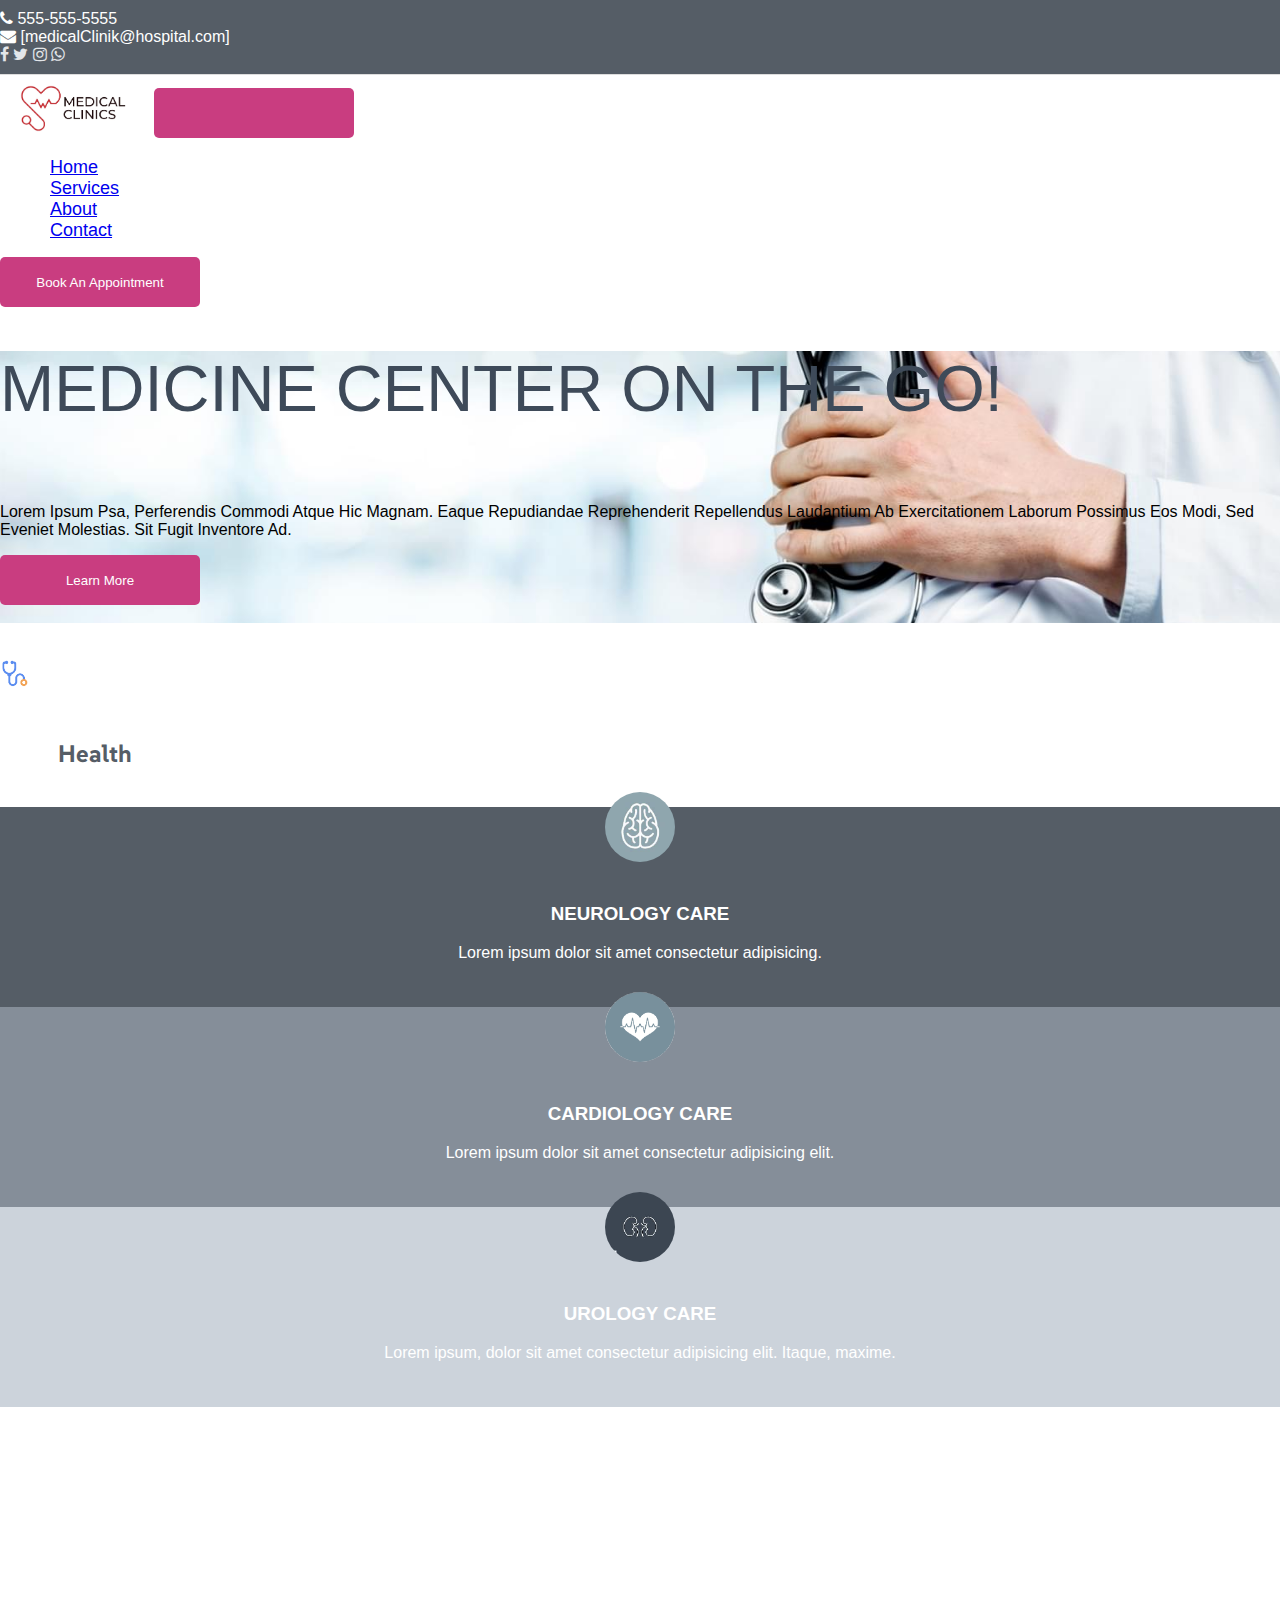
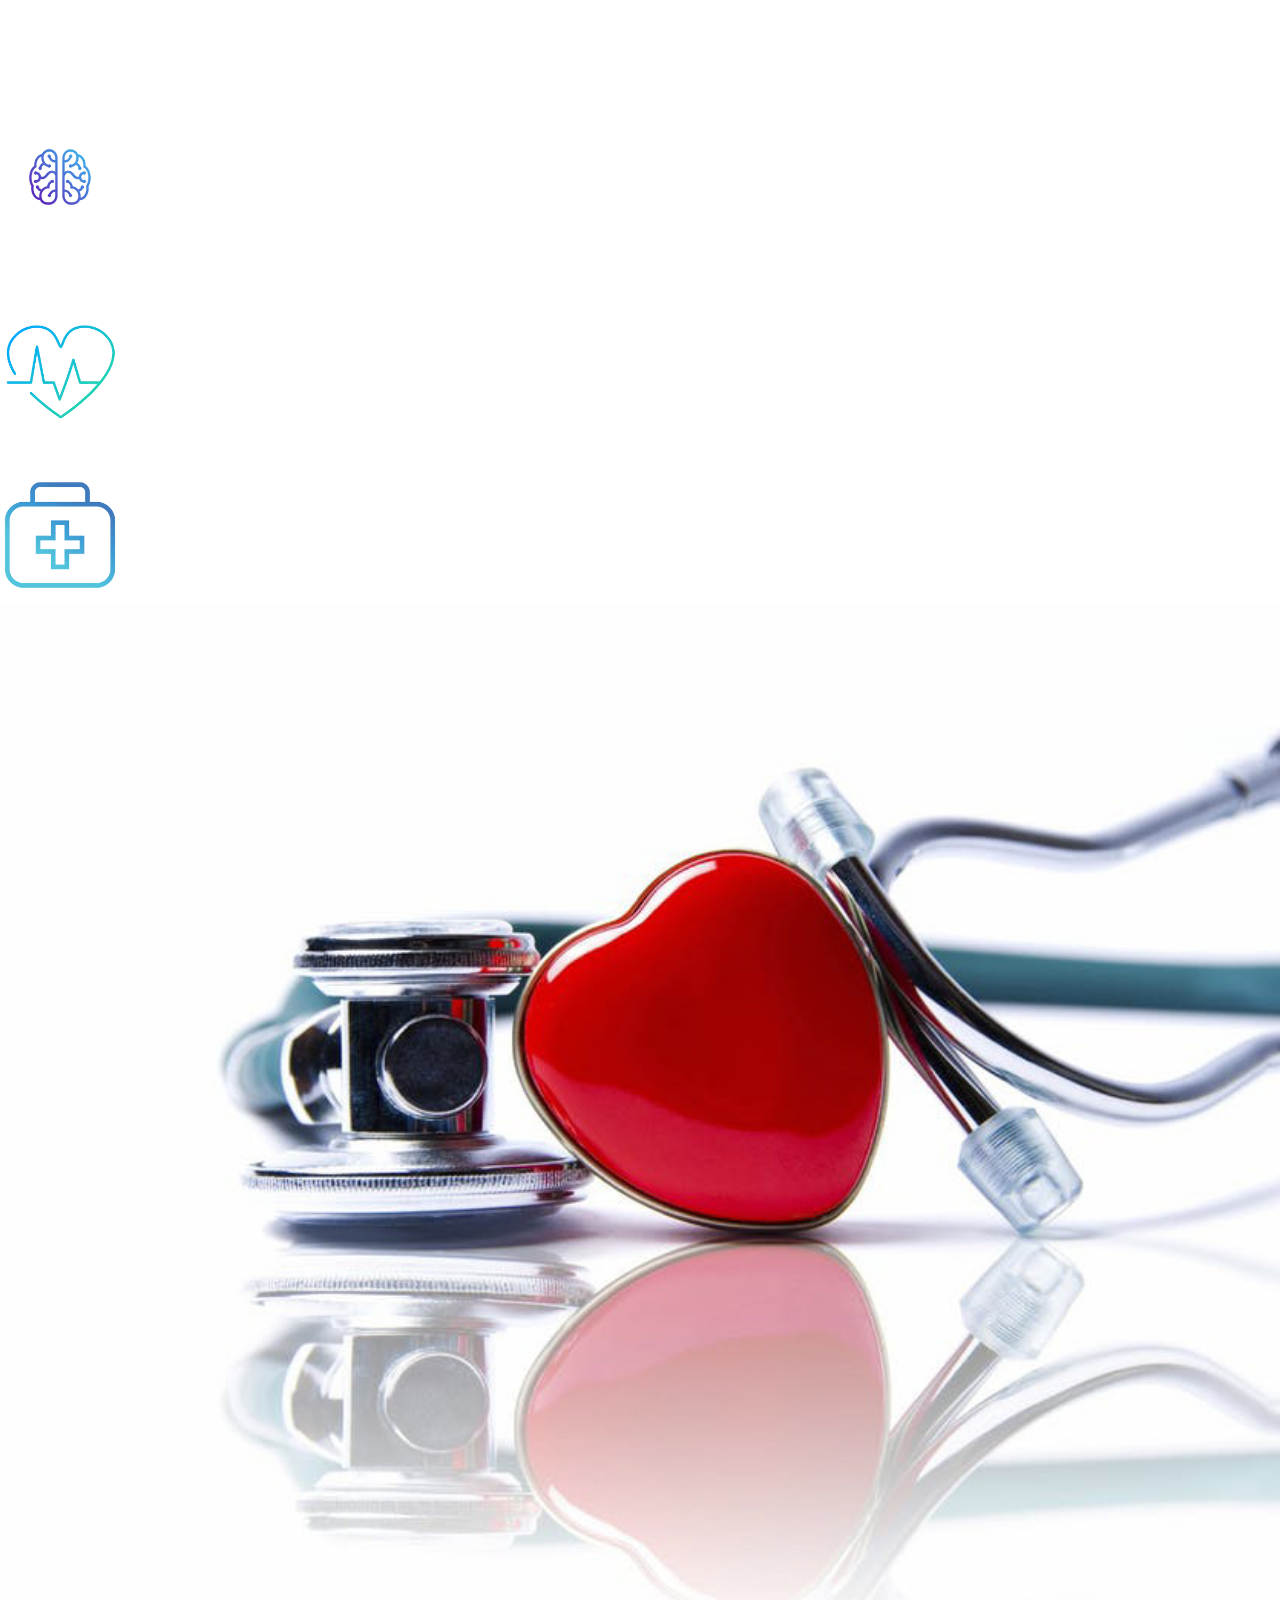
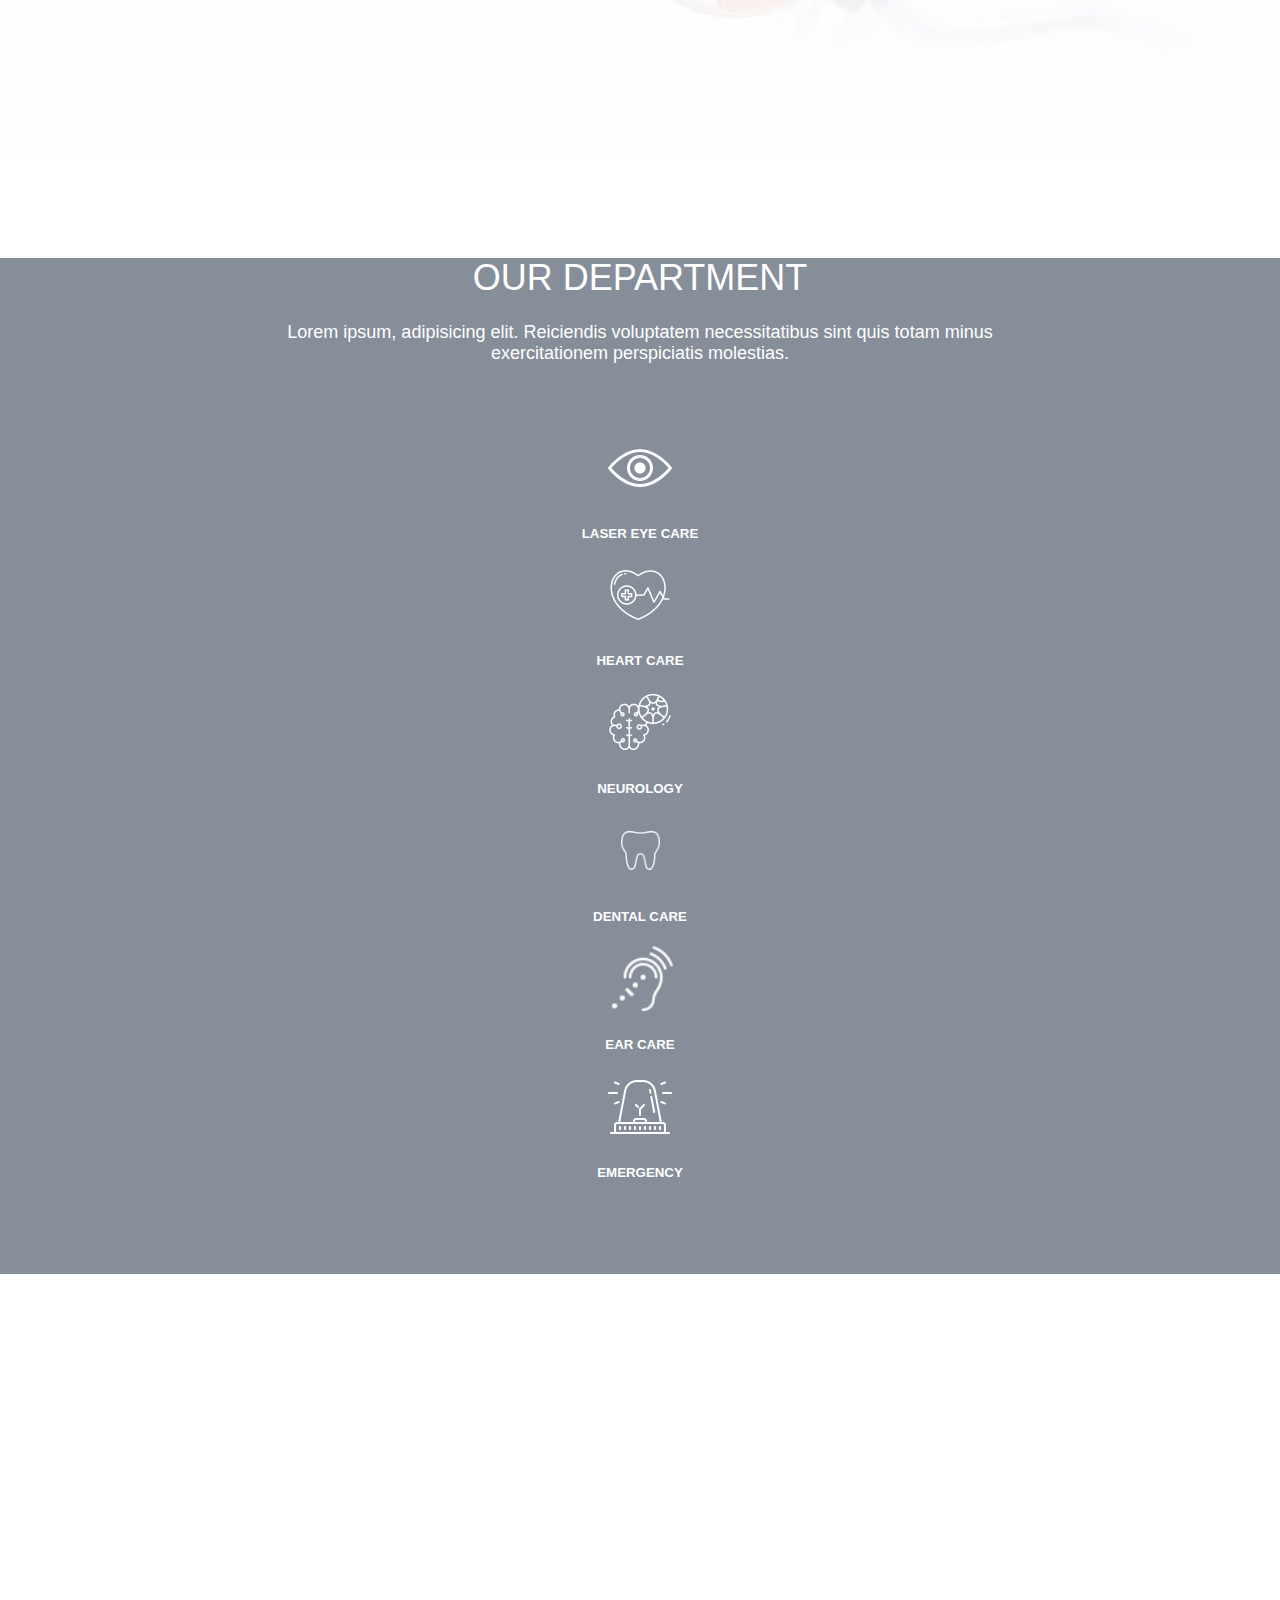
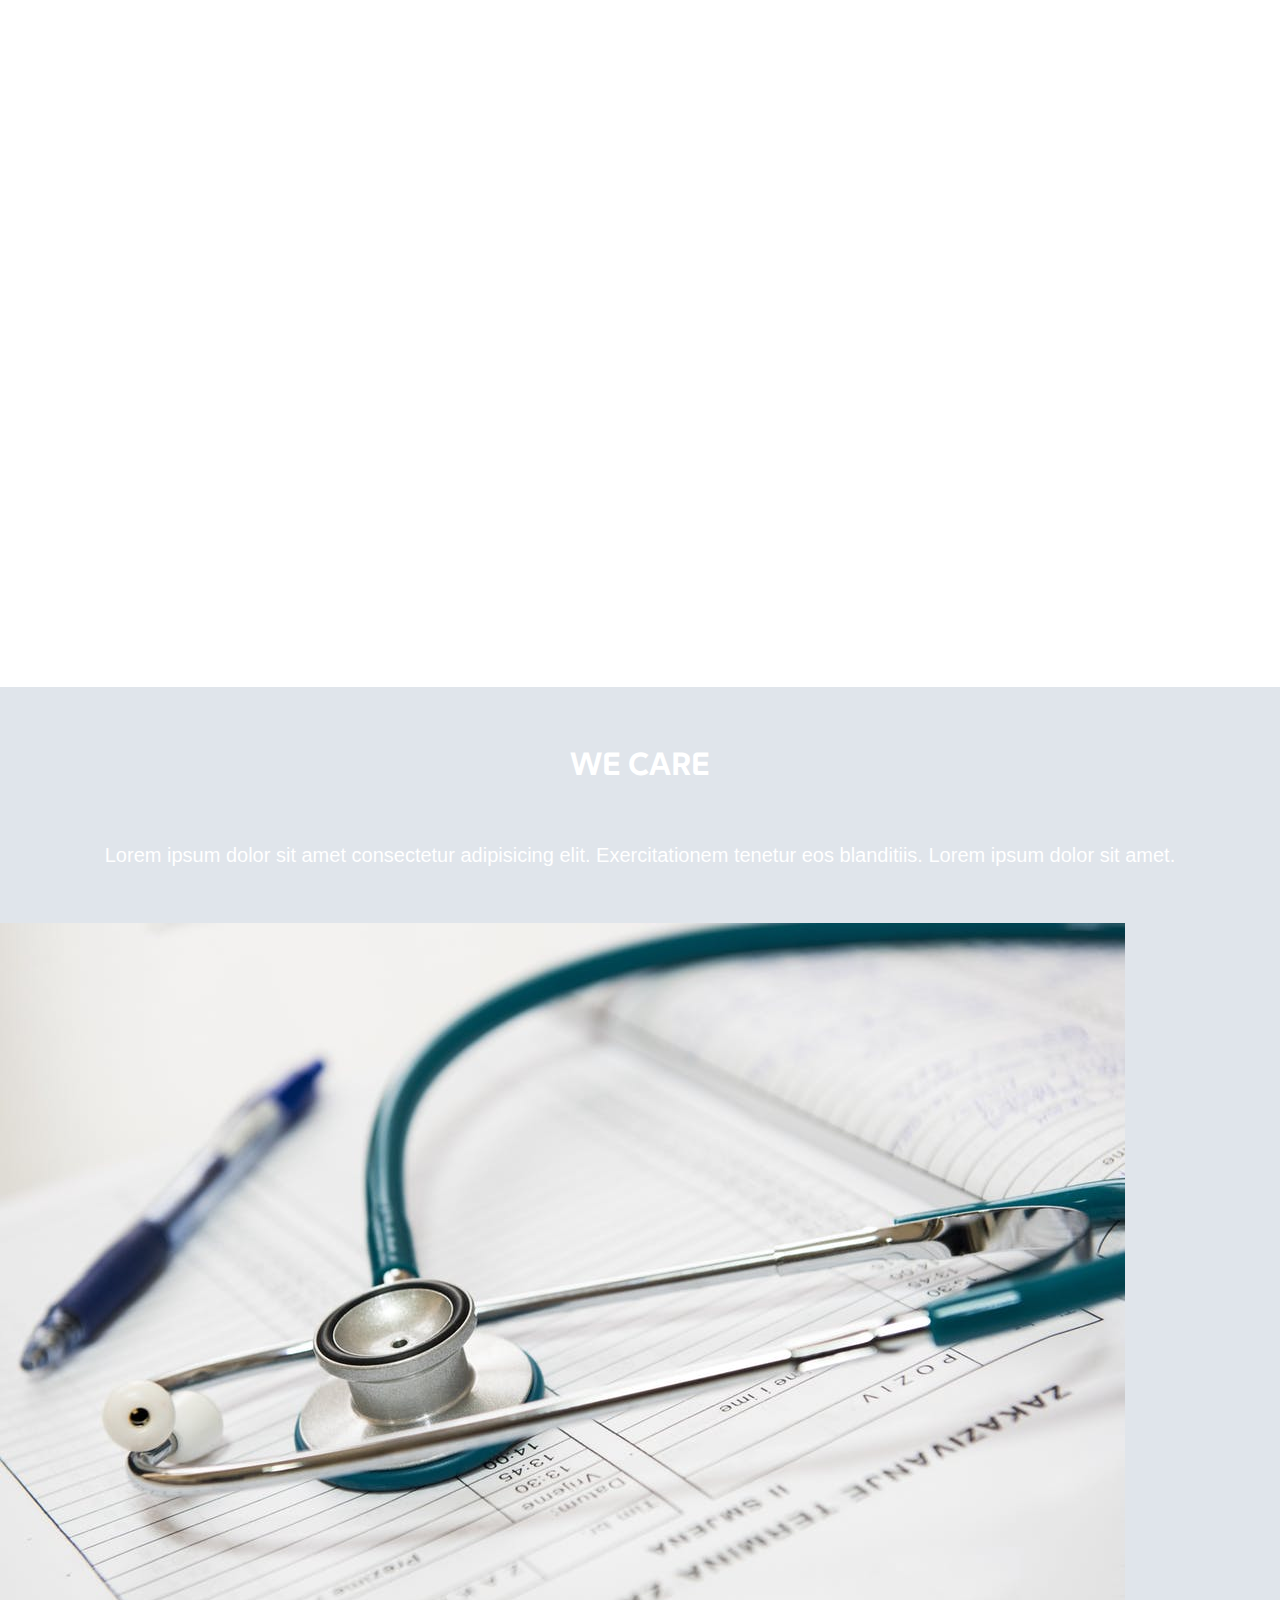
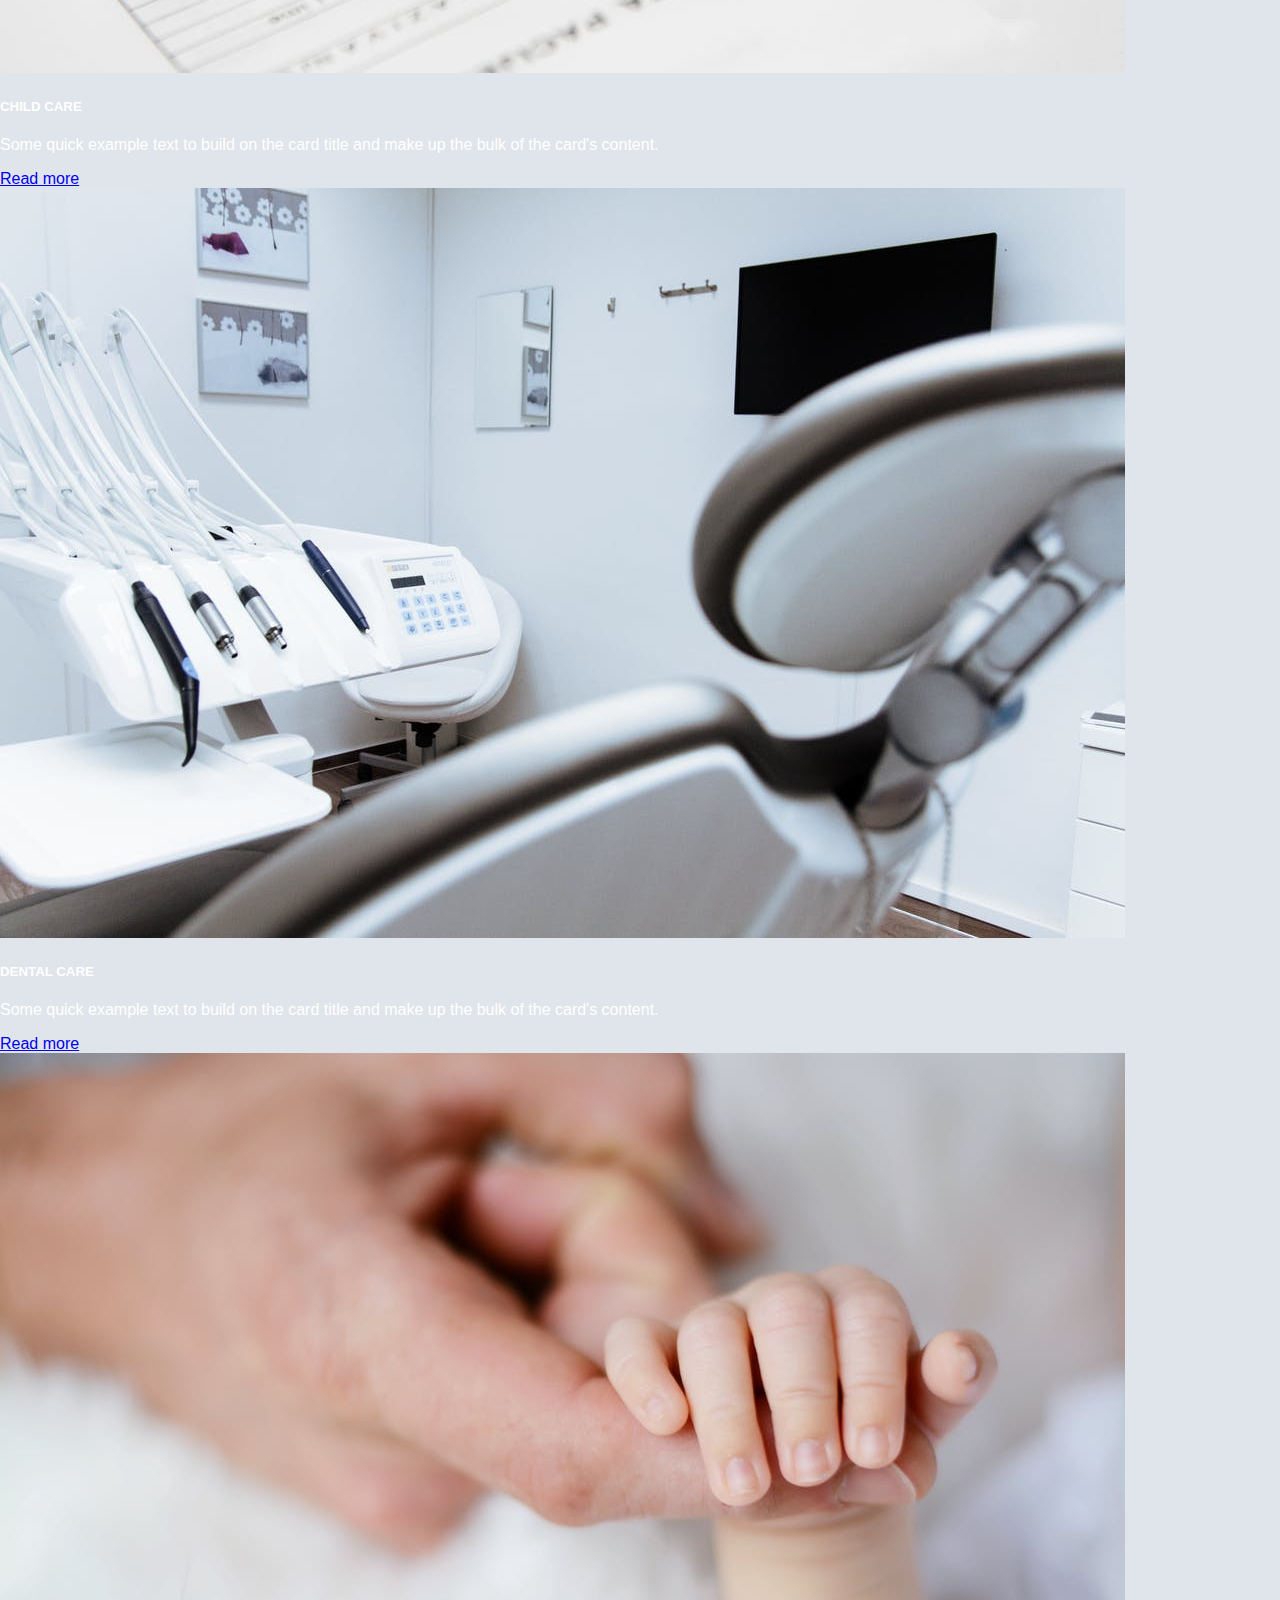
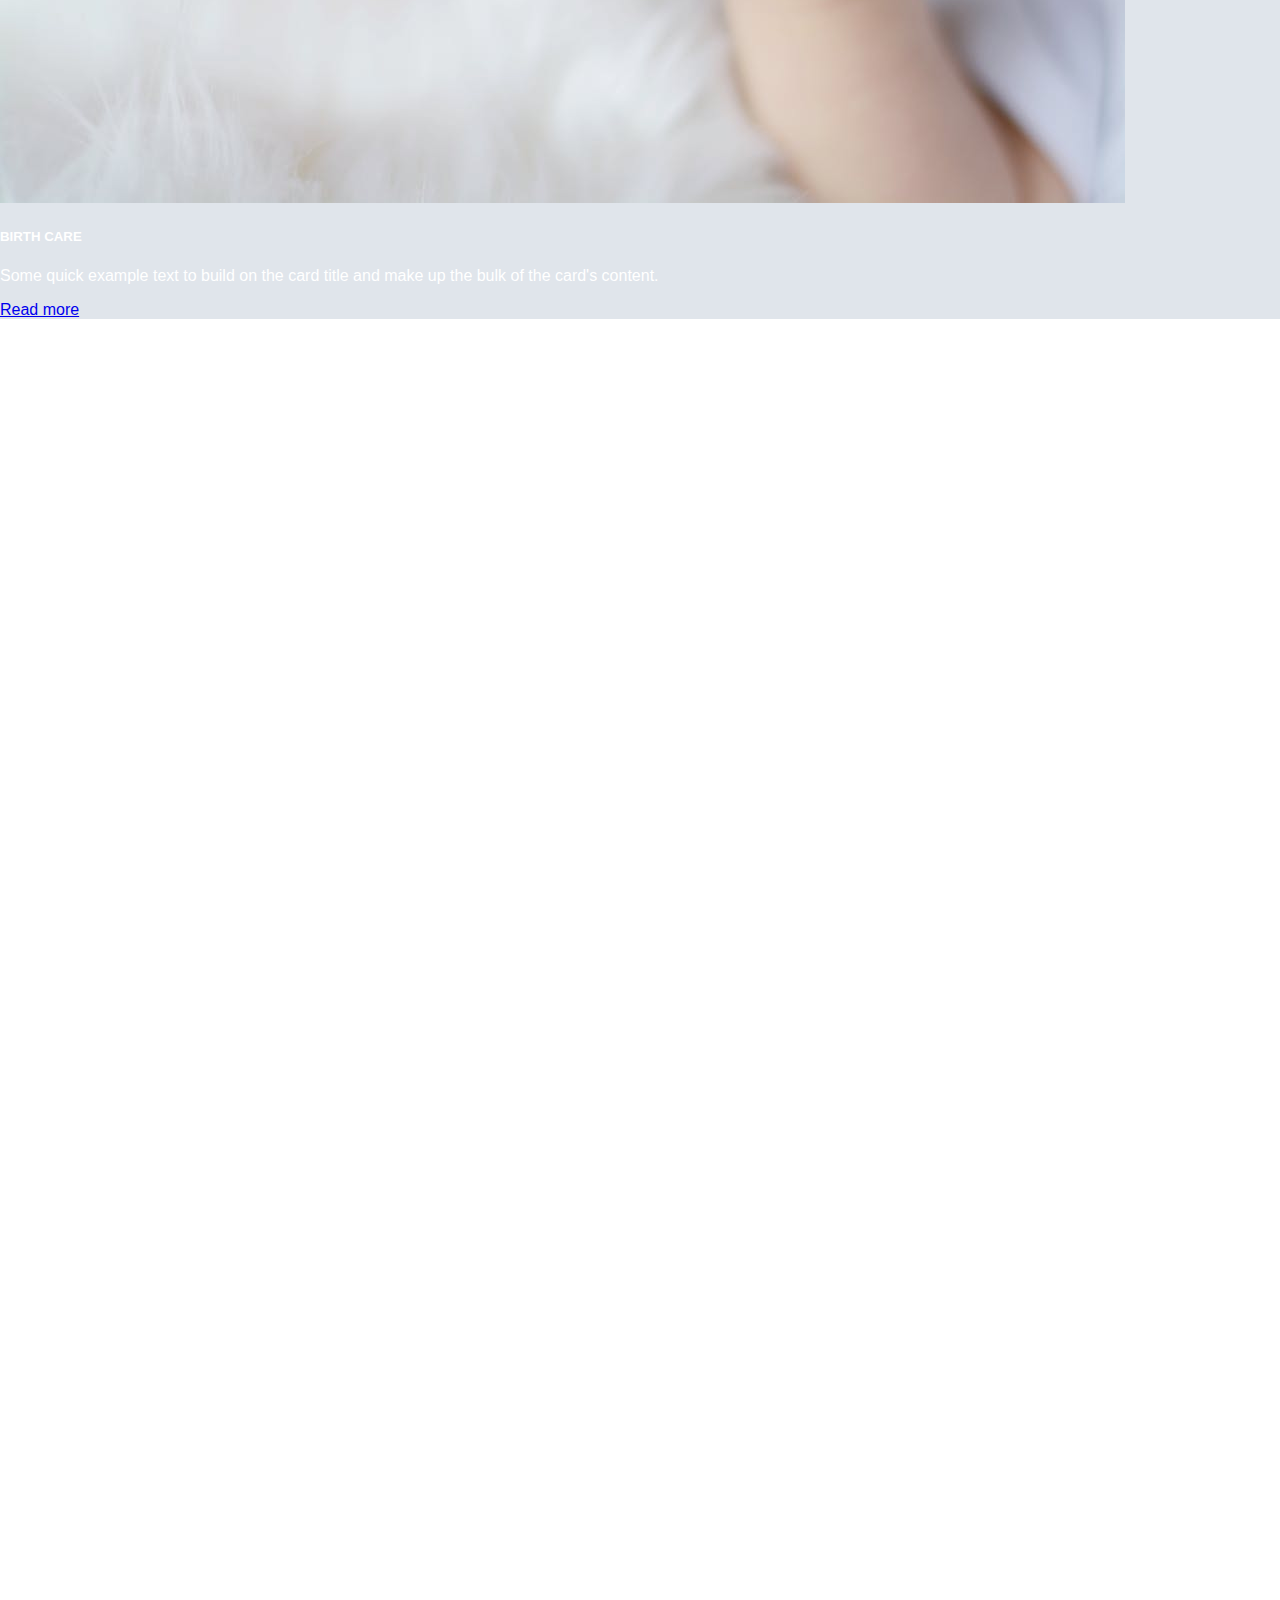
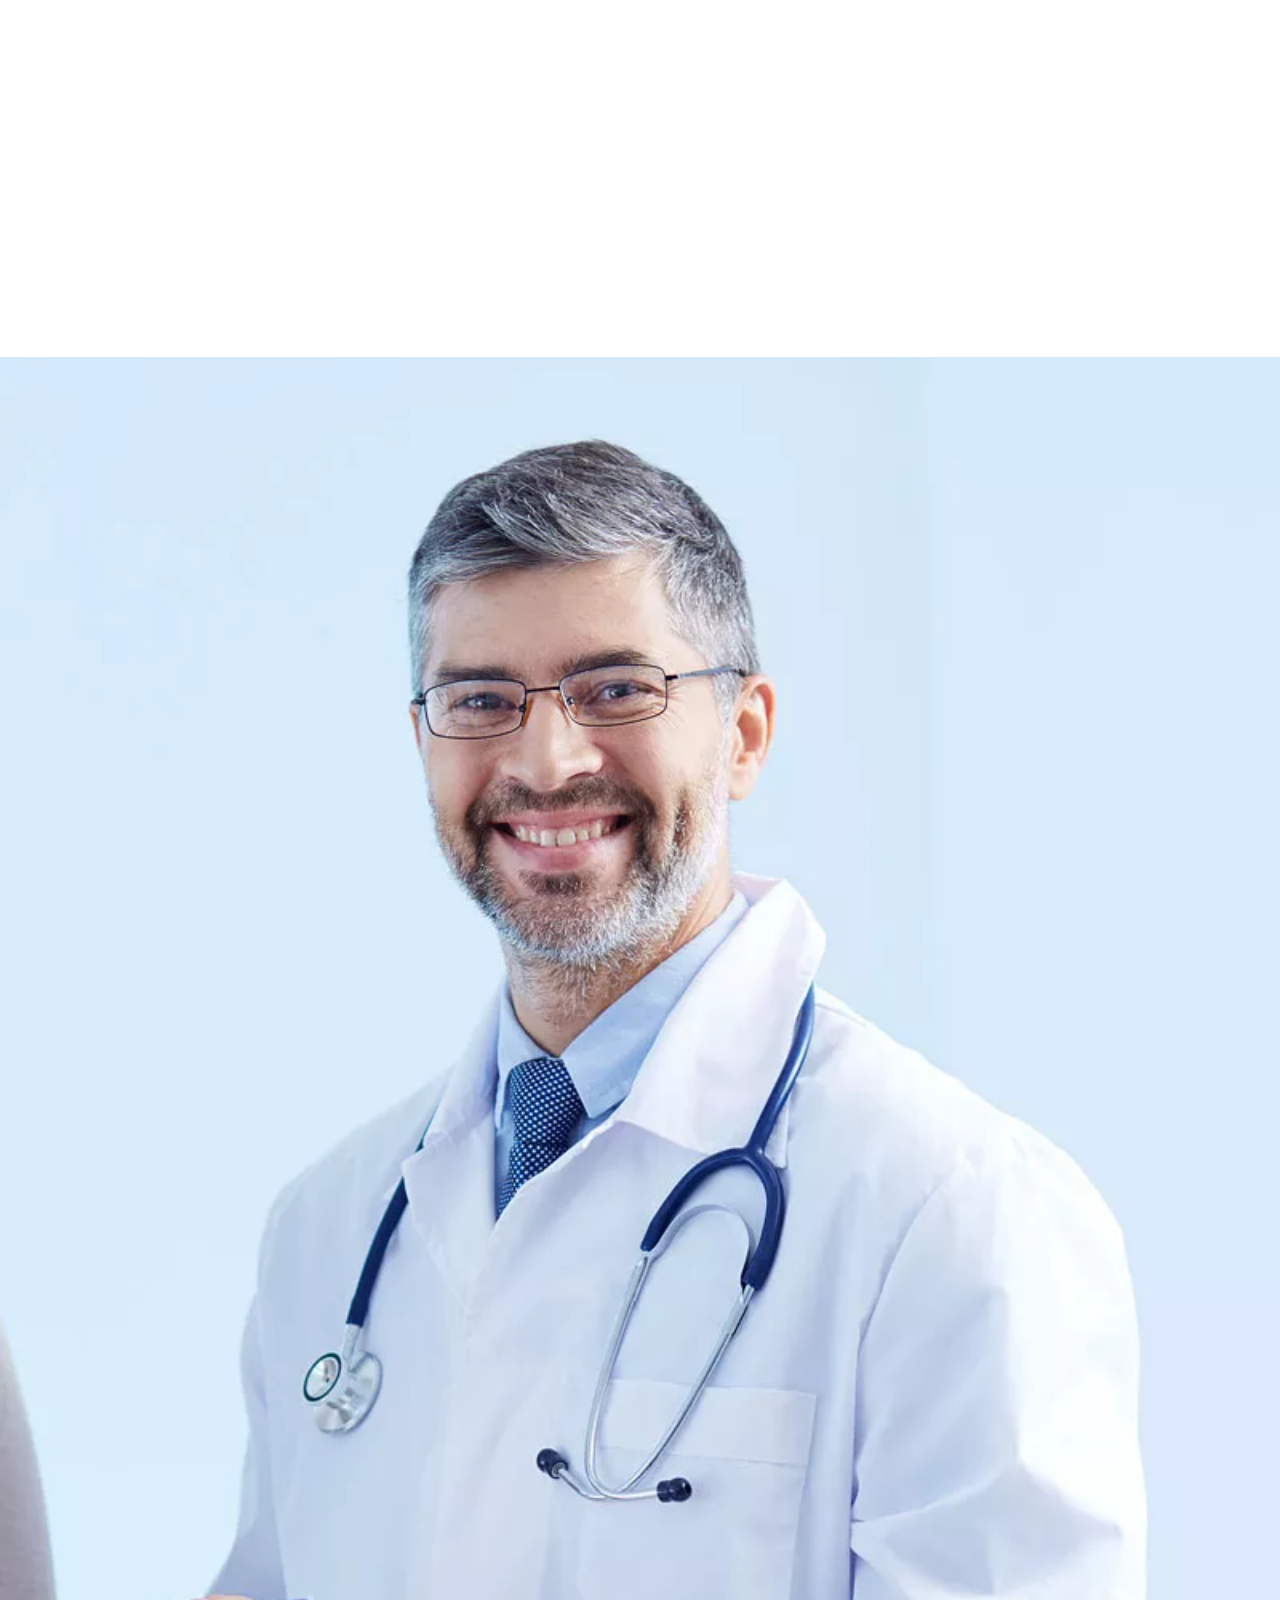
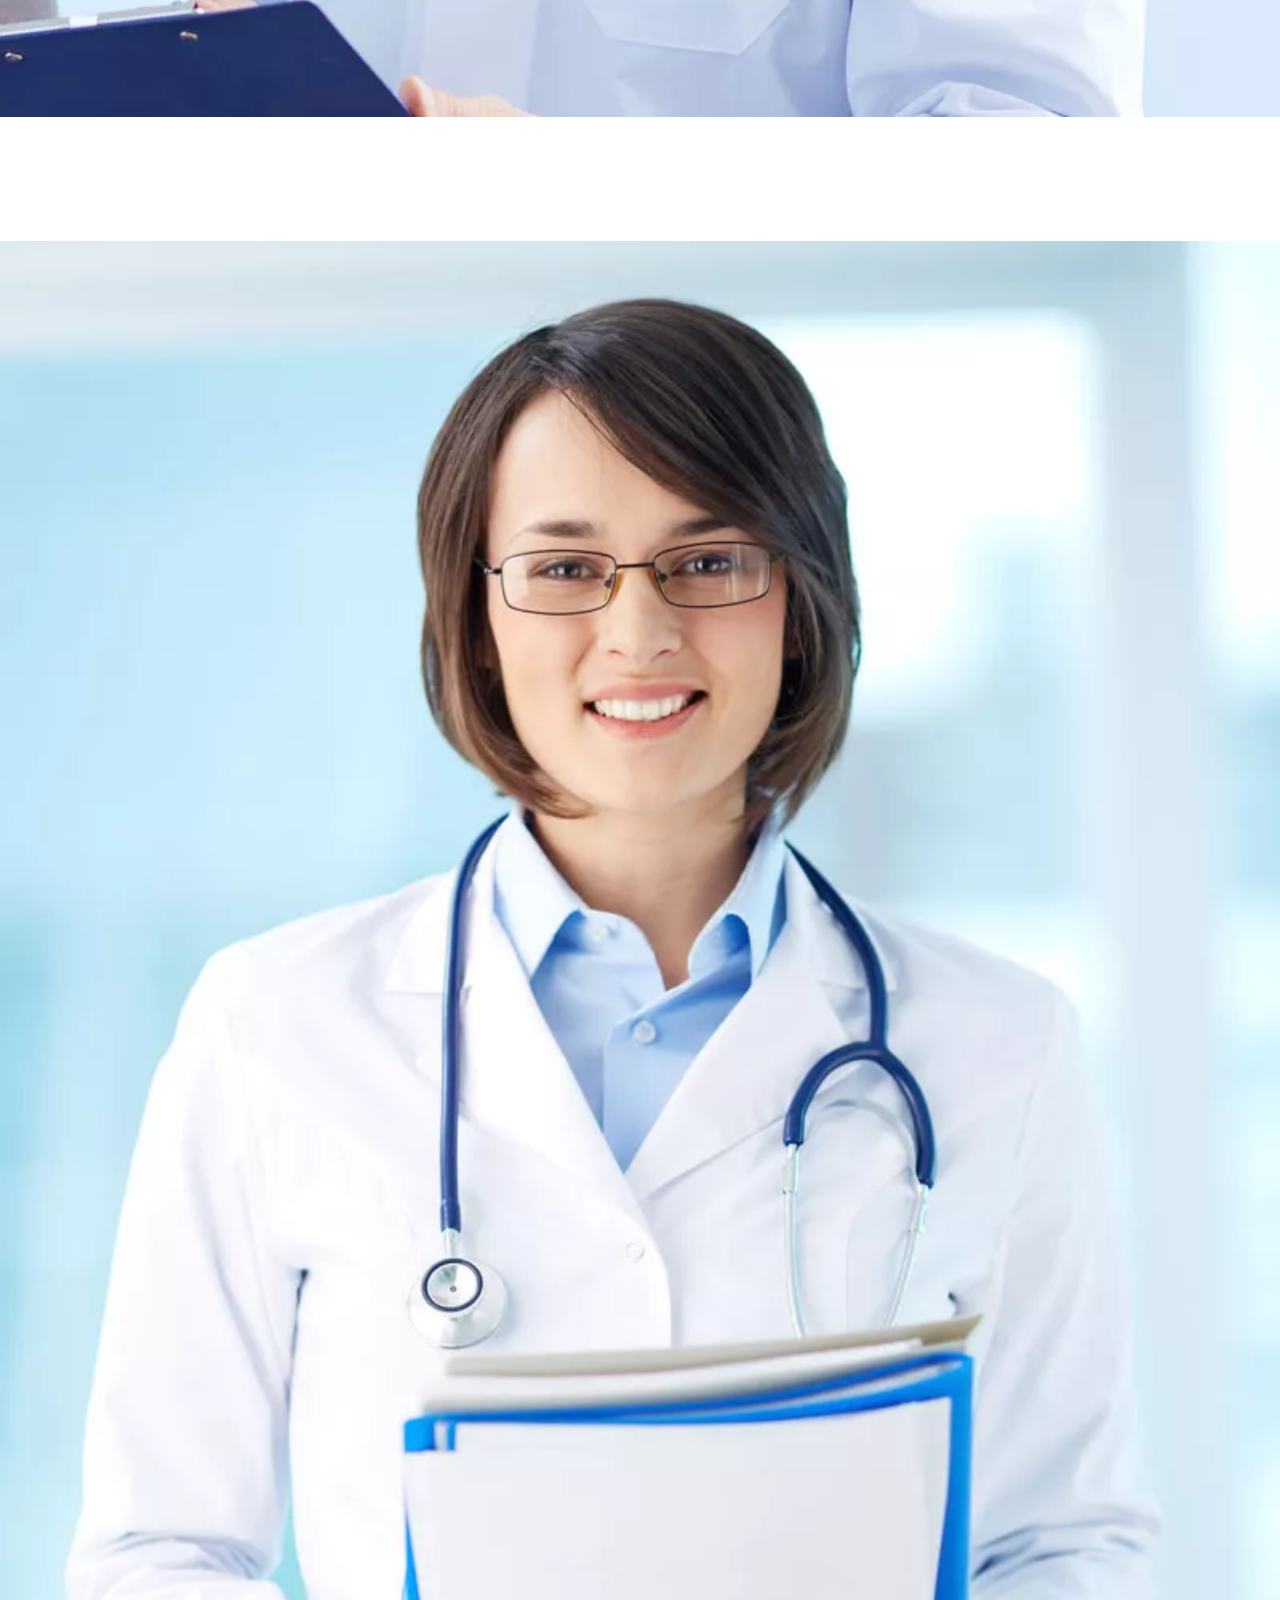
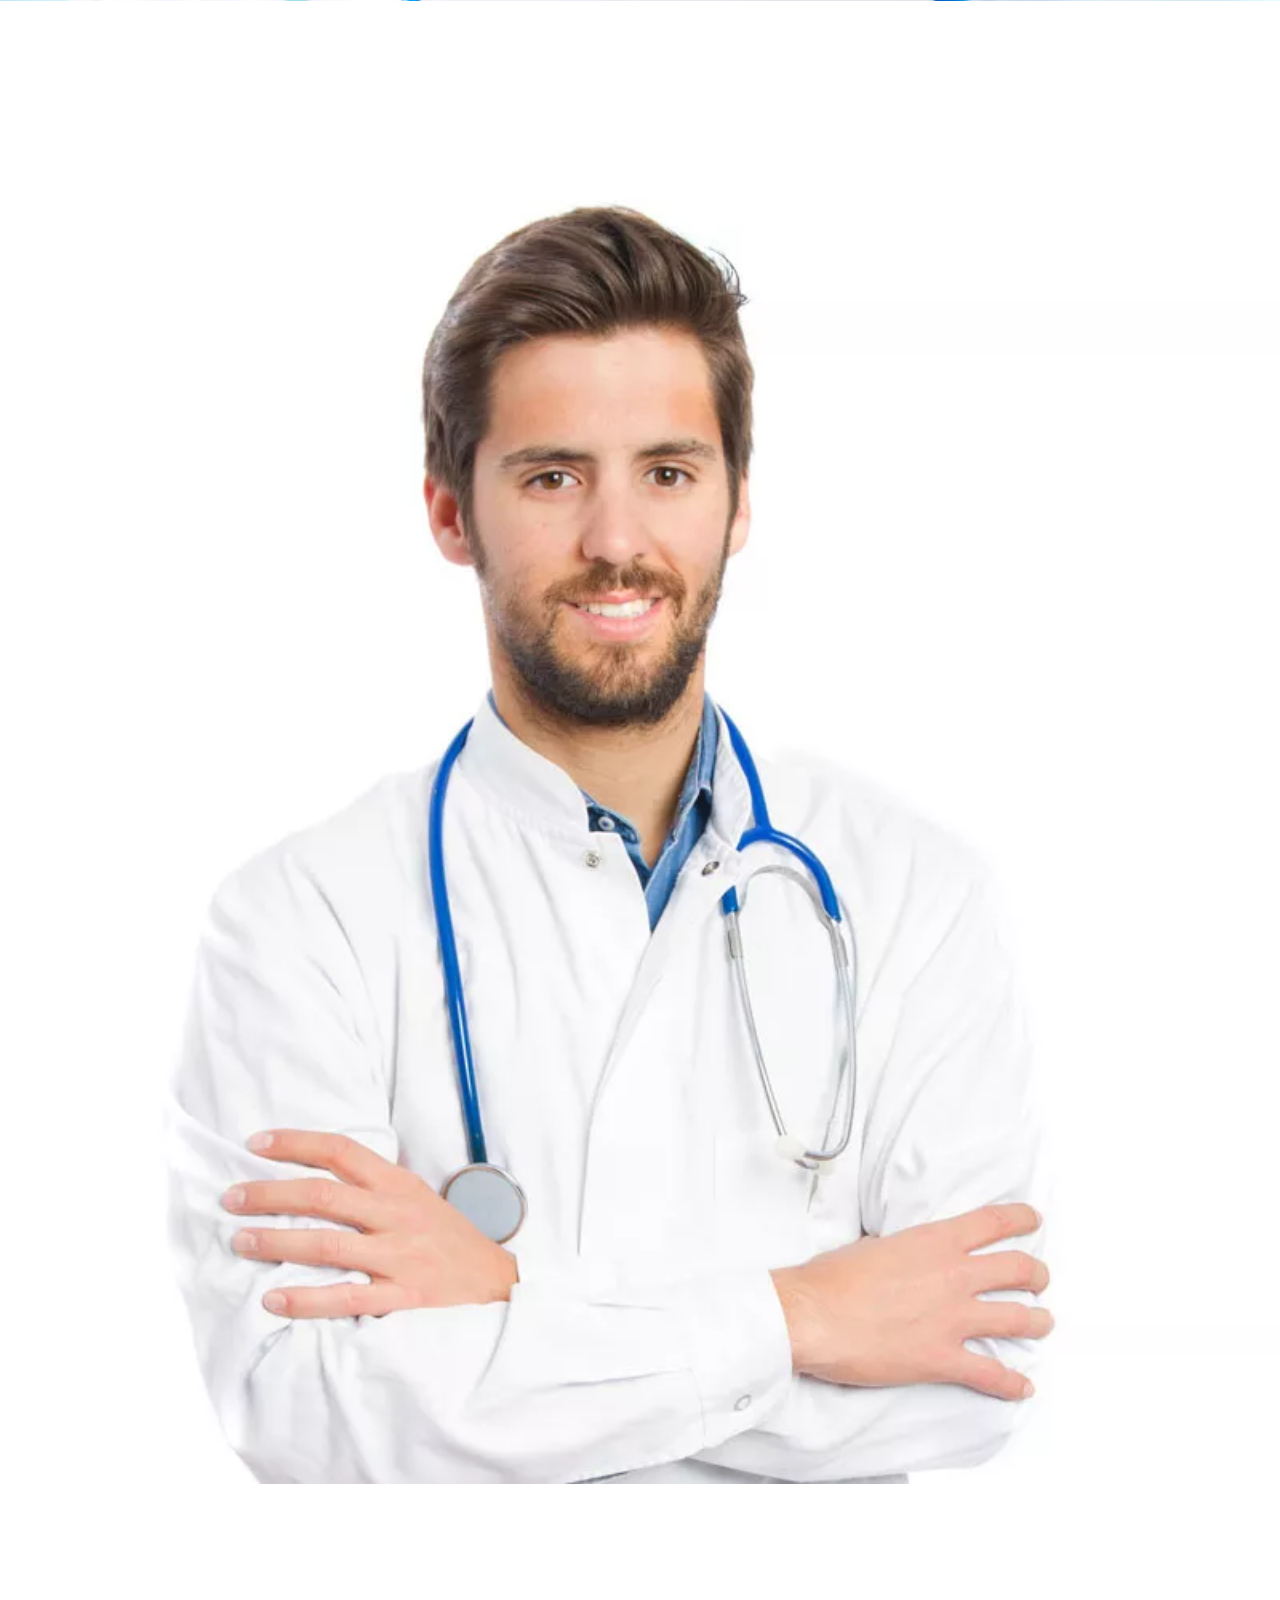
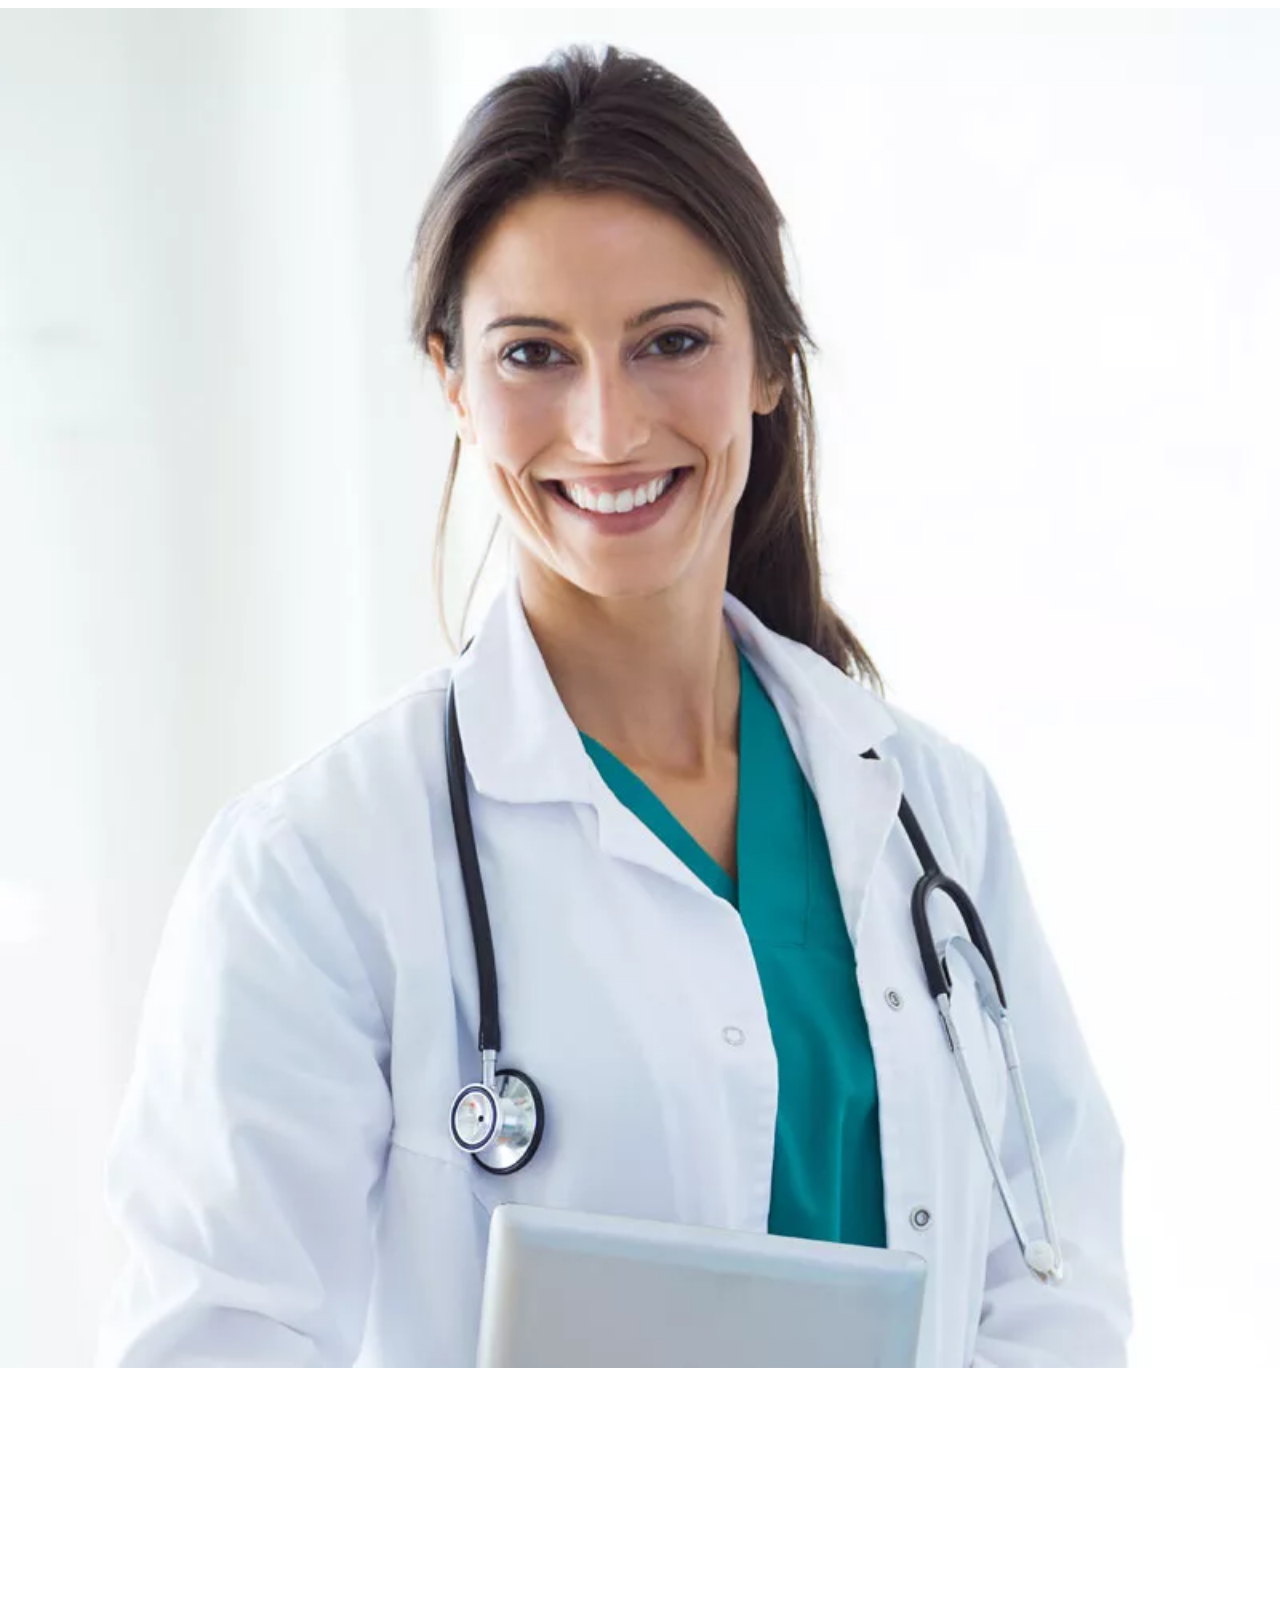
<file: index.html>
<!DOCTYPE html>
<html lang="en">
<head>
    <meta charset="UTF-8">
    <meta name="viewport" content="width=device-width, initial-scale=1.0">
    <title>Document</title>
    <link rel="stylesheet" href="hospital.css">
    <link rel="stylesheet" href="https://cdn.jsdelivr.net/npm/bootstrap@4.6.2/dist/css/bootstrap.min.css" integrity="sha384-xOolHFLEh07PJGoPkLv1IbcEPTNtaed2xpHsD9ESMhqIYd0nLMwNLD69Npy4HI+N" crossorigin="anonymous">
    <script src="https://cdn.jsdelivr.net/npm/jquery@3.5.1/dist/jquery.slim.min.js" integrity="sha384-DfXdz2htPH0lsSSs5nCTpuj/zy4C+OGpamoFVy38MVBnE+IbbVYUew+OrCXaRkfj" crossorigin="anonymous"></script>
    <script src="https://cdn.jsdelivr.net/npm/popper.js@1.16.1/dist/umd/popper.min.js" integrity="sha384-9/reFTGAW83EW2RDu2S0VKaIzap3H66lZH81PoYlFhbGU+6BZp6G7niu735Sk7lN" crossorigin="anonymous"></script>
    <script src="https://cdn.jsdelivr.net/npm/bootstrap@4.6.2/dist/js/bootstrap.min.js" integrity="sha384-+sLIOodYLS7CIrQpBjl+C7nPvqq+FbNUBDunl/OZv93DB7Ln/533i8e/mZXLi/P+" crossorigin="anonymous"></script>
    <link rel="stylesheet" href="https://cdnjs.cloudflare.com/ajax/libs/font-awesome/4.7.0/css/font-awesome.min.css">
    <link rel="preconnect" href="https://fonts.googleapis.com">
<link rel="preconnect" href="https://fonts.gstatic.com" crossorigin>
<link href="https://fonts.googleapis.com/css2?family=Dosis:wght@200..800&family=SUSE:wght@100..800&display=swap" rel="stylesheet">
<link href="https://unpkg.com/aos@2.3.1/dist/aos.css" rel="stylesheet">
</head>
<body>
  <div class="pre-header  py-2">
    <div class="container-fluid">
      <div class="row">
        <div class="col-md-2">
            <i class="fa fa-phone"></i> 555-555-5555
        </div>
        <div class="col-md-6">
            <i class="fa fa-envelope"></i> [medicalClinik@hospital.com]
        </div>
        <div class="col-md-4 text-md-right text-center">
            <a href="#" class="text-white"><i class="fa fa-facebook-f"></i></a>
            <a href="#" class="text-white mx-3"><i class="fa fa-twitter"></i></a>
            <a href="#" class="text-white"><i class="fa fa-instagram"></i></a>
            <a href="#" class="text-white mx-3"><i class="fa fa-whatsapp"></i></a>
        </div>
      </div>
    </div>
  </div>
   
  <nav class="navbar navbar-expand-lg navbar-light bg-light sticky-top">
    <a class="navbar-brand" href="index.html"><img src="images/Screenshot 2024-08-15 144324.png" alt="" height="100%" width="150px"></a>
    <button class="navbar-toggler" type="button" data-toggle="collapse" data-target="#navbarSupportedContent" aria-controls="navbarSupportedContent" aria-expanded="false" aria-label="Toggle navigation">
      <span class="navbar-toggler-icon"></span>
    </button>
    <div class="collapse navbar-collapse" id="navbarSupportedContent">
      <ul class="navbar-nav mx-auto">
        <li class="nav-item active">
          <a class="nav-link" href="index.html">Home</a>
        </li>
        <li class="nav-item">
          <a class="nav-link" href="services.html">Services</a>
        </li>
        <li class="nav-item">
          <a class="nav-link" href="about.html">About</a>
        </li>
       
        
        <li class="nav-item">
          <a class="nav-link" href="contact.html">Contact</a>
        </li> 
      </ul>
      <form class="form-inline my-2 my-lg-0">
         <button class="btn btn-outline-primary">Book An Appointment</button>
      </form>
    </div>
  </nav>

  <div class="banner">
    <div class="container-fluid text-white d-flex align-items-center">
      <div class="row">
        <div class="col-md-6">
          <h1 style="font-size:65px; font-family:Oswald, sans-serif;  font-weight: 400; color: #3e4a59;word-wrap: break-word;">
            MEDICINE CENTER ON THE GO!
          </h1><br>
          <p style="text-transform: capitalize;color: black; word-wrap: break-word;">
            Lorem ipsum psa, perferendis commodi atque hic magnam. Eaque repudiandae reprehenderit repellendus laudantium ab exercitationem laborum possimus eos modi, sed eveniet molestias. sit fugit inventore ad.
          </p>
          <button class="btn btn-outline-dark text-uppercase">Learn More</button><br><br>
        </div>
      </div>
    </div>
    </div>
  </div><br><br>

  <div class="container " >

    <div style="display: flex;"><img src="images/servicesicon.png" alt="" height="30px" width="30px"><h5>Our Services</h5></div>
   <div style="display: flex; gap:0.8%;"><h2>Best</h2> <h2 style="color:#555d66;"> Health</h2> <h2> Services</h2></div><br>
    <div class="row ">
      <div class="col-md-4" style="background-color:#555d66 ; min-height: 200px; text-align: center; color: white; font-family: 'Open Sans', sans-serif;"><img src="images/brain.jpg" height="70px" width="70px" style="border-radius: 50%;margin-top: -15px; box-shadow:white 1px"><br><br><h3 class="u-text u-text-body-alt-color u-text-1">NEUROLOGY CARE</h3>Lorem ipsum dolor sit amet consectetur adipisicing.</div>
      <div class="col-md-4" style="background-color: #858e99; min-height: 200px; text-align: center;color: white;font-family: 'Open Sans', sans-serif;"><img src="images/heart1.png" alt="" height="70px" width="70px" style="border-radius: 50%;margin-top: -15px;"><br><br><h3 class="u-text u-text-body-alt-color u-text-3">CARDIOLOGY CARE</h3>Lorem ipsum dolor sit amet consectetur adipisicing elit.</div>
      <div class="col-md-4" style="background-color: #ccd3db ; min-height: 200px; text-align: center; color: white;font-family: 'Open Sans', sans-serif;"><img src="images/kidney2.jpg" alt="" height="70px" width="70px" style="border-radius: 50%;margin-top: -15px;"><br><br><h3 class="u-text u-text-body-alt-color u-text-5">UROLOGY CARE</h3>Lorem ipsum, dolor sit amet consectetur adipisicing elit. Itaque, maxime.</div> 
    </div><br>
    <div class="row" >
      <div class="col-md-12" style="text-align: center;">
        <h2 class="u-custom-font u-font-oswald u-text u-text-7" style="font-family: Oswald, sans-serif ; line-height: 1.1; margin-top: 50px; font-size:2.25rem; word-wrap: break-word;">A MODERN, FULL-SERVICE PHARMACY</h2></div>
      <div class="col-md-12"><p class="u-text u-text-8" style="font-size:20px; line-height: 1.6; word-wrap: break-word; margin-left:70px ; margin-right: 70px; margin-top: 30px;">At Medicine Center Compounding Pharmacy, we believe health is not just the absence of disease, but a state of immense vitality. It is our mission to help you feel better, live longer, and become the best possible you!</p></div>
    </div><br>
    <div class="row" style="margin-top:70px ;">
      <div class="col-md-6">
        <div class="row"><div class="col-md-12"><div style="display: flex; gap: 10px;"><div><img src="images/brain3.png" alt="" height="120px" width="120px" style="border-radius: 50%;"></div><div class="services"><h2>NEUROLOGY </h2><p class="fg">Lorem, ipsum dolor sit amet consectetur adipisicing elit. Maxime accusantium optio delectus iure  aliquam rerum sequi veniam. Lorem ipsum dolor sit amet consectetur adipisicing elit.</p></div></div> </div></div><br><br>
        <div class="row"><div class="col-md-12"><div style="display: flex;gap: 10px;"><div><img src="images/heart3.png" alt="" height="120px" width="120px" style="border-radius: 50%;"></div><div class="services"><h2>CARDIOLOGY </h2><p class="fg">Lorem, ipsum dolor sit amet consectetur adipisicing elit. Maxime accusantium optio delectus iure eligendi moleae mom rerum sequi veniam. </p> </div></div> </div></div><br><br>
        <div class="row"><div class="col-md-12"><div style="display: flex;gap: 10px;"><div><img src="images/KIT.png" alt="" height="120px" width="120px" ></div><div class="services"><h2>24 HRS EMERGENCY</h2><p class="fg">Lorem, ipsum dolor sit amet consectetur adipisg veniam. Lorem ipsum dolor sit amet consectetur adipisicing elit.</p></div></div></div></div>
      </div>
      <div class="col-md-6"><img src="images/img2.jpeg" alt="" height="100%" width="100%"></div>
    </div>
    </div>
    <div class="container-fluid" style="background-color: #858e99;">
    <div class="row sec3" >
      <div class="col-md-12 " style="text-align: center; color: white;"><h1 style="margin-top: 100px;">OUR DEPARTMENT</h1></div>
      <div class="col-md-12"><p class="gf">Lorem ipsum, adipisicing elit. Reiciendis voluptatem necessitatibus sint quis totam minus exercitationem perspiciatis molestias.</p></div><br>
      <div class="container"><br><br>
      <div class="row" style="justify-content: center;">
      <!-- <div class="col-md-1"></div> -->
      <div class="col-md-2"><div class="qw"><img src="images/icons8-eyes-64.png" alt=""><h5>LASER EYE CARE</h5></div></div>
      <div class="col-md-2"><div class="qw"><img src="images/icons8-heart-beat-64.png" alt=""><h5>HEART CARE</h5></div></div>
      <div class="col-md-2"><div class="qw"><img src="images/icons8-neurobiology-64.png" alt=""><h5>NEUROLOGY</h5></div></div>
      <div class="col-md-2"><div class="qw"><img src="images/icons8-teeth-75.png" alt="" height="65px"><h5>DENTAL CARE</h5></div></div>
      <div class="col-md-2"><div class="qw"><img src="images/icons8-ear-50.png" alt="" height="65px"><h5>EAR CARE</h5></div></div>
      <div class="col-md-2"><div class="qw"><img src="images/icons8-emergency-64.png" alt=""><h5>EMERGENCY</h5></div></div>
      </div><br><br><br><br>
      </div>
      
    </div>
  </div><br><br>
    <div class="container" ><br>
      <div class="row" data-aos="fade-up" data-aos-offset="250">
        <div class="col-md-6" ><img src="images/heart-removebg-preview.png" alt="" height="100%" width="100%"></div>
        <div class="col-md-6" ><h1>CARE OF HEART</h1><p>Lorem ipsum dolor, sit amet consectetur adipisicing elit. Quidem natus eum modi ut odit unde exercitationem ex incidunt, rerum fugit magnam molestias facere ab sed esse. Optio non odit hic velit quaerat eligendi, est consequatur cupiditate repudiandae voluptatem accusantium illo incidunt provident harum? Veniam natus accusamus enim fuga quidem corporis!</p>
           <button style="width:20% ; background-color: #858e99;"> More</button></div>
      </div><br><br>
    </div>
    <div class="container-fluid" style="background-color:#e0e5eb ;"><br><br>
      <div class="row" style="text-align: center;">
        <div class="col-md-12"><h1>WE CARE</h1></div><br>
        <div class="col-md-2"></div>
        <div class="col-md-8"><p style="font-size: 20px; margin-top: 20px;">Lorem ipsum dolor sit amet consectetur adipisicing elit. Exercitationem tenetur eos blanditiis. Lorem ipsum dolor sit amet.</p></div>
        <div class="col-md-2"></div>
      </div><br><br>
      <div class="row">
      <div class="col-md-4">
        <div class="card">
          <img src="images/child care.jpeg" class="card-img-top" alt="...">
          <div class="card-body">
            <h5 class="card-title">CHILD CARE</h5>
            <p class="card-text">Some quick example text to build on the card title and make up the bulk of the card's content.</p>
            <a href="#" class="btn btn-danger">Read more</a>
          </div>
        </div>
        </div>
        <div class="col-md-4">
          <div class="card">
            <img src="images/card2.jpeg" class="card-img-top" alt="...">
            <div class="card-body">
              <h5 class="card-title">DENTAL CARE</h5>
              <p class="card-text">Some quick example text to build on the card title and make up the bulk of the card's content.</p>
              <a href="#" class="btn btn-danger">Read more</a>
            </div>
          </div>
          </div>
          <div class="col-md-4">
            <div class="card" >
              <img src="images/card3.jpeg" class="card-img-top" alt="...">
              <div class="card-body">
                <h5 class="card-title">BIRTH CARE</h5>
                <p class="card-text">Some quick example text to build on the card title and make up the bulk of the card's content.</p>
                <a href="#" class="btn btn-danger">Read more</a>
              </div>
            </div>
            </div>
      </div>

    </div><br><br><br><br><br>
    <div class="container" data-aos="fade-up">
      <div class="row">
        <div class="col-md-4"><h4>ABOUT US</h4><br>Lorem ipsum dolor sit amet consectetur adipisicing elit. Vitae, dolorum rem excepturi eius repellat dicta aspernatur ipsam fuga quis amet porro quasi similique, adipisci ullam asperiores deleniti libero quos laboriosam!</div>
        <div class="col-md-4" style="margin-top: 60px;">Lorem ipsum, dolor sit amet consectetur adipisicing elit. Quisquam incidunt sed atque, quod omnis eaque adipisci. Soluta porro maxime, quibusdam, molestias nisi odit cupiditate perferendis ipsa animi sequi eligendi aliquid, repudiandae libero modi facere temporibus repellendus ipsam quae esse illum.</div>

        <div class="col-md-4"><img src="images/aboutus.jpg" alt="" height="100%" width="80%"></div>

      </div>
    </div>
    <div class="container-fluid ty" style="margin-top: 100px;">
      <p style="text-align: center;">DOCTOR</p>
      <h1 style="text-align: center; font-family: 'Times New Roman', Times, serif;">MEET OUR CERTIFITED DOCTOR</h1><br>
      <div class="row">
        <div class="col-md-3"><img src="images/doc1.webp" alt="" height="70%" width="100%"><br><br><div class="re"><h4>Dr.Lloud Wilson</h4><p>Lorem ipsum dolor sit amet consectetur.</p></div></div>
        <div class="col-md-3"><img src="images/doc-2.jpg.webp" alt="" height="70%" width="100%"><br><br><div class="re"><h4>Dr.Racher Parker</h4><p>Lorem ipsum dolor sit amet consectetur.</p></div></div>
        <div class="col-md-3"><img src="images/doc-3.jpg.webp" alt="" height="70%" width="100%"><br><br><div class="re"><h4>Dr.Lan Smith</h4><p>Lorem ipsum dolor sit amet consectetur.</p></div></div>
        <div class="col-md-3"><img src="images/doc-4.jpg.webp" alt="" height="70%" width="100%"><br><br><div class="re"><h4>Dr.Alicia Headerson</h4><p>Lorem ipsum dolor sit amet consectetur.</p></div></div>

      </div>
    </div><br><br><br><br>
   
    <!-- Contact 1 - Bootstrap Brain Component -->
<section class="bg-light py-3 py-md-5">
  <div class="container">
    <div class="row justify-content-md-center">
      <div class="col-12 col-md-10 col-lg-8 col-xl-7 col-xxl-6">
        <h2 class="mb-4 display-5 text-center">Contact</h2>
        <p class="text-secondary mb-5 text-center">The best way to contact us is to use our contact form below. Please fill out all of the required fields and we will get back to you as soon as possible.</p>
        <hr class="w-50 mx-auto mb-5 mb-xl-9 border-dark-subtle">
      </div>
    </div>
  </div>

  <div class="container">
    <div class="row justify-content-lg-center">
      <div class="col-12 col-lg-9">
        <div class="bg-white border rounded shadow-sm overflow-hidden">

          <form action="#!">
            <div class="row gy-4 gy-xl-5 p-4 p-xl-5">
              <div class="col-12">
                <label for="fullname" class="form-label">Full Name <span class="text-danger">*</span></label>
                <input type="text" class="form-control" id="fullname" name="fullname" value="" required>
              </div>
              <div class="col-12 col-md-6">
                <label for="email" class="form-label">Email <span class="text-danger">*</span></label>
                <div class="input-group">
                  <span class="input-group-text">
                    <svg xmlns="http://www.w3.org/2000/svg" width="16" height="16" fill="currentColor" class="bi bi-envelope" viewBox="0 0 16 16">
                      <path d="M0 4a2 2 0 0 1 2-2h12a2 2 0 0 1 2 2v8a2 2 0 0 1-2 2H2a2 2 0 0 1-2-2V4Zm2-1a1 1 0 0 0-1 1v.217l7 4.2 7-4.2V4a1 1 0 0 0-1-1H2Zm13 2.383-4.708 2.825L15 11.105V5.383Zm-.034 6.876-5.64-3.471L8 9.583l-1.326-.795-5.64 3.47A1 1 0 0 0 2 13h12a1 1 0 0 0 .966-.741ZM1 11.105l4.708-2.897L1 5.383v5.722Z" />
                    </svg>
                  </span>
                  <input type="email" class="form-control" id="email" name="email" value="" required>
                </div>
              </div>
              <div class="col-12 col-md-6">
                <label for="phone" class="form-label">Phone Number</label>
                <div class="input-group">
                  <span class="input-group-text">
                    <svg xmlns="http://www.w3.org/2000/svg" width="16" height="16" fill="currentColor" class="bi bi-telephone" viewBox="0 0 16 16">
                      <path d="M3.654 1.328a.678.678 0 0 0-1.015-.063L1.605 2.3c-.483.484-.661 1.169-.45 1.77a17.568 17.568 0 0 0 4.168 6.608 17.569 17.569 0 0 0 6.608 4.168c.601.211 1.286.033 1.77-.45l1.034-1.034a.678.678 0 0 0-.063-1.015l-2.307-1.794a.678.678 0 0 0-.58-.122l-2.19.547a1.745 1.745 0 0 1-1.657-.459L5.482 8.062a1.745 1.745 0 0 1-.46-1.657l.548-2.19a.678.678 0 0 0-.122-.58L3.654 1.328zM1.884.511a1.745 1.745 0 0 1 2.612.163L6.29 2.98c.329.423.445.974.315 1.494l-.547 2.19a.678.678 0 0 0 .178.643l2.457 2.457a.678.678 0 0 0 .644.178l2.189-.547a1.745 1.745 0 0 1 1.494.315l2.306 1.794c.829.645.905 1.87.163 2.611l-1.034 1.034c-.74.74-1.846 1.065-2.877.702a18.634 18.634 0 0 1-7.01-4.42 18.634 18.634 0 0 1-4.42-7.009c-.362-1.03-.037-2.137.703-2.877L1.885.511z" />
                    </svg>
                  </span>
                  <input type="tel" class="form-control" id="phone" name="phone" value="">
                </div>
              </div>
              <div class="col-12">
                <label for="message" class="form-label">Message <span class="text-danger">*</span></label>
                <textarea class="form-control" id="message" name="message" rows="3" required></textarea>
              </div>
              
              <div class="col-12">
                <div class="d-grid" style="margin-top: 10px;">
                  <button class="btn btn-danger btn-lg" type="submit">Appointment</button>
                </div>
              </div>
            </div>
          </form>

        </div>
      </div>
    </div>
  </div>
</section>
    <div class="container-fluid">
      <iframe src="https://www.google.com/maps/embed?pb=!1m18!1m12!1m3!1d3558.3495900921325!2d75.80207067281644!3d26.892398160968064!2m3!1f0!2f0!3f0!3m2!1i1024!2i768!4f13.1!3m3!1m2!1s0x396db420e65e5acb%3A0x2b5b8e5dec74b037!2sJaipur%20Hospital!5e0!3m2!1sen!2sin!4v1724827211919!5m2!1sen!2sin" width="100%" height="300" style="border:0;" allowfullscreen="" loading="lazy" referrerpolicy="no-referrer-when-downgrade"></iframe>
    </div>
   <div class="container-fluid">
  

      <footer class="text-white text-center text-dark-start " style="background-color: #3e4a59;">
        <!-- Grid container -->
        <div class="container p-4">
          <!--Grid row-->
          <div class="row mt-4">
            <!--Grid column-->
            <div class="col-lg-4 col-md-12 mb-4 mb-md-0">
             <a href="index.html"> <img src="images/Screenshot 2024-08-15 144324.png" alt="" height="80px" width="200px"></a>
    
              <p>
                At vero eos et accusamus et iusto odio dignissimos ducimus qui blanditiis praesentium
                voluptatum deleniti atque corrupti.
              </p>
    
              <p>
                Blanditiis praesentium voluptatum deleniti atque corrupti quos dolores et quas
                molestias.
              </p>
    
              <div class="mt-4">
                <!-- Facebook -->
                <a type="button" class="btn btn-floating btn-light btn-lg"><i class="fa fa-facebook"></i></a>
                <!-- Dribbble -->
                <a type="button" class="btn btn-floating btn-light btn-lg"><i class="fa fa-dribbble"></i></a>
                <!-- Twitter -->
                <a type="button" class="btn btn-floating btn-light btn-lg"><i class="fa fa-twitter"></i></a>
                <!-- Google + -->
                <a type="button" class="btn btn-floating btn-light btn-lg"><i class="fa fa-google"></i></a>
                <!-- Linkedin -->
              </div>
            </div>
            <!--Grid column-->
    
            <!--Grid column-->
            <div class="col-lg-4 col-md-6 mb-4 mb-md-0">
            
              
    
              <ul class="fa-ul" style="margin-left: 1.65em; margin-top:100px ;">
                <li class="mb-3">
                  <span class="fa-li"><i class="fa fa-home"></i></span><span class="ms-2">Jaipur, B-Ganga sagar</span>
                </li>
                <li class="mb-3">
                  <span class="fa-li"><i class="fa fa-envelope"></i></span><span class="ms-2">medicalClinik@gmail.com</span>
                </li>
                <li class="mb-3">
                  <span class="fa-li"><i class="fa fa-phone"></i></span><span class="ms-2">+ 48 234 567 88</span>
                </li>
              </ul>
            </div>
            <!--Grid column-->
    
            <!--Grid column-->
            <div class="col-lg-4 col-md-6 mb-4 mb-md-0">
              <h5 class="text-uppercase mb-4 ">Opening hours</h5>
    
              <table class="table text-center text-white">
                <tbody class="fw-normal">
                  <tr>
                    <td>Mon - Thu:</td>
                    <td>8am - 9pm</td>
                  </tr>
                  <tr>
                    <td>Fri - Sat:</td>
                    <td>8am - 1am</td>
                  </tr>
                  <tr>
                    <td>Sunday:</td>
                    <td>9am - 10pm</td>
                  </tr>
                </tbody>
              </table>
            </div>
            <!--Grid column-->
          </div>
          <!--Grid row-->
        </div>
        <!-- Grid container -->
    
        <!-- Copyright -->
        <div class="text-center p-3" style="background-color: rgba(0, 0, 0, 0.2);">
          © 2020 Copyright:
          <a class="text-white" href="https://mdbootstrap.com/">ujalaghotia.com</a>
        </div>
        <!-- Copyright -->
      </footer>
    
    </div>
    <!-- End of .container -->
   

<script src="https://unpkg.com/aos@2.3.1/dist/aos.js"></script>
<script>
  AOS.init();
</script>
</body>
</html>
</file>
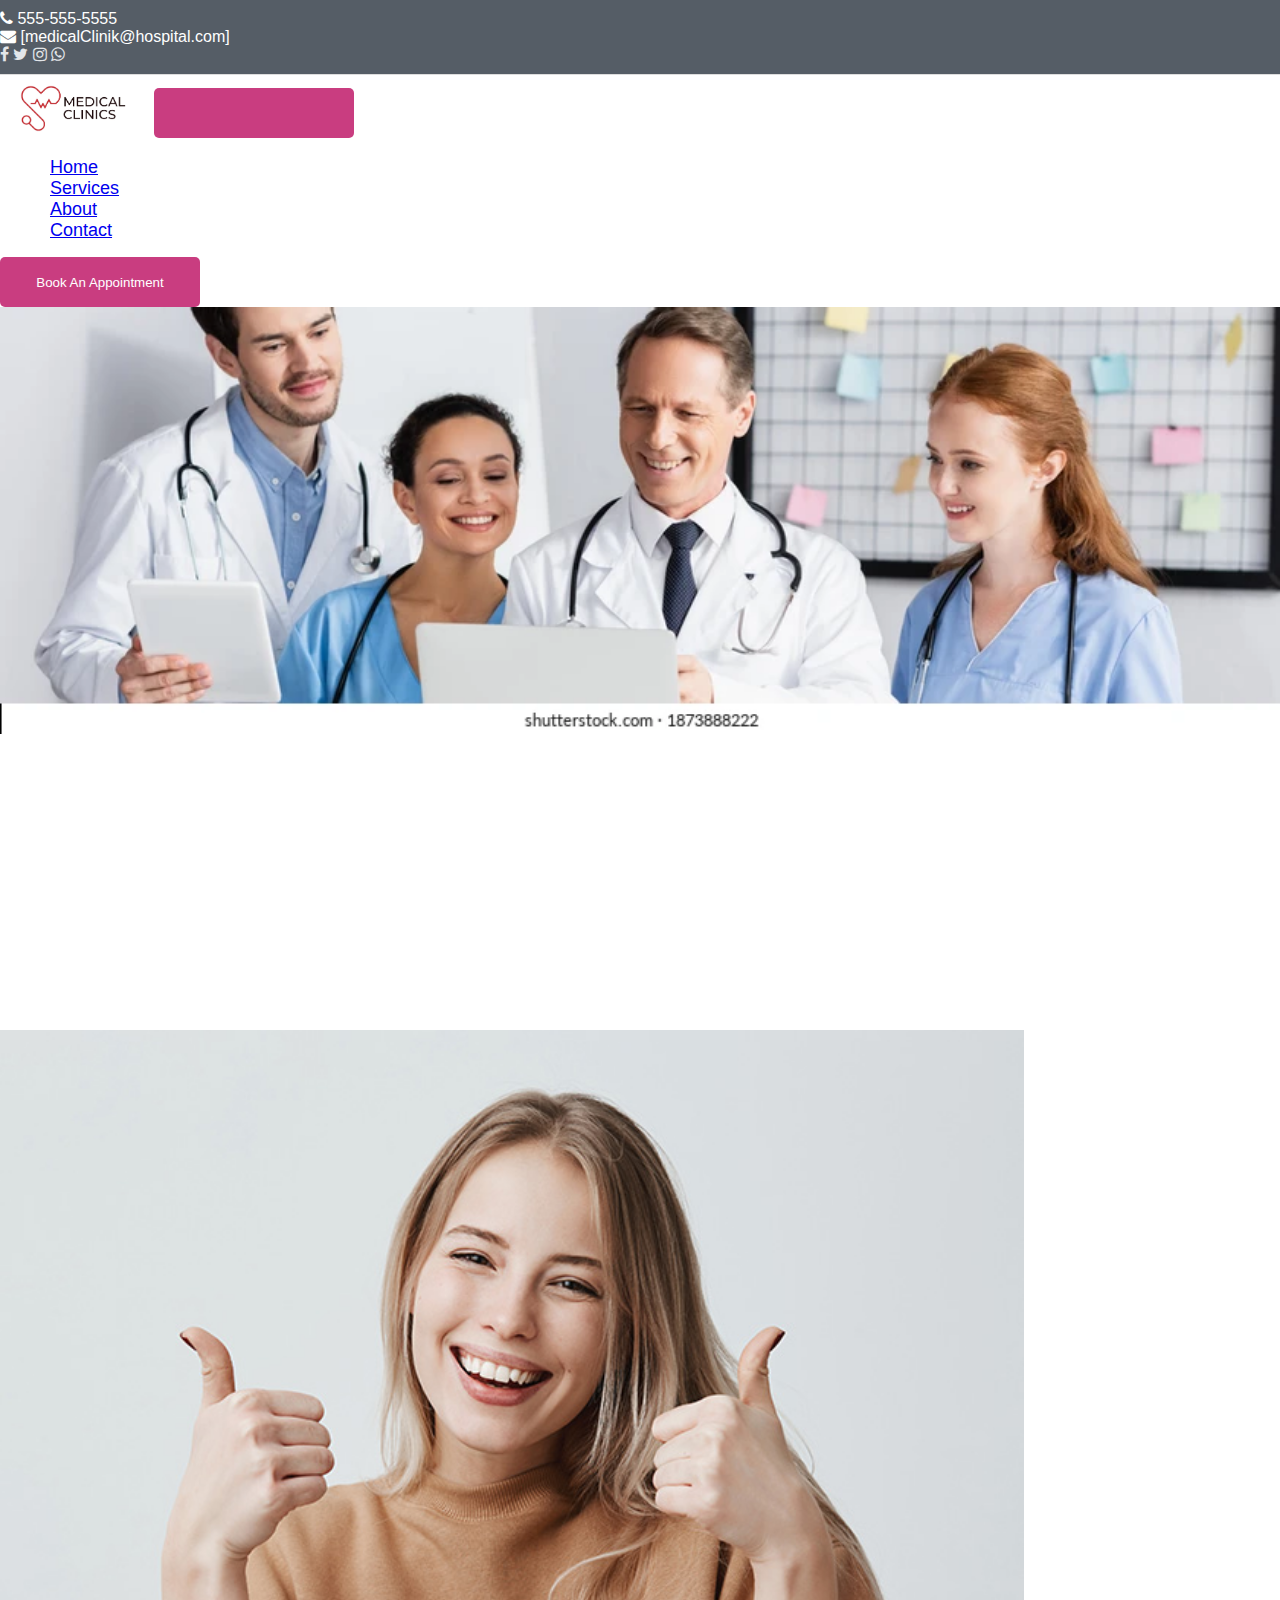
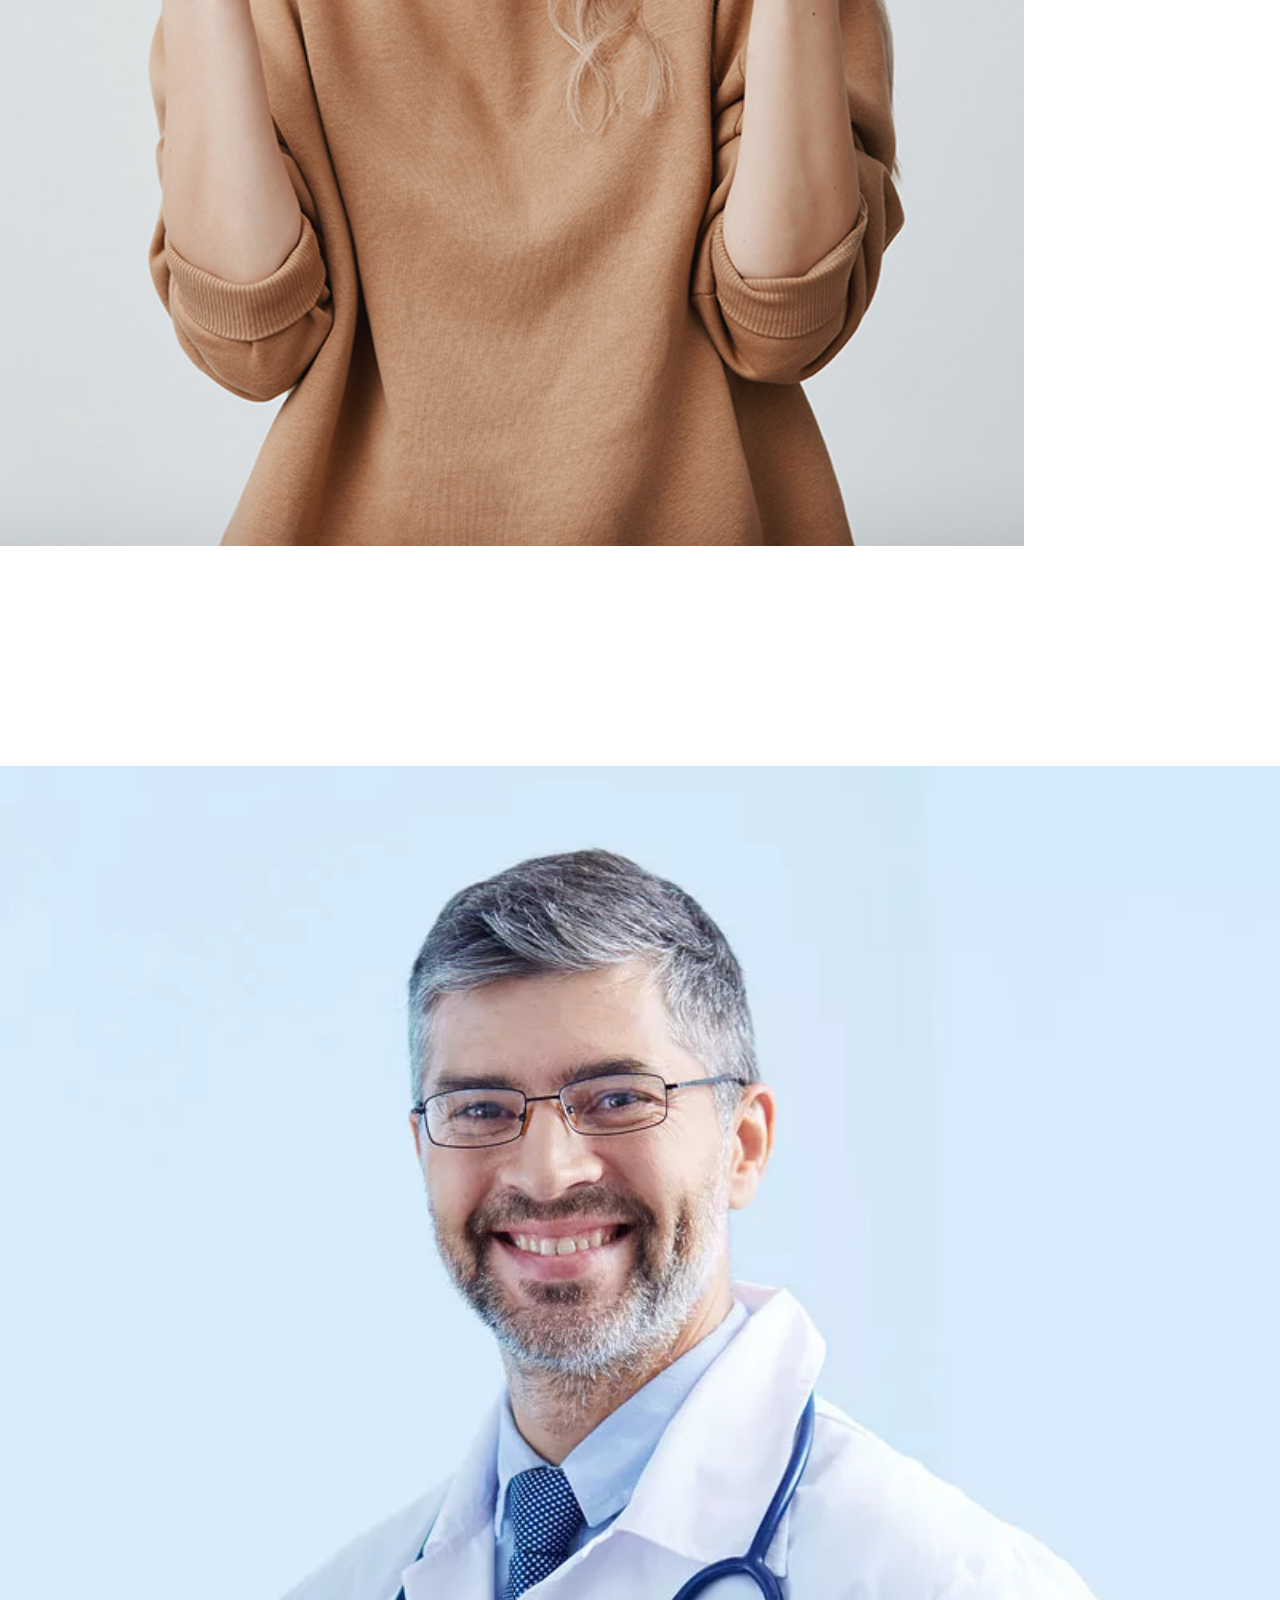
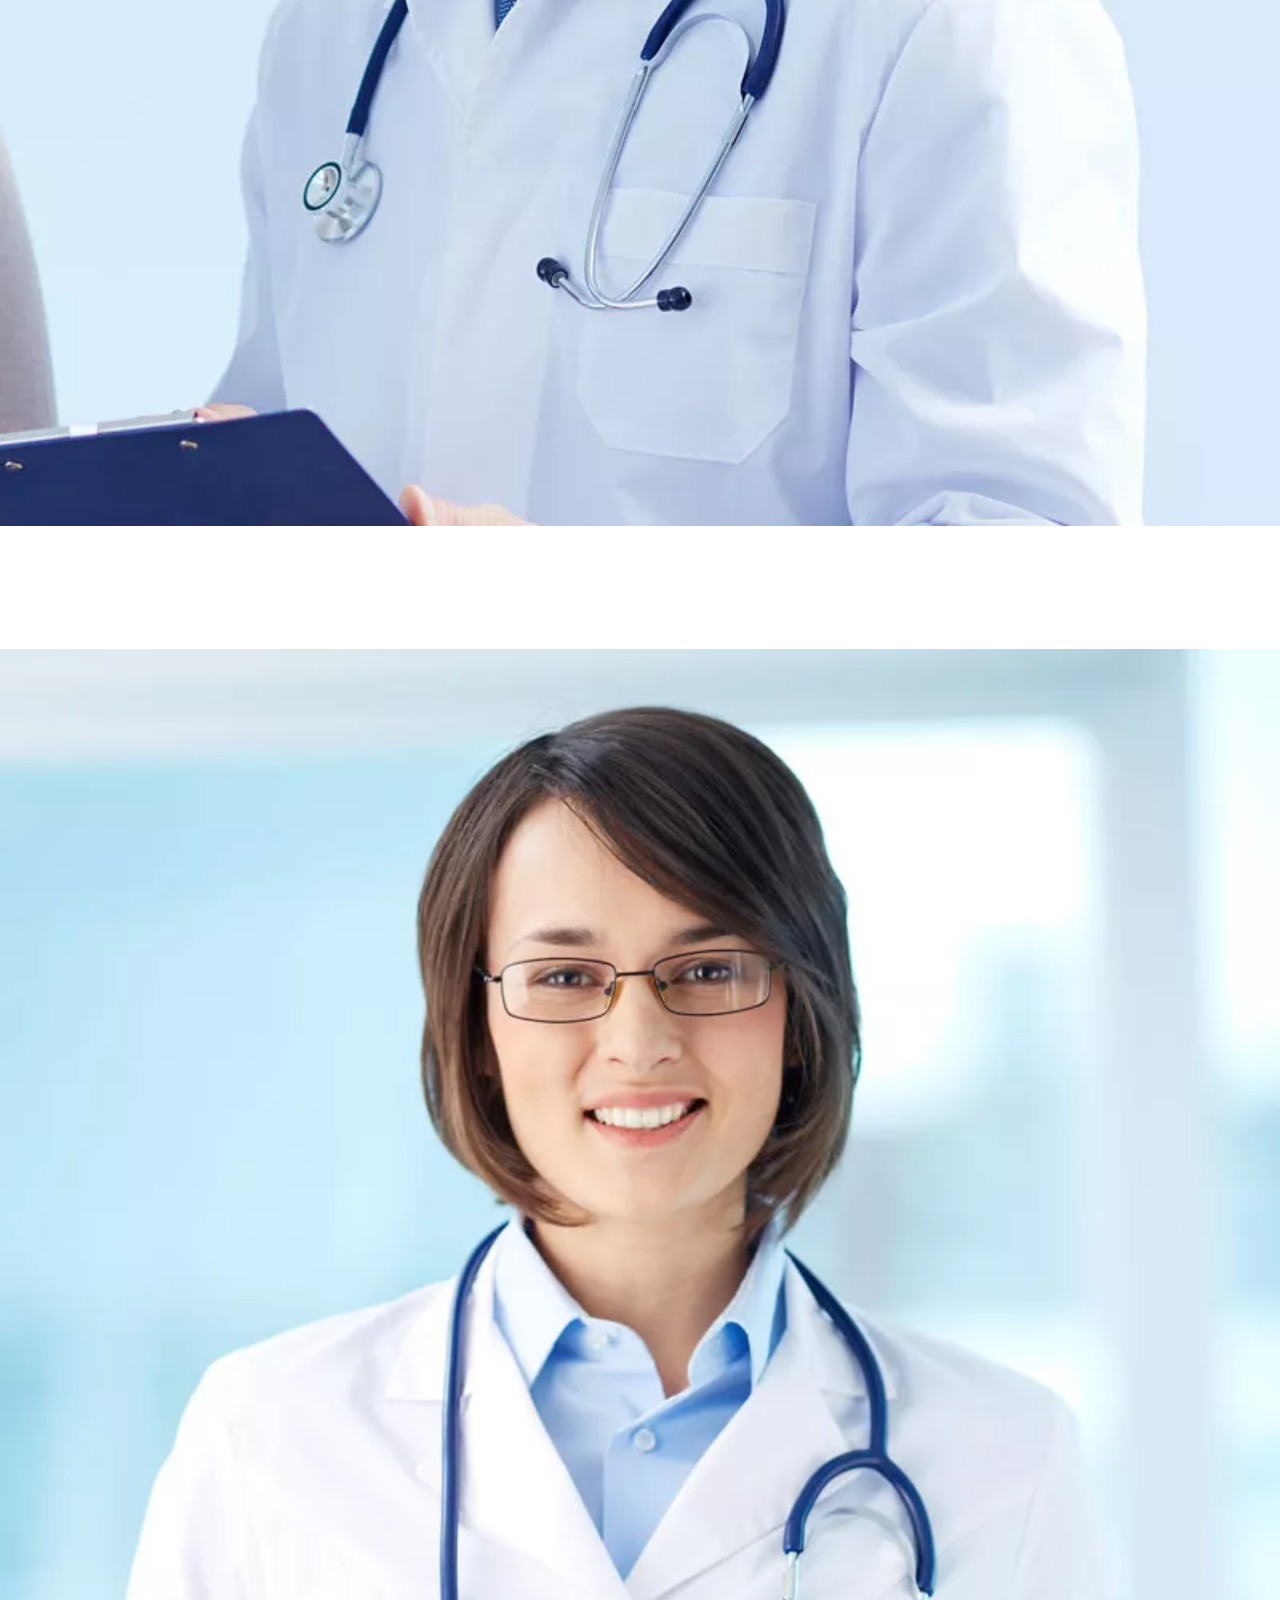
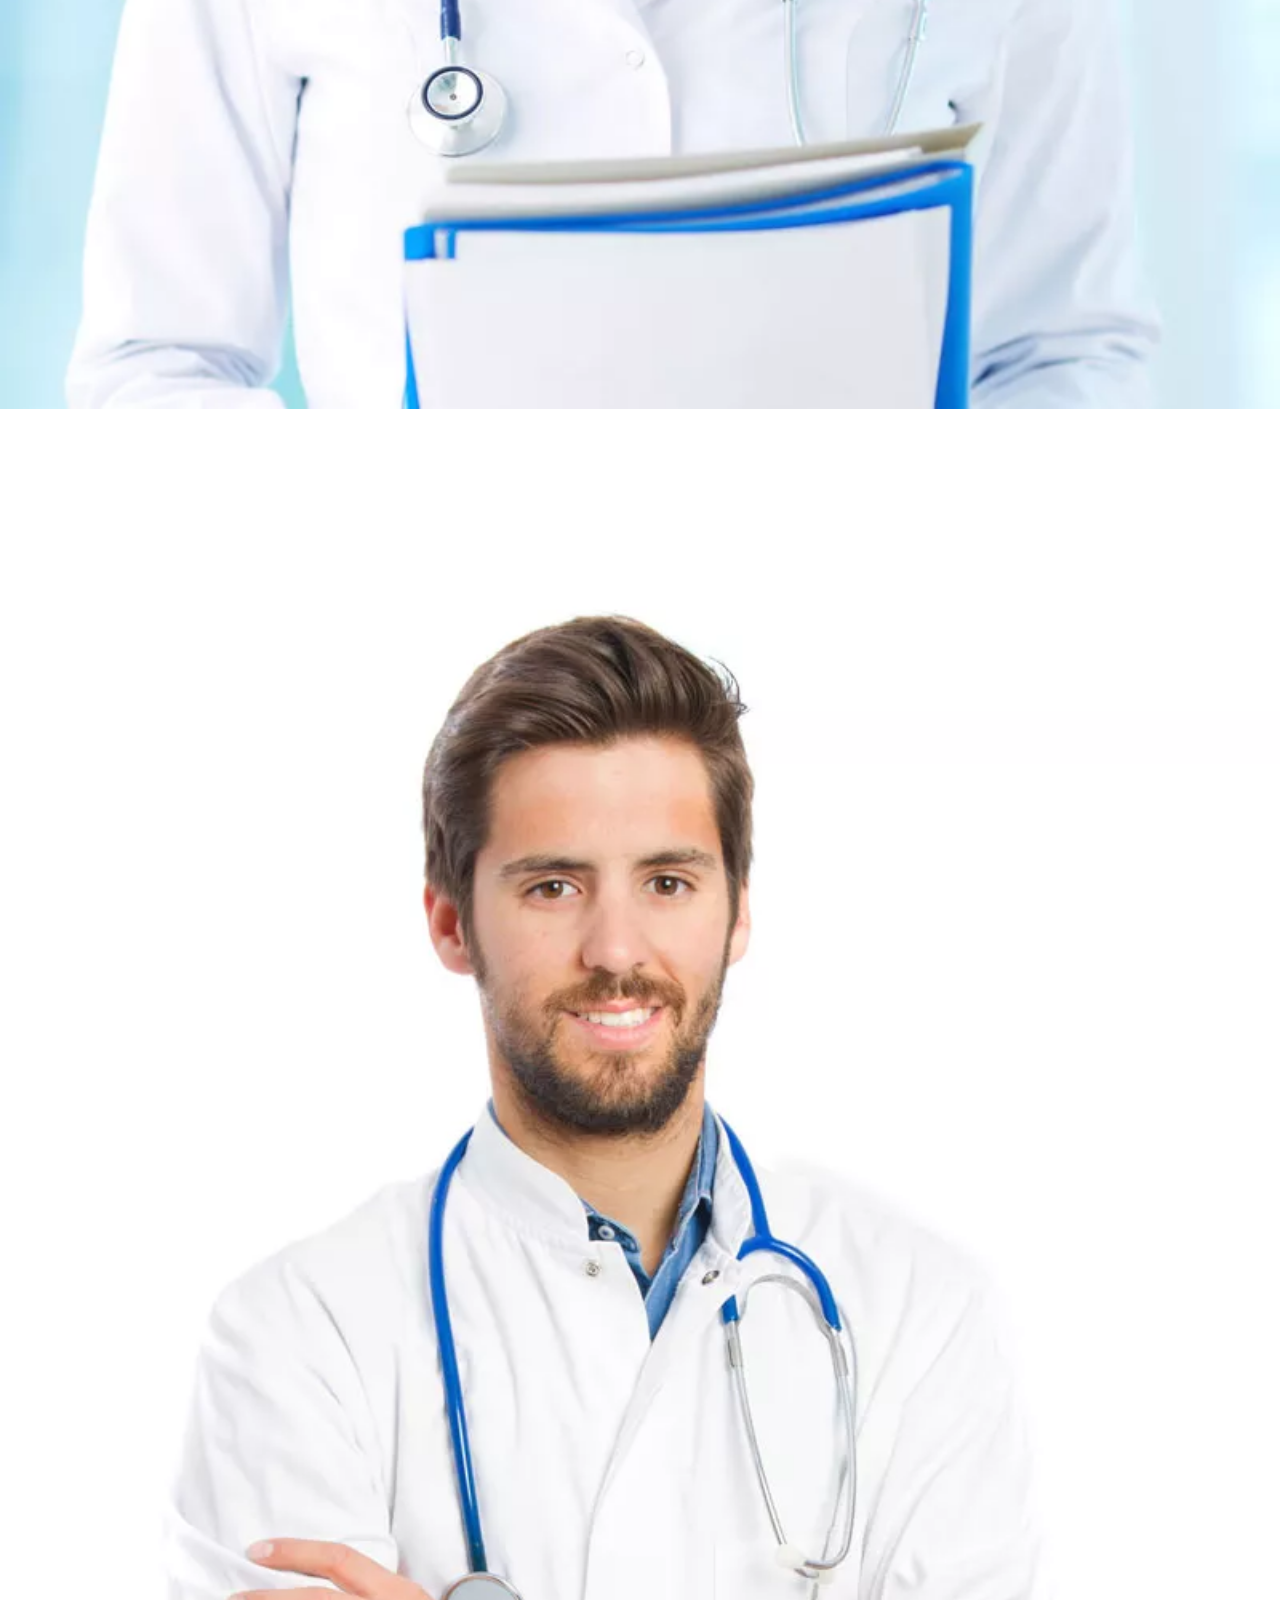
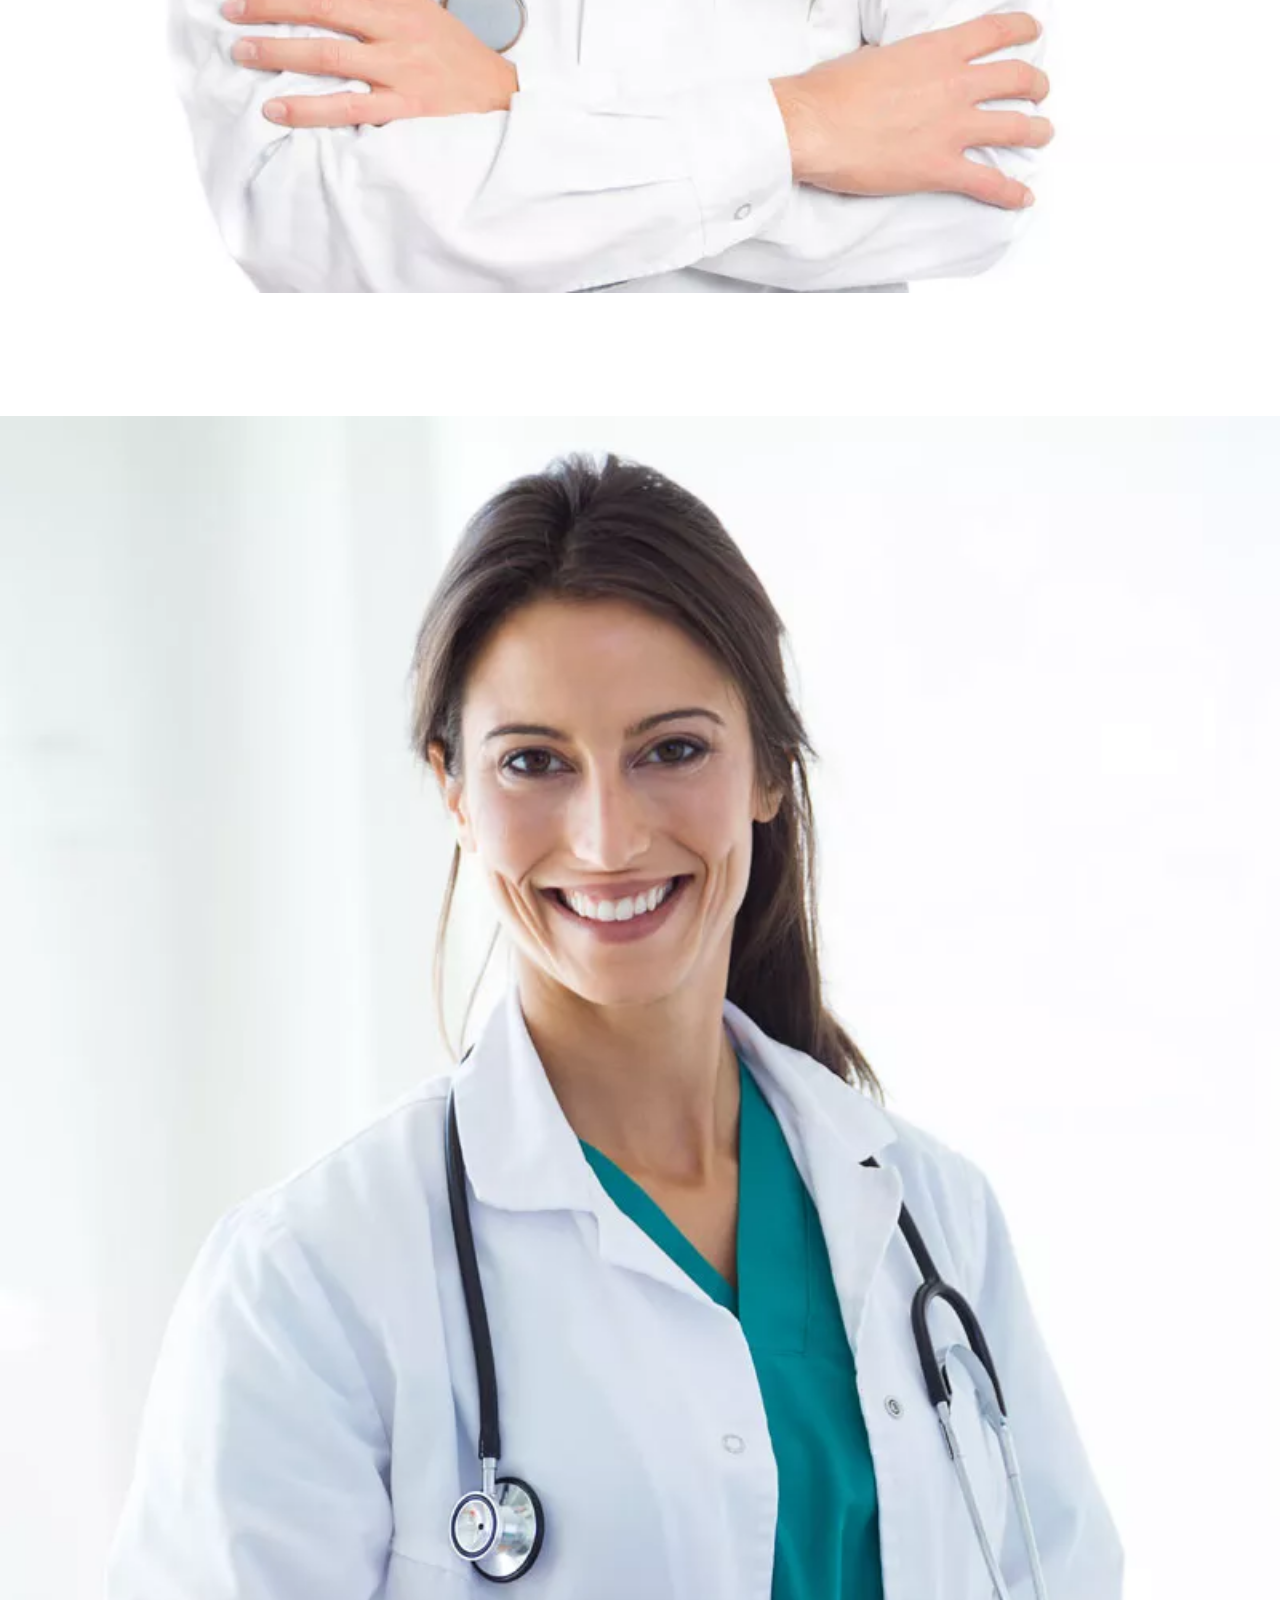
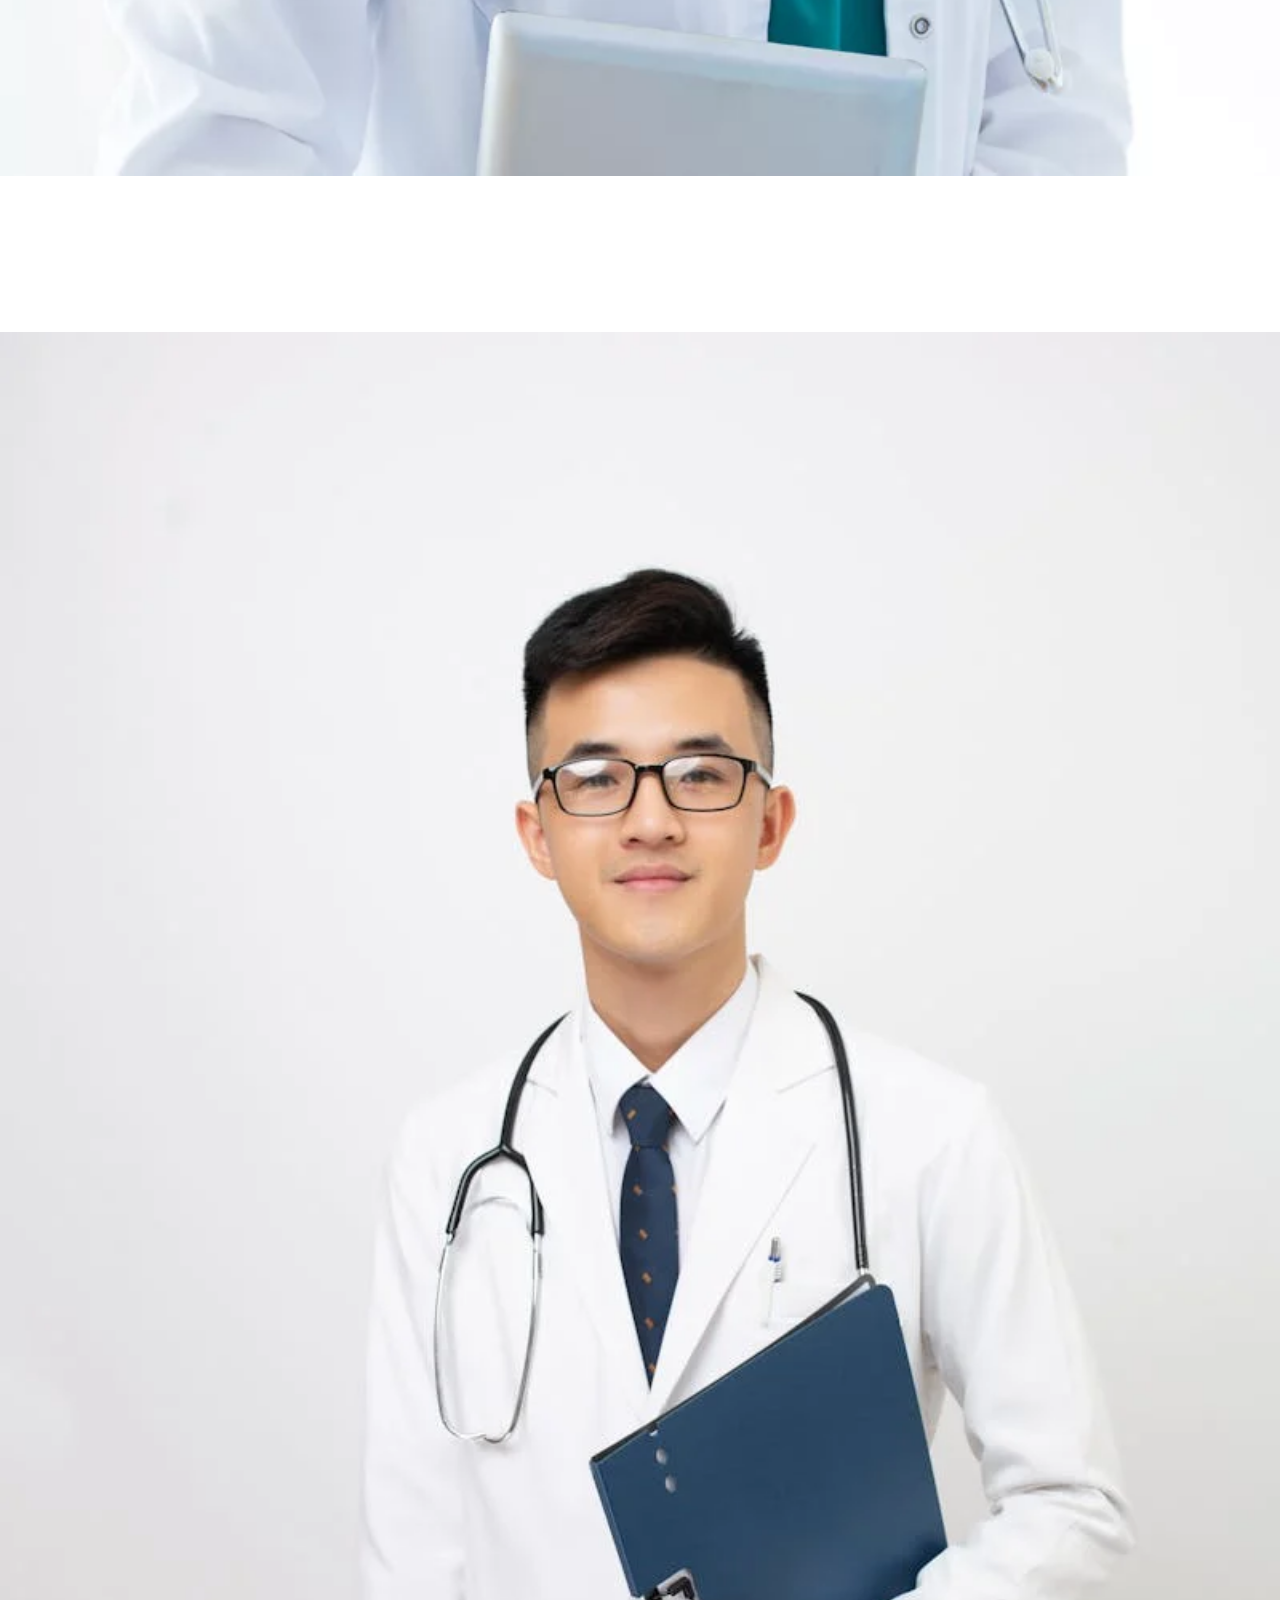
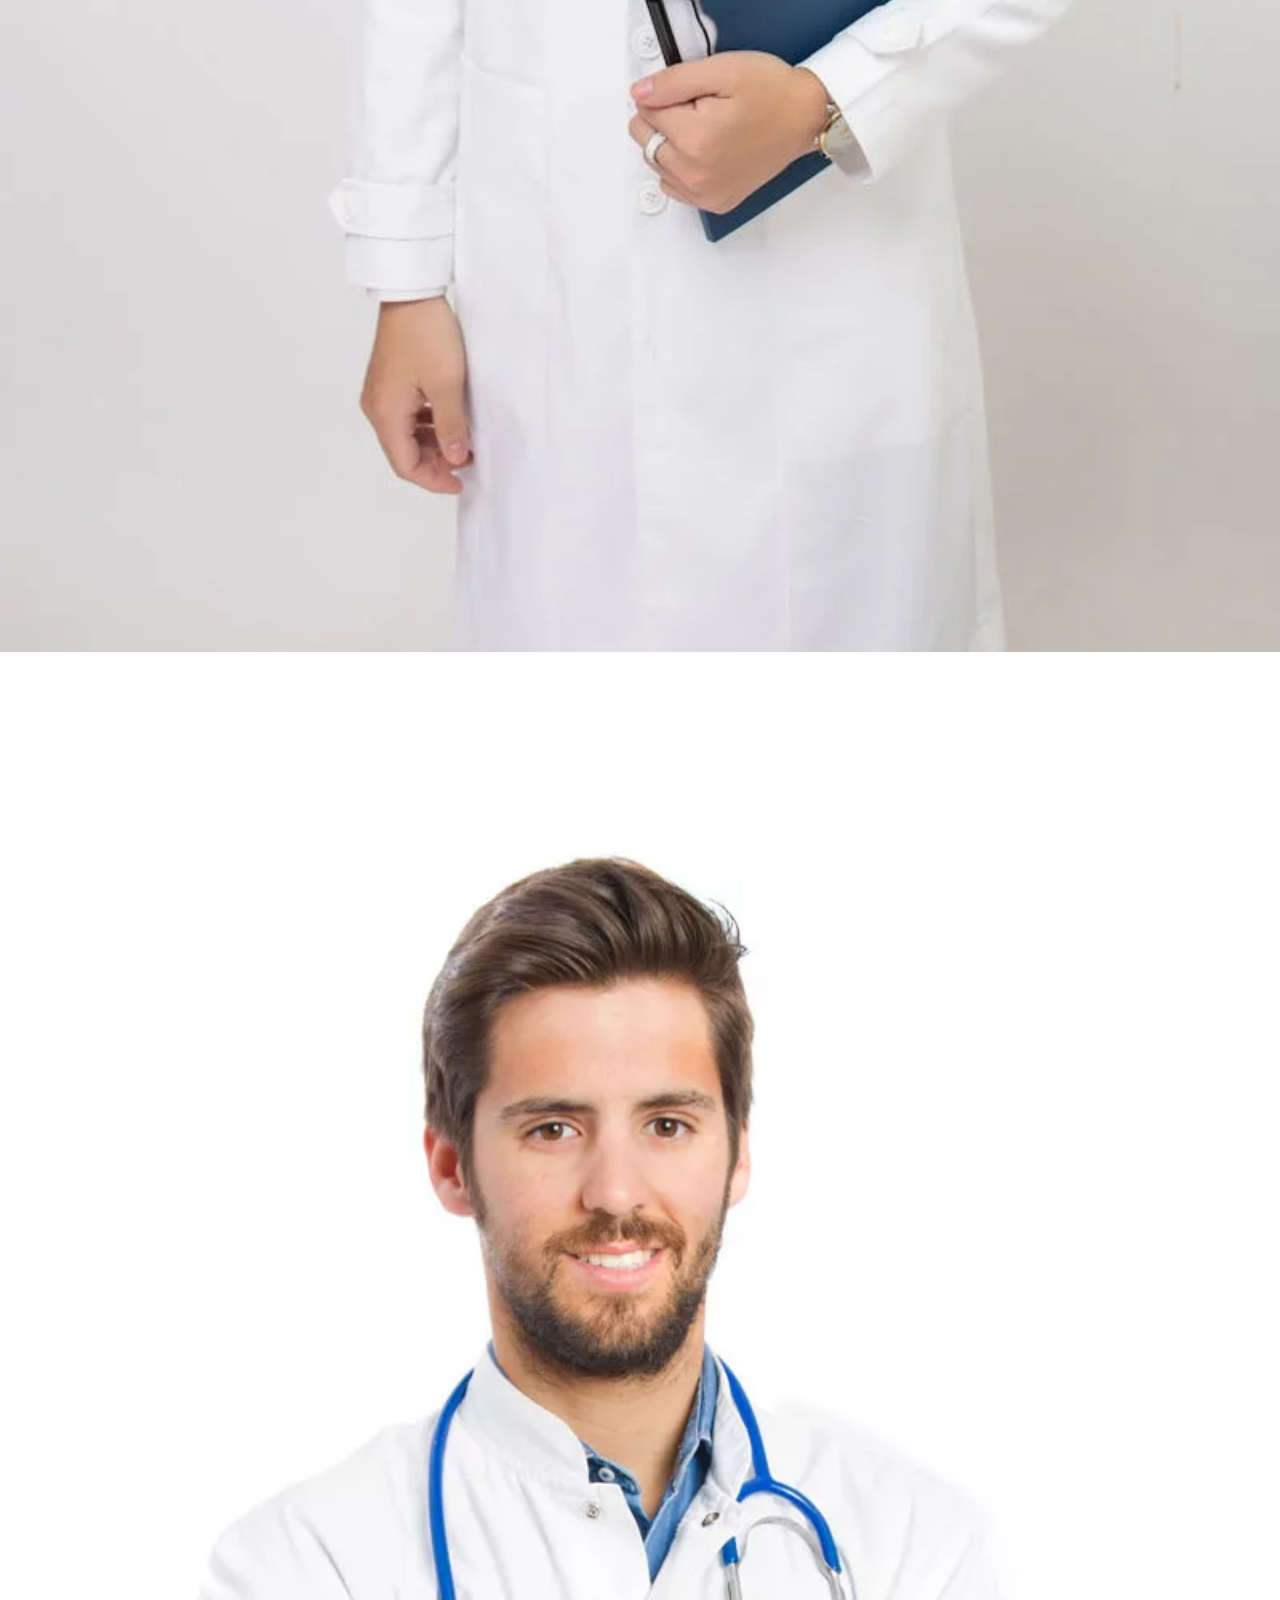
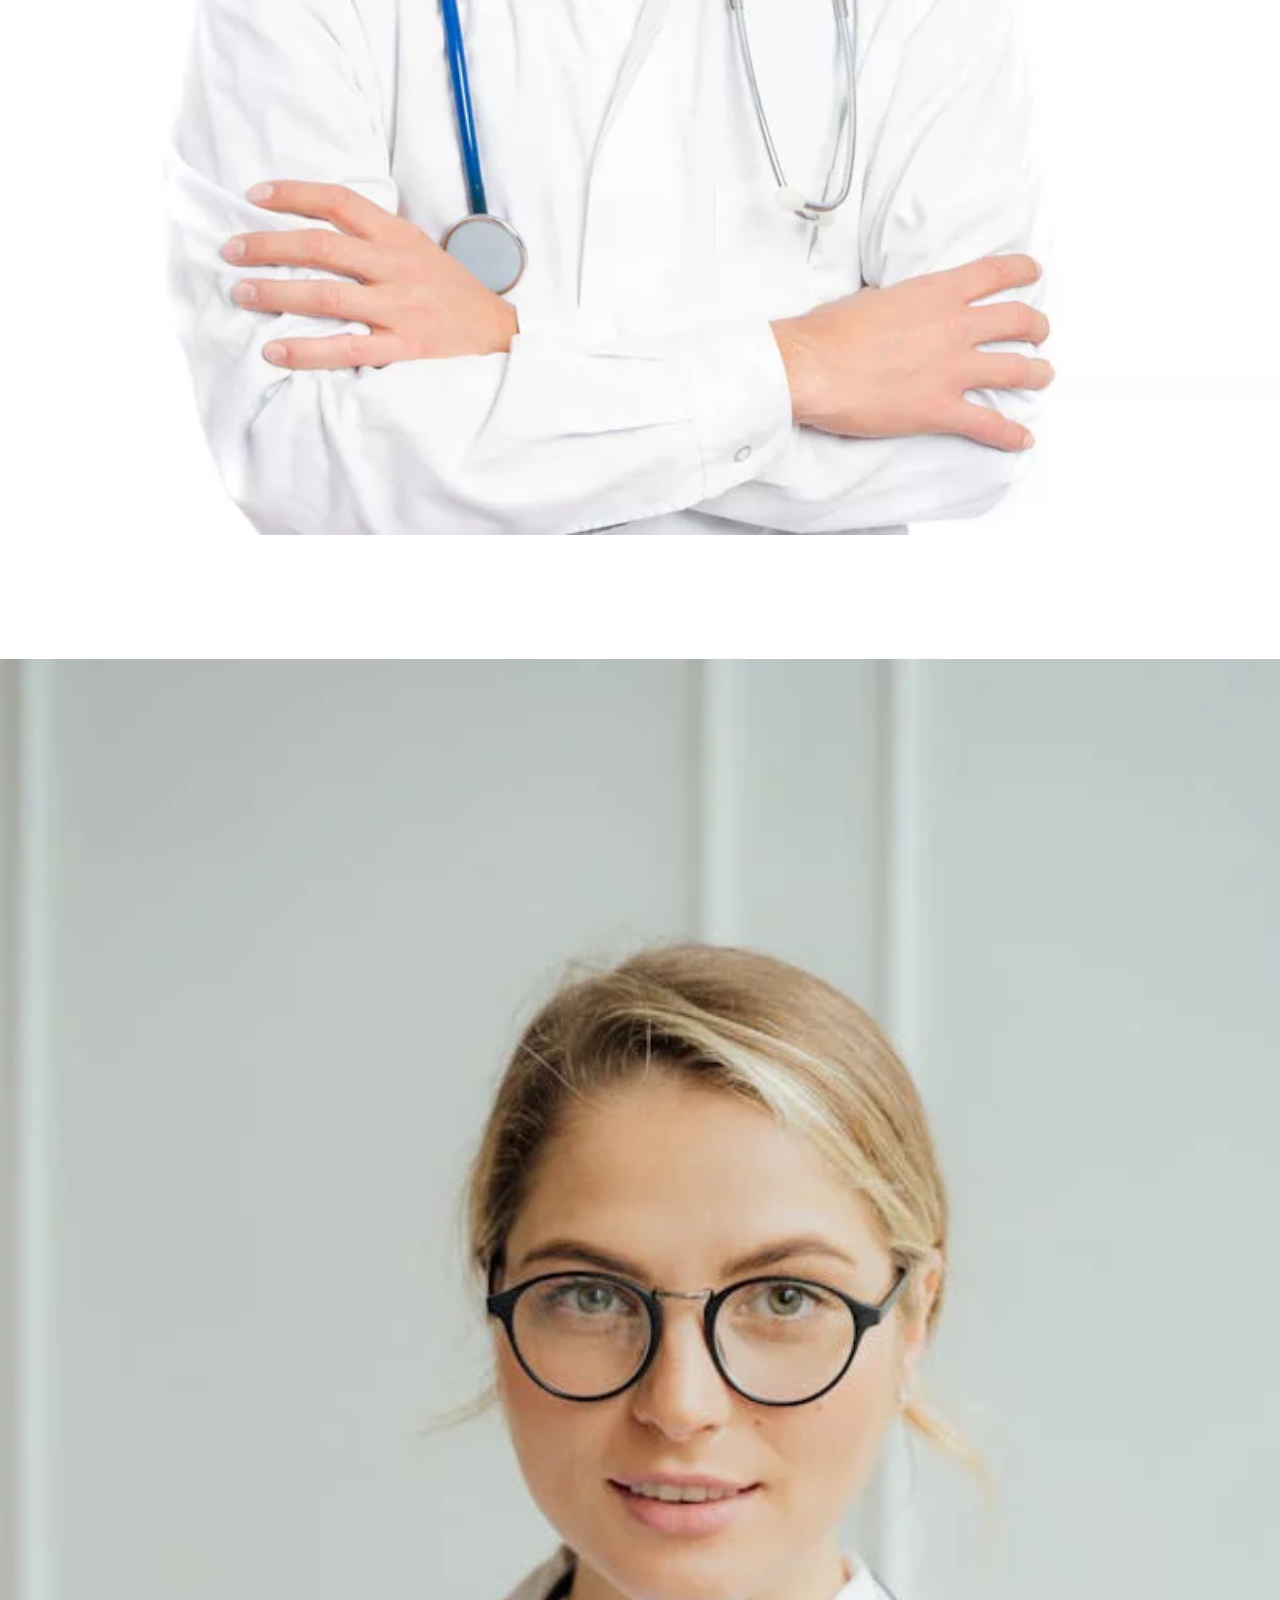
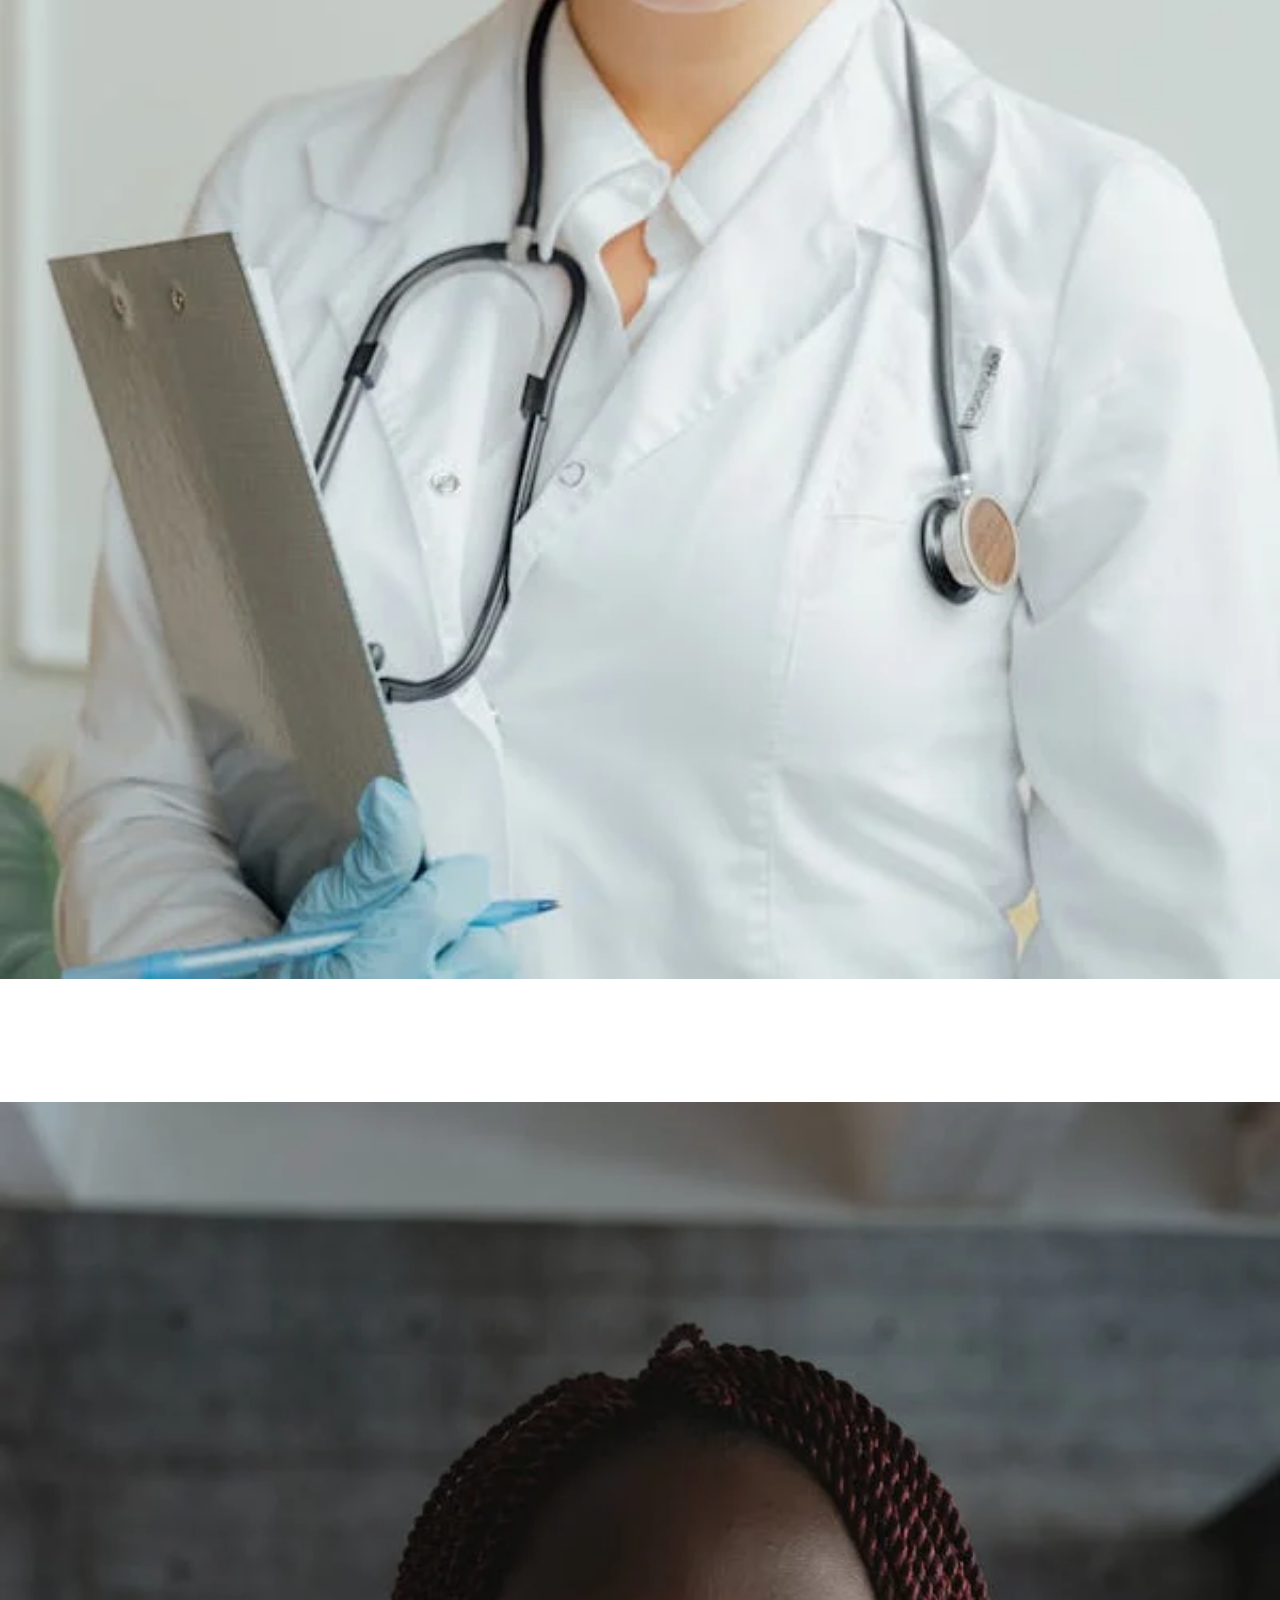
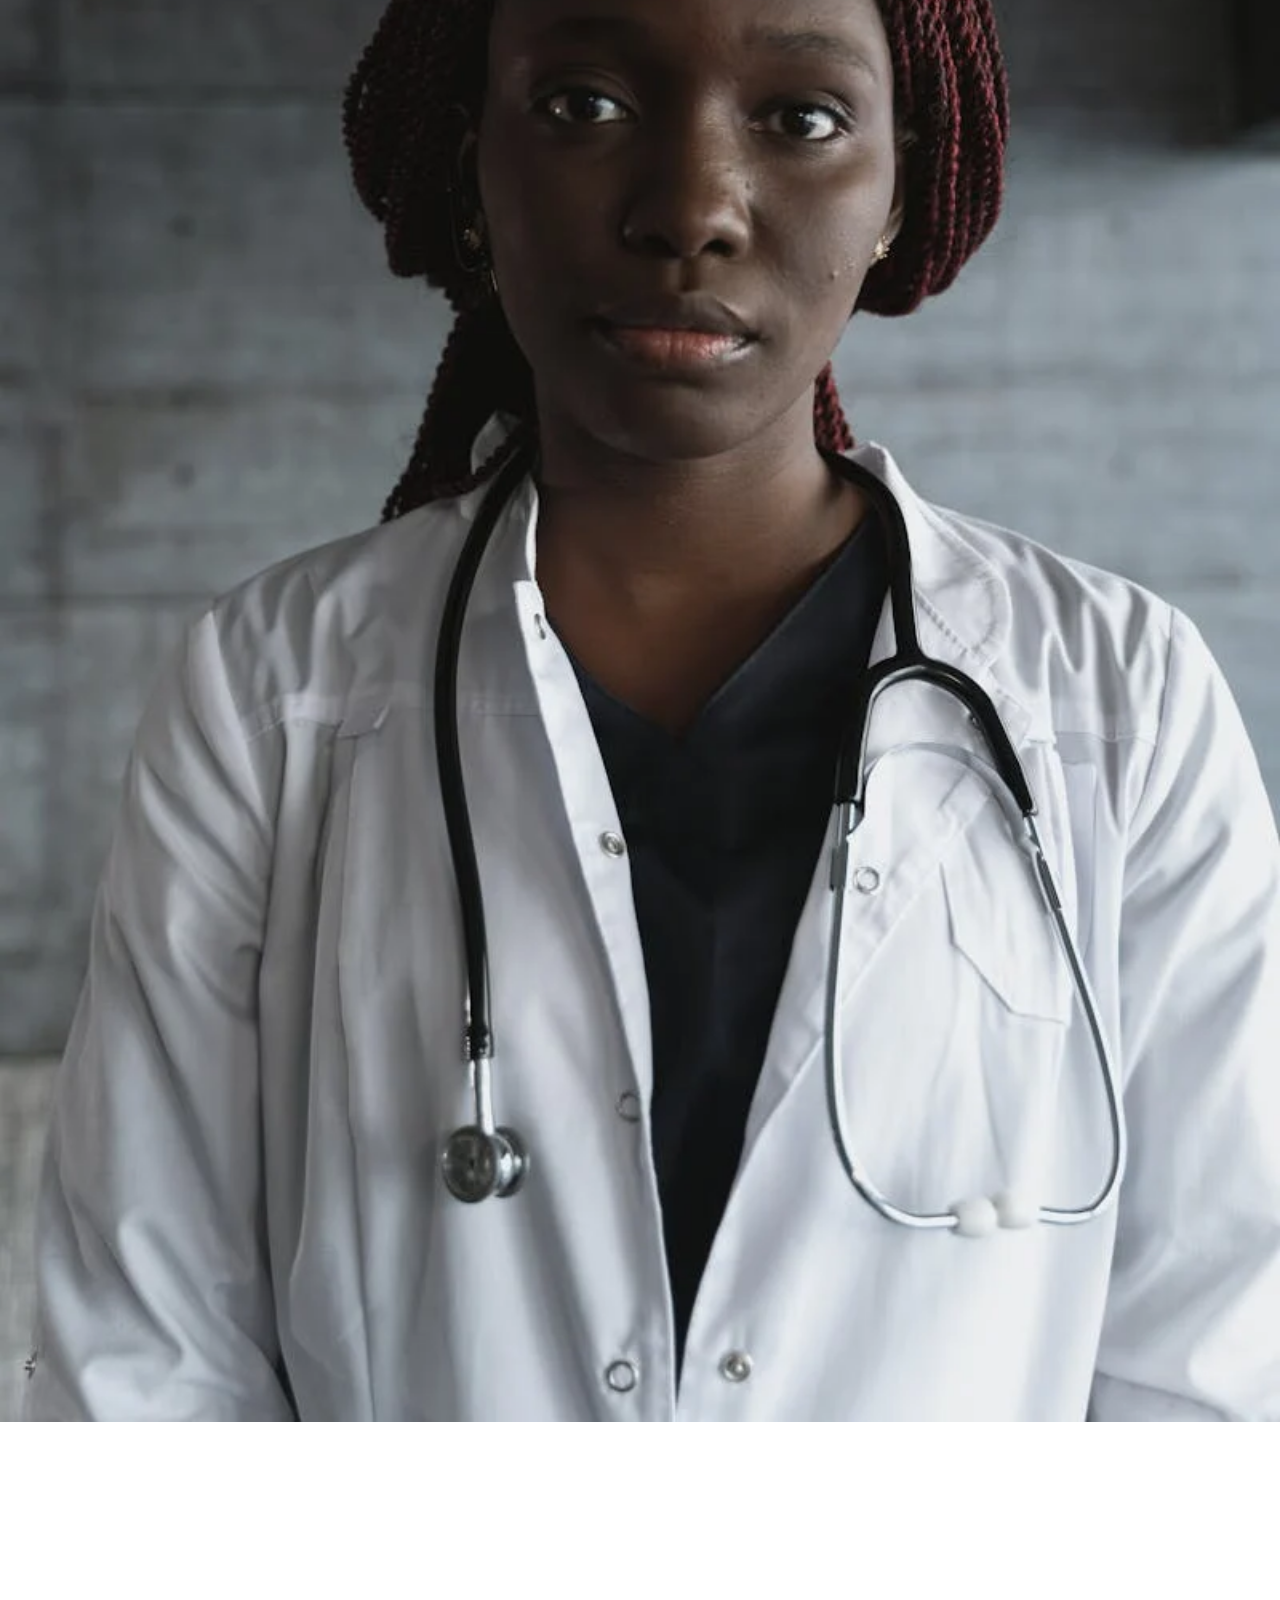
<file: about.html>
<!DOCTYPE html>
<html lang="en">
<head>
    <meta charset="UTF-8">
    <meta name="viewport" content="width=device-width, initial-scale=1.0">
    <title>Document</title>
    <link rel="stylesheet" href="hospital.css">
    <link rel="stylesheet" href="https://cdn.jsdelivr.net/npm/bootstrap@4.6.2/dist/css/bootstrap.min.css" integrity="sha384-xOolHFLEh07PJGoPkLv1IbcEPTNtaed2xpHsD9ESMhqIYd0nLMwNLD69Npy4HI+N" crossorigin="anonymous">
    <script src="https://cdn.jsdelivr.net/npm/jquery@3.5.1/dist/jquery.slim.min.js" integrity="sha384-DfXdz2htPH0lsSSs5nCTpuj/zy4C+OGpamoFVy38MVBnE+IbbVYUew+OrCXaRkfj" crossorigin="anonymous"></script>
    <script src="https://cdn.jsdelivr.net/npm/popper.js@1.16.1/dist/umd/popper.min.js" integrity="sha384-9/reFTGAW83EW2RDu2S0VKaIzap3H66lZH81PoYlFhbGU+6BZp6G7niu735Sk7lN" crossorigin="anonymous"></script>
    <script src="https://cdn.jsdelivr.net/npm/bootstrap@4.6.2/dist/js/bootstrap.min.js" integrity="sha384-+sLIOodYLS7CIrQpBjl+C7nPvqq+FbNUBDunl/OZv93DB7Ln/533i8e/mZXLi/P+" crossorigin="anonymous"></script>
    <link rel="stylesheet" href="https://cdnjs.cloudflare.com/ajax/libs/font-awesome/4.7.0/css/font-awesome.min.css">
    <link rel="preconnect" href="https://fonts.googleapis.com">
<link rel="preconnect" href="https://fonts.gstatic.com" crossorigin>
<link href="https://fonts.googleapis.com/css2?family=Dosis:wght@200..800&family=SUSE:wght@100..800&display=swap" rel="stylesheet">
</head>
<body>
  <div class="pre-header  py-2">
    <div class="container-fluid">
      <div class="row">
        <div class="col-md-2">
            <i class="fa fa-phone"></i> 555-555-5555
        </div>
        <div class="col-md-6">
            <i class="fa fa-envelope"></i> [medicalClinik@hospital.com]
        </div>
        <div class="col-md-4 text-md-right text-center">
            <a href="#" class="text-white"><i class="fa fa-facebook-f"></i></a>
            <a href="#" class="text-white mx-3"><i class="fa fa-twitter"></i></a>
            <a href="#" class="text-white"><i class="fa fa-instagram"></i></a>
            <a href="#" class="text-white mx-3"><i class="fa fa-whatsapp"></i></a>
        </div>
      </div>
    </div>
  </div>
   
  <nav class="navbar navbar-expand-lg navbar-light bg-light sticky-top">
    <a class="navbar-brand" href="index.html"><img src="images/Screenshot 2024-08-15 144324.png" alt="" height="100%" width="150px"></a>
    <button class="navbar-toggler" type="button" data-toggle="collapse" data-target="#navbarSupportedContent" aria-controls="navbarSupportedContent" aria-expanded="false" aria-label="Toggle navigation">
      <span class="navbar-toggler-icon"></span>
    </button>
    <div class="collapse navbar-collapse" id="navbarSupportedContent">
      <ul class="navbar-nav mx-auto">
        <li class="nav-item active">
          <a class="nav-link" href="index.html">Home</a>
        </li>
        <li class="nav-item">
          <a class="nav-link" href="services.html">Services</a>
        </li>
        <li class="nav-item">
          <a class="nav-link" href="about.html">About</a>
        </li>
       
        
        <li class="nav-item">
          <a class="nav-link" href="contact.html">Contact</a>
        </li> 
      </ul>
      <form class="form-inline my-2 my-lg-0">
         <button class="btn btn-outline-primary">Book An Appointment</button>
      </form>
    </div>
  </nav>
  <div class="container">
    <img src="images/about1.webp" alt="" width="100%" height="100%">
    <div class="row" style="margin-top: 100px;">
        <div class="col-md-4"><h4>ABOUT US</h4><br>Lorem ipsum dolor sit amet consectetur adipisicing elit. Vitae, dolorum rem excepturi eius repellat dicta aspernatur ipsam fuga quis amet porro quasi similique, adipisci ullam asperiores deleniti libero quos laboriosam!</div>
        <div class="col-md-4" style="margin-top: 60px;">Lorem ipsum, dolor sit amet consectetur adipisicing elit. Quisquam incidunt sed atque, quod omnis eaque adipisci. Soluta porro maxime, quibusdam, molestias nisi odit cupiditate perferendis ipsa animi sequi eligendi aliquid, repudiandae libero modi facere temporibus repellendus ipsam quae esse illum.</div>

        <div class="col-md-4"><img src="images/aboutus.jpg" alt="" height="100%" width="80%"></div>

      </div>
  </div>
  <div class="container-fluid" style="margin-top: 100px;">
    <p style="text-align: center;">DOCTOR</p>
    <h1 style="text-align: center; font-family: 'Times New Roman', Times, serif;">MEET OUR CERTIFITED DOCTOR</h1><br>
    <div class="row">
      <div class="col-md-3"><img src="images/doc1.webp" alt="" height="70%" width="100%"><br><br><div class="re"><h4>Dr.Lloud Wilson</h4><p>Lorem ipsum dolor sit amet consectetur.</p></div></div>
      <div class="col-md-3"><img src="images/doc-2.jpg.webp" alt="" height="70%" width="100%"><br><br><div class="re"><h4>Dr.Racher Parker</h4><p>Lorem ipsum dolor sit amet consectetur.</p></div></div>
      <div class="col-md-3"><img src="images/doc-3.jpg.webp" alt="" height="70%" width="100%"><br><br><div class="re"><h4>Dr.Lan Smith</h4><p>Lorem ipsum dolor sit amet consectetur.</p></div></div>
      <div class="col-md-3"><img src="images/doc-4.jpg.webp" alt="" height="70%" width="100%"><br><br><div class="re"><h4>Dr.Alicia Headerson</h4><p>Lorem ipsum dolor sit amet consectetur.</p></div></div>

    </div>
    <div class="row" style="margin-top:50px ;">
        <div class="col-md-3"><img src="images/doc10.webp" alt="" height="60%" width="100%"><br><br><div class="re"><h4>Dr.Lloud Wilson</h4><p>Lorem ipsum dolor sit amet consectetur.</p></div></div>
        <div class="col-md-3"><img src="images/doc-3.jpg.webp" alt="" height="60%" width="100%"><br><br><div class="re"><h4>Dr.Racher Parker</h4><p>Lorem ipsum dolor sit amet consectetur.</p></div></div>
        <div class="col-md-3"><img src="images/doc7.webp" alt="" height="60%" width="100%"><br><br><div class="re"><h4>Dr.Lan Smith</h4><p>Lorem ipsum dolor sit amet consectetur.</p></div></div>
        <div class="col-md-3"><img src="images/doc8.webp" alt="" height="60%" width="100%"><br><br><div class="re"><h4>Dr.Alicia Headerson</h4><p>Lorem ipsum dolor sit amet consectetur.</p></div></div>
  
      </div>
  </div><br><br><br><br>
  <div class="container-fluid">
  

    <footer class="text-white text-center text-dark-start " style="background-color: #3e4a59;">
      <!-- Grid container -->
      <div class="container p-4">
        <!--Grid row-->
        <div class="row mt-4">
          <!--Grid column-->
          <div class="col-lg-4 col-md-12 mb-4 mb-md-0">
            <a href="index.html"><img src="images/Screenshot 2024-08-15 144324.png" alt="" height="80px" width="50%"></a>
  
            <p>
              At vero eos et accusamus et iusto odio dignissimos ducimus qui blanditiis praesentium
              voluptatum deleniti atque corrupti.
            </p>
  
            <p>
              Blanditiis praesentium voluptatum deleniti atque corrupti quos dolores et quas
              molestias.
            </p>
  
            <div class="mt-4">
              <!-- Facebook -->
              <a type="button" class="btn btn-floating btn-light btn-lg"><i class="fa fa-facebook"></i></a>
              <!-- Dribbble -->
              <a type="button" class="btn btn-floating btn-light btn-lg"><i class="fa fa-dribbble"></i></a>
              <!-- Twitter -->
              <a type="button" class="btn btn-floating btn-light btn-lg"><i class="fa fa-twitter"></i></a>
              <!-- Google + -->
              <a type="button" class="btn btn-floating btn-light btn-lg"><i class="fa fa-google"></i></a>
              <!-- Linkedin -->
            </div>
          </div>
          <!--Grid column-->
  
          <!--Grid column-->
          <div class="col-lg-4 col-md-6 mb-4 mb-md-0">
          
            
  
            <ul class="fa-ul" style="margin-left: 1.65em; margin-top:100px ;">
              <li class="mb-3">
                <span class="fa-li"><i class="fa fa-home"></i></span><span class="ms-2">Warsaw, 00-967, Poland</span>
              </li>
              <li class="mb-3">
                <span class="fa-li"><i class="fa fa-envelope"></i></span><span class="ms-2">contact@example.com</span>
              </li>
              <li class="mb-3">
                <span class="fa-li"><i class="fa fa-phone"></i></span><span class="ms-2">+ 48 234 567 88</span>
              </li>
            </ul>
          </div>
          <!--Grid column-->
  
          <!--Grid column-->
          <div class="col-lg-4 col-md-6 mb-4 mb-md-0">
            <h5 class="text-uppercase mb-4 ">Opening hours</h5>
  
            <table class="table text-center text-white">
              <tbody class="fw-normal">
                <tr>
                  <td>Mon - Thu:</td>
                  <td>8am - 9pm</td>
                </tr>
                <tr>
                  <td>Fri - Sat:</td>
                  <td>8am - 1am</td>
                </tr>
                <tr>
                  <td>Sunday:</td>
                  <td>9am - 10pm</td>
                </tr>
              </tbody>
            </table>
          </div>
          <!--Grid column-->
        </div>
        <!--Grid row-->
      </div>
      <!-- Grid container -->
  
      <!-- Copyright -->
      <div class="text-center p-3" style="background-color: rgba(0, 0, 0, 0.2);">
        © 2020 Copyright:
        <a class="text-white" href="https://mdbootstrap.com/">MDBootstrap.com</a>
      </div>
      <!-- Copyright -->
    </footer>
  
  </div>
</body>
</html>
</file>
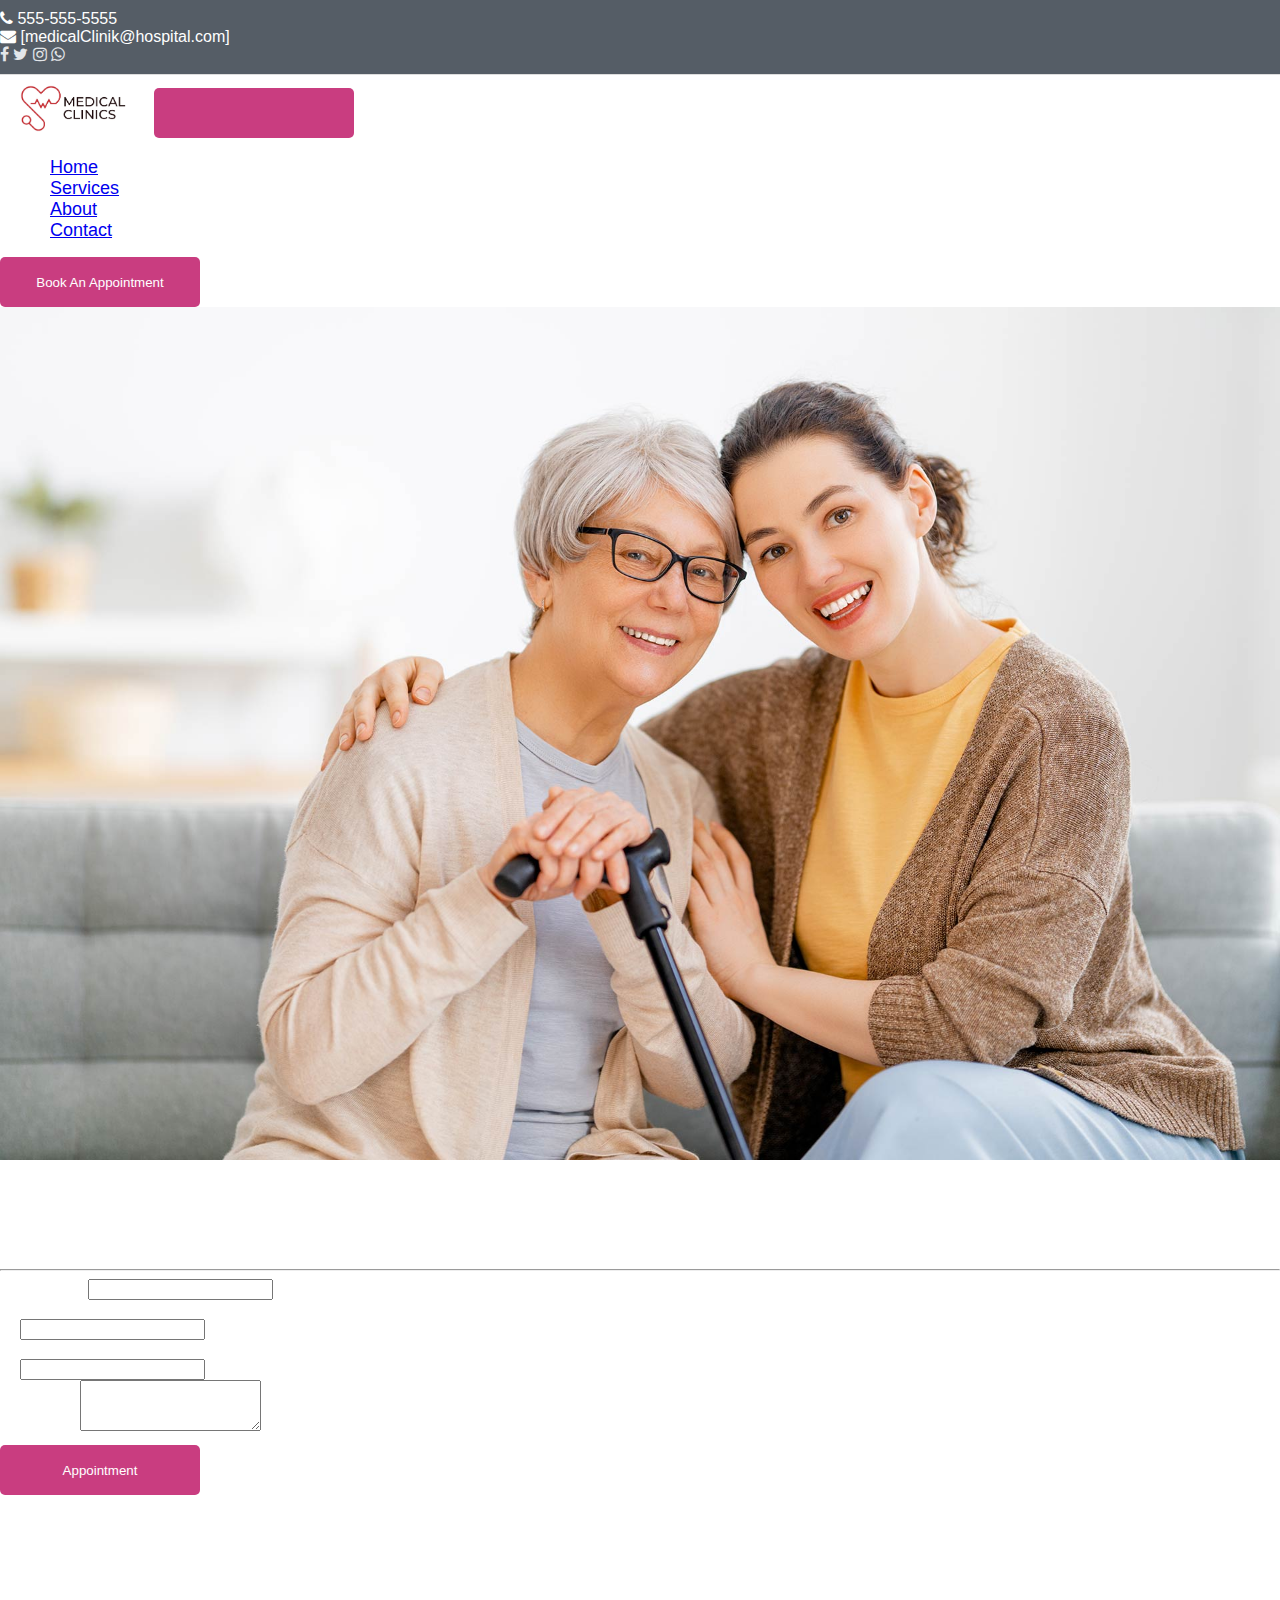
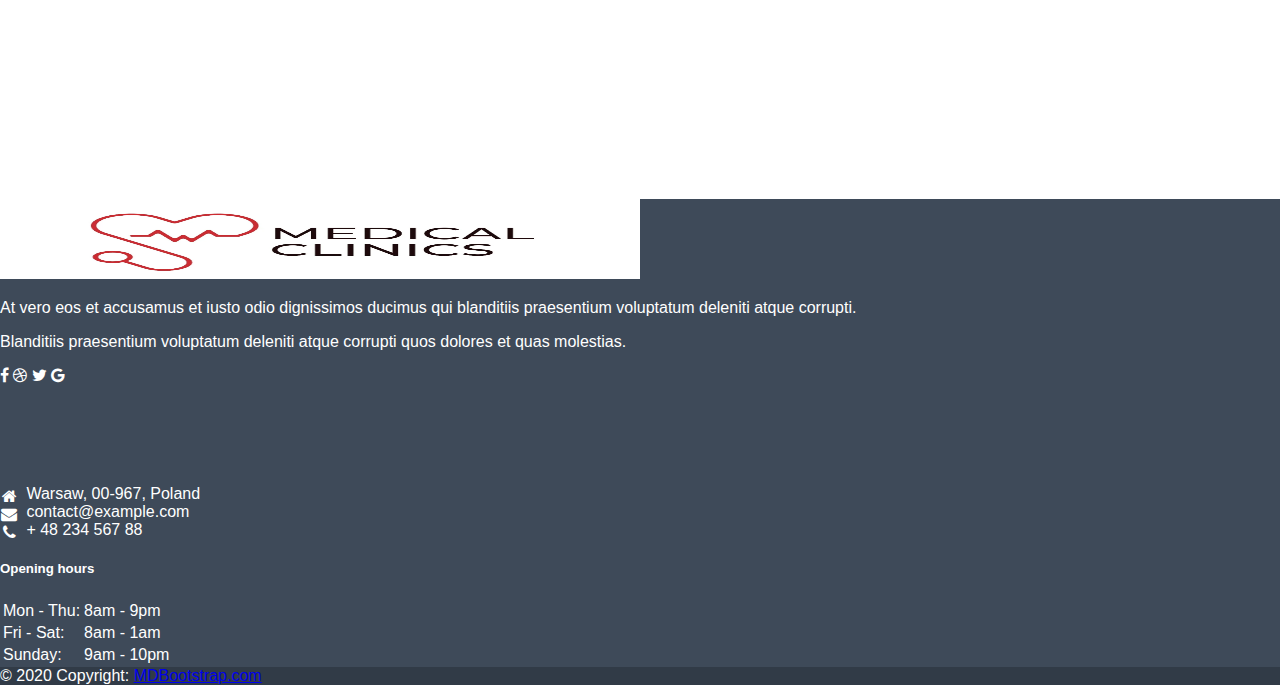
<file: contact.html>
<!DOCTYPE html>
<html lang="en">
<head>
    <meta charset="UTF-8">
    <meta name="viewport" content="width=device-width, initial-scale=1.0">
    <title>Document</title>
    <link rel="stylesheet" href="hospital.css">
    <link rel="stylesheet" href="https://cdn.jsdelivr.net/npm/bootstrap@4.6.2/dist/css/bootstrap.min.css" integrity="sha384-xOolHFLEh07PJGoPkLv1IbcEPTNtaed2xpHsD9ESMhqIYd0nLMwNLD69Npy4HI+N" crossorigin="anonymous">
    <script src="https://cdn.jsdelivr.net/npm/jquery@3.5.1/dist/jquery.slim.min.js" integrity="sha384-DfXdz2htPH0lsSSs5nCTpuj/zy4C+OGpamoFVy38MVBnE+IbbVYUew+OrCXaRkfj" crossorigin="anonymous"></script>
    <script src="https://cdn.jsdelivr.net/npm/popper.js@1.16.1/dist/umd/popper.min.js" integrity="sha384-9/reFTGAW83EW2RDu2S0VKaIzap3H66lZH81PoYlFhbGU+6BZp6G7niu735Sk7lN" crossorigin="anonymous"></script>
    <script src="https://cdn.jsdelivr.net/npm/bootstrap@4.6.2/dist/js/bootstrap.min.js" integrity="sha384-+sLIOodYLS7CIrQpBjl+C7nPvqq+FbNUBDunl/OZv93DB7Ln/533i8e/mZXLi/P+" crossorigin="anonymous"></script>
    <link rel="stylesheet" href="https://cdnjs.cloudflare.com/ajax/libs/font-awesome/4.7.0/css/font-awesome.min.css">
    <link rel="preconnect" href="https://fonts.googleapis.com">
<link rel="preconnect" href="https://fonts.gstatic.com" crossorigin>
<link href="https://fonts.googleapis.com/css2?family=Dosis:wght@200..800&family=SUSE:wght@100..800&display=swap" rel="stylesheet">
</head>
<body>
  <div class="pre-header  py-2">
    <div class="container-fluid">
      <div class="row">
        <div class="col-md-2">
            <i class="fa fa-phone"></i> 555-555-5555
        </div>
        <div class="col-md-6">
            <i class="fa fa-envelope"></i> [medicalClinik@hospital.com]
        </div>
        <div class="col-md-4 text-md-right text-center">
            <a href="#" class="text-white"><i class="fa fa-facebook-f"></i></a>
            <a href="#" class="text-white mx-3"><i class="fa fa-twitter"></i></a>
            <a href="#" class="text-white"><i class="fa fa-instagram"></i></a>
            <a href="#" class="text-white mx-3"><i class="fa fa-whatsapp"></i></a>
        </div>
      </div>
    </div>
  </div>
   
  <nav class="navbar navbar-expand-lg navbar-light bg-light sticky-top">
    <a class="navbar-brand" href="index.html"><img src="images/Screenshot 2024-08-15 144324.png" alt="" height="100%" width="150px"></a>
    <button class="navbar-toggler" type="button" data-toggle="collapse" data-target="#navbarSupportedContent" aria-controls="navbarSupportedContent" aria-expanded="false" aria-label="Toggle navigation">
      <span class="navbar-toggler-icon"></span>
    </button>
    <div class="collapse navbar-collapse" id="navbarSupportedContent">
      <ul class="navbar-nav mx-auto">
        <li class="nav-item active">
          <a class="nav-link" href="index.html">Home</a>
        </li>
        <li class="nav-item">
          <a class="nav-link" href="services.html">Services</a>
        </li>
        <li class="nav-item">
          <a class="nav-link" href="about.html">About</a>
        </li>
       
        
        <li class="nav-item">
          <a class="nav-link" href="contact.html">Contact</a>
        </li> 
      </ul>
      <form class="form-inline my-2 my-lg-0">
         <button class="btn btn-outline-primary">Book An Appointment</button>
      </form>
    </div>
  </nav>
  <div class="container-fluid">
    <img src="images/banner1.jpg" alt="" height="50%" width="100%">
  </div>
 
  <section class="bg-light py-3 py-md-5">
    <div class="container">
      <div class="row justify-content-md-center">
        <div class="col-12 col-md-10 col-lg-8 col-xl-7 col-xxl-6">
          <h2 class="mb-4 display-5 text-center">Contact</h2>
          <p class="text-secondary mb-5 text-center">The best way to contact us is to use our contact form below. Please fill out all of the required fields and we will get back to you as soon as possible.</p>
          <hr class="w-50 mx-auto mb-5 mb-xl-9 border-dark-subtle">
        </div>
      </div>
    </div>
  
    <div class="container">
      <div class="row justify-content-lg-center">
        <div class="col-12 col-lg-9">
          <div class="bg-white border rounded shadow-sm overflow-hidden">
  
            <form action="#!">
              <div class="row gy-4 gy-xl-5 p-4 p-xl-5">
                <div class="col-12">
                  <label for="fullname" class="form-label">Full Name <span class="text-danger">*</span></label>
                  <input type="text" class="form-control" id="fullname" name="fullname" value="" required>
                </div>
                <div class="col-12 col-md-6">
                  <label for="email" class="form-label">Email <span class="text-danger">*</span></label>
                  <div class="input-group">
                    <span class="input-group-text">
                      <svg xmlns="http://www.w3.org/2000/svg" width="16" height="16" fill="currentColor" class="bi bi-envelope" viewBox="0 0 16 16">
                        <path d="M0 4a2 2 0 0 1 2-2h12a2 2 0 0 1 2 2v8a2 2 0 0 1-2 2H2a2 2 0 0 1-2-2V4Zm2-1a1 1 0 0 0-1 1v.217l7 4.2 7-4.2V4a1 1 0 0 0-1-1H2Zm13 2.383-4.708 2.825L15 11.105V5.383Zm-.034 6.876-5.64-3.471L8 9.583l-1.326-.795-5.64 3.47A1 1 0 0 0 2 13h12a1 1 0 0 0 .966-.741ZM1 11.105l4.708-2.897L1 5.383v5.722Z" />
                      </svg>
                    </span>
                    <input type="email" class="form-control" id="email" name="email" value="" required>
                  </div>
                </div>
                <div class="col-12 col-md-6">
                  <label for="phone" class="form-label">Phone Number</label>
                  <div class="input-group">
                    <span class="input-group-text">
                      <svg xmlns="http://www.w3.org/2000/svg" width="16" height="16" fill="currentColor" class="bi bi-telephone" viewBox="0 0 16 16">
                        <path d="M3.654 1.328a.678.678 0 0 0-1.015-.063L1.605 2.3c-.483.484-.661 1.169-.45 1.77a17.568 17.568 0 0 0 4.168 6.608 17.569 17.569 0 0 0 6.608 4.168c.601.211 1.286.033 1.77-.45l1.034-1.034a.678.678 0 0 0-.063-1.015l-2.307-1.794a.678.678 0 0 0-.58-.122l-2.19.547a1.745 1.745 0 0 1-1.657-.459L5.482 8.062a1.745 1.745 0 0 1-.46-1.657l.548-2.19a.678.678 0 0 0-.122-.58L3.654 1.328zM1.884.511a1.745 1.745 0 0 1 2.612.163L6.29 2.98c.329.423.445.974.315 1.494l-.547 2.19a.678.678 0 0 0 .178.643l2.457 2.457a.678.678 0 0 0 .644.178l2.189-.547a1.745 1.745 0 0 1 1.494.315l2.306 1.794c.829.645.905 1.87.163 2.611l-1.034 1.034c-.74.74-1.846 1.065-2.877.702a18.634 18.634 0 0 1-7.01-4.42 18.634 18.634 0 0 1-4.42-7.009c-.362-1.03-.037-2.137.703-2.877L1.885.511z" />
                      </svg>
                    </span>
                    <input type="tel" class="form-control" id="phone" name="phone" value="">
                  </div>
                </div>
                <div class="col-12">
                  <label for="message" class="form-label">Message <span class="text-danger">*</span></label>
                  <textarea class="form-control" id="message" name="message" rows="3" required></textarea>
                </div>
                
                <div class="col-12">
                  <div class="d-grid" style="margin-top: 10px;">
                    <button class="btn btn-danger btn-lg" type="submit">Appointment</button>
                  </div>
                </div>
              </div>
            </form>
  
          </div>
        </div>
      </div>
    </div>
    </section>
    <div class="container">
      <iframe src="https://www.google.com/maps/embed?pb=!1m18!1m12!1m3!1d3558.3495900921325!2d75.80207067281644!3d26.892398160968064!2m3!1f0!2f0!3f0!3m2!1i1024!2i768!4f13.1!3m3!1m2!1s0x396db420e65e5acb%3A0x2b5b8e5dec74b037!2sJaipur%20Hospital!5e0!3m2!1sen!2sin!4v1724827211919!5m2!1sen!2sin" width="100%" height="300" style="border:0;" allowfullscreen="" loading="lazy" referrerpolicy="no-referrer-when-downgrade"></iframe>
      
    </div>
  <div class="container-fluid">
  

    <footer class="text-white text-center text-dark-start " style="background-color: #3e4a59;">
      <!-- Grid container -->
      <div class="container p-4">
        <!--Grid row-->
        <div class="row mt-4">
          <!--Grid column-->
          <div class="col-lg-4 col-md-12 mb-4 mb-md-0">
            <a href="index.html"><img src="images/Screenshot 2024-08-15 144324.png" alt="" height="80px" width="50%"></a>
  
            <p>
              At vero eos et accusamus et iusto odio dignissimos ducimus qui blanditiis praesentium
              voluptatum deleniti atque corrupti.
            </p>
  
            <p>
              Blanditiis praesentium voluptatum deleniti atque corrupti quos dolores et quas
              molestias.
            </p>
  
            <div class="mt-4">
              <!-- Facebook -->
              <a type="button" class="btn btn-floating btn-light btn-lg"><i class="fa fa-facebook"></i></a>
              <!-- Dribbble -->
              <a type="button" class="btn btn-floating btn-light btn-lg"><i class="fa fa-dribbble"></i></a>
              <!-- Twitter -->
              <a type="button" class="btn btn-floating btn-light btn-lg"><i class="fa fa-twitter"></i></a>
              <!-- Google + -->
              <a type="button" class="btn btn-floating btn-light btn-lg"><i class="fa fa-google"></i></a>
              <!-- Linkedin -->
            </div>
          </div>
          <!--Grid column-->
  
          <!--Grid column-->
          <div class="col-lg-4 col-md-6 mb-4 mb-md-0">
          
            
  
            <ul class="fa-ul" style="margin-left: 1.65em; margin-top:100px ;">
              <li class="mb-3">
                <span class="fa-li"><i class="fa fa-home"></i></span><span class="ms-2">Warsaw, 00-967, Poland</span>
              </li>
              <li class="mb-3">
                <span class="fa-li"><i class="fa fa-envelope"></i></span><span class="ms-2">contact@example.com</span>
              </li>
              <li class="mb-3">
                <span class="fa-li"><i class="fa fa-phone"></i></span><span class="ms-2">+ 48 234 567 88</span>
              </li>
            </ul>
          </div>
          <!--Grid column-->
  
          <!--Grid column-->
          <div class="col-lg-4 col-md-6 mb-4 mb-md-0">
            <h5 class="text-uppercase mb-4 ">Opening hours</h5>
  
            <table class="table text-center text-white">
              <tbody class="fw-normal">
                <tr>
                  <td>Mon - Thu:</td>
                  <td>8am - 9pm</td>
                </tr>
                <tr>
                  <td>Fri - Sat:</td>
                  <td>8am - 1am</td>
                </tr>
                <tr>
                  <td>Sunday:</td>
                  <td>9am - 10pm</td>
                </tr>
              </tbody>
            </table>
          </div>
          <!--Grid column-->
        </div>
        <!--Grid row-->
      </div>
      <!-- Grid container -->
  
      <!-- Copyright -->
      <div class="text-center p-3" style="background-color: rgba(0, 0, 0, 0.2);">
        © 2020 Copyright:
        <a class="text-white" href="https://mdbootstrap.com/">MDBootstrap.com</a>
      </div>
      <!-- Copyright -->
    </footer>
  
  </div>
</body>
</html>
</file>
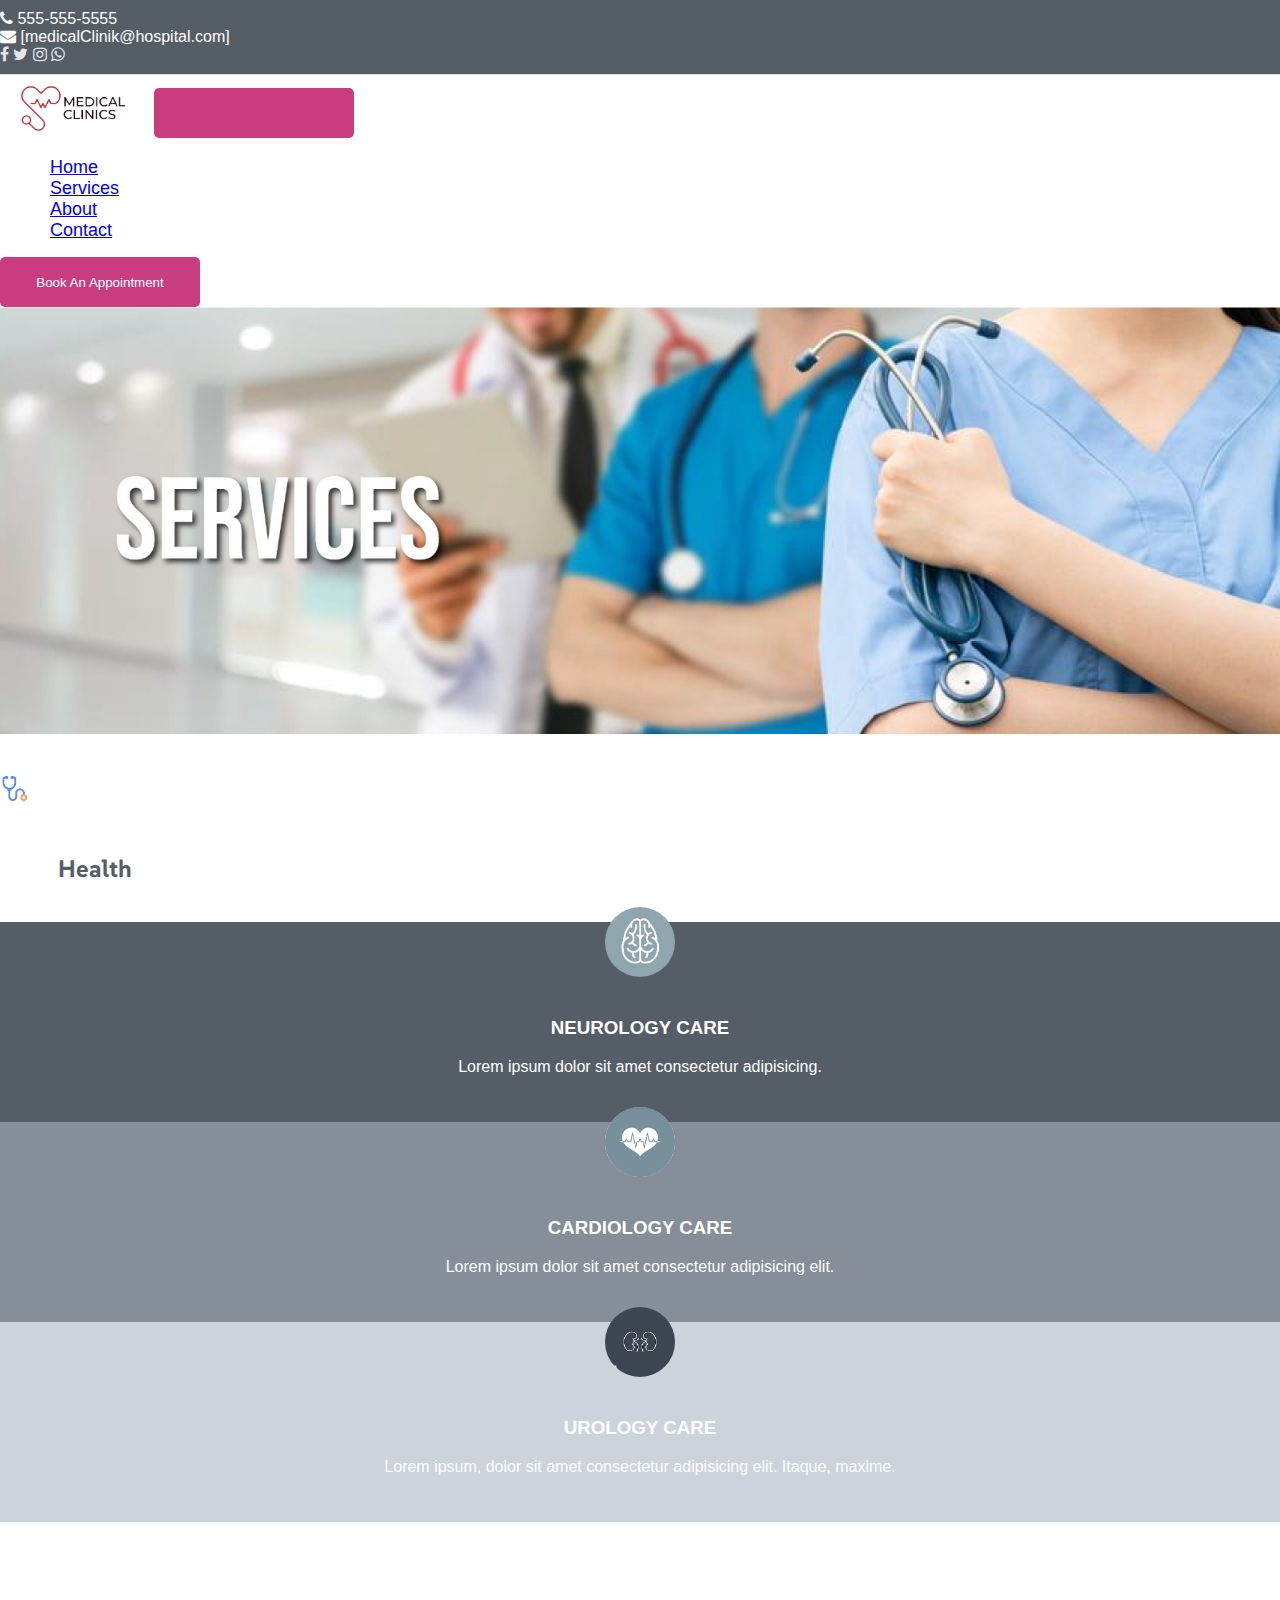
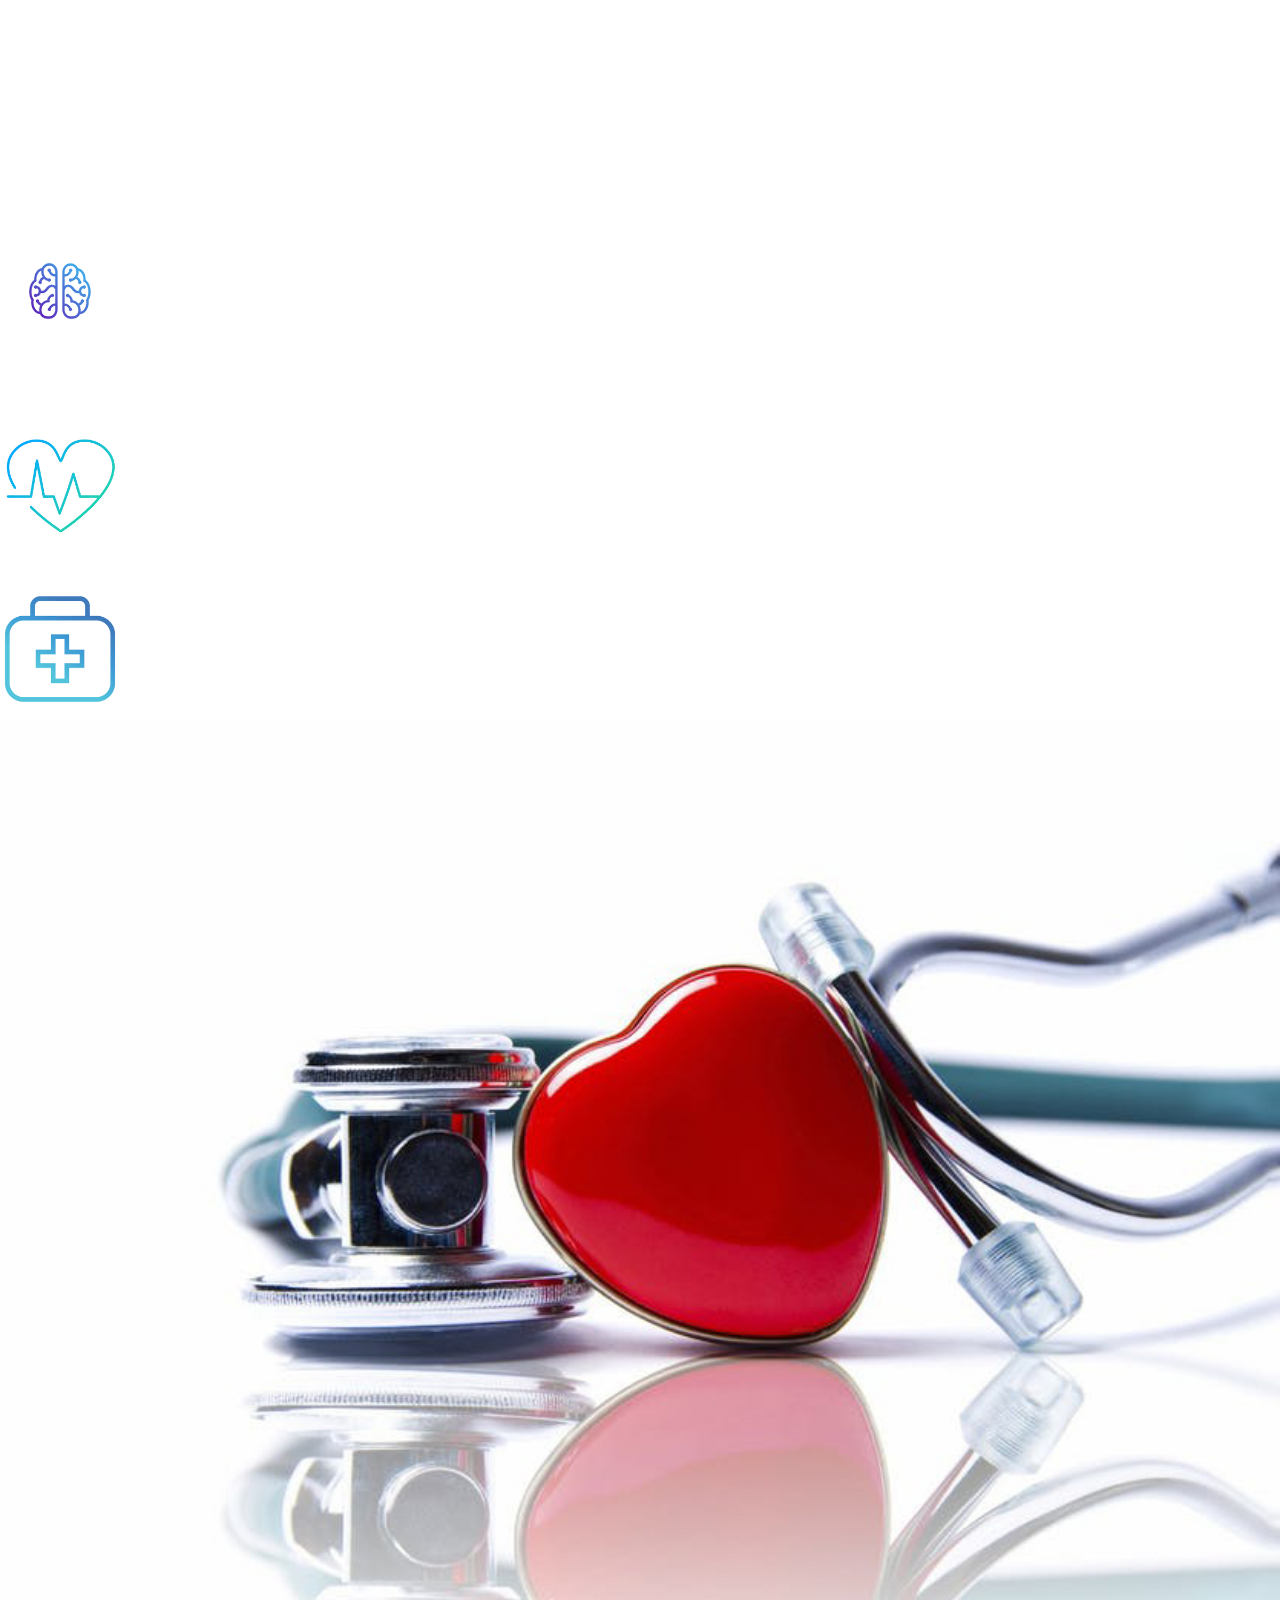
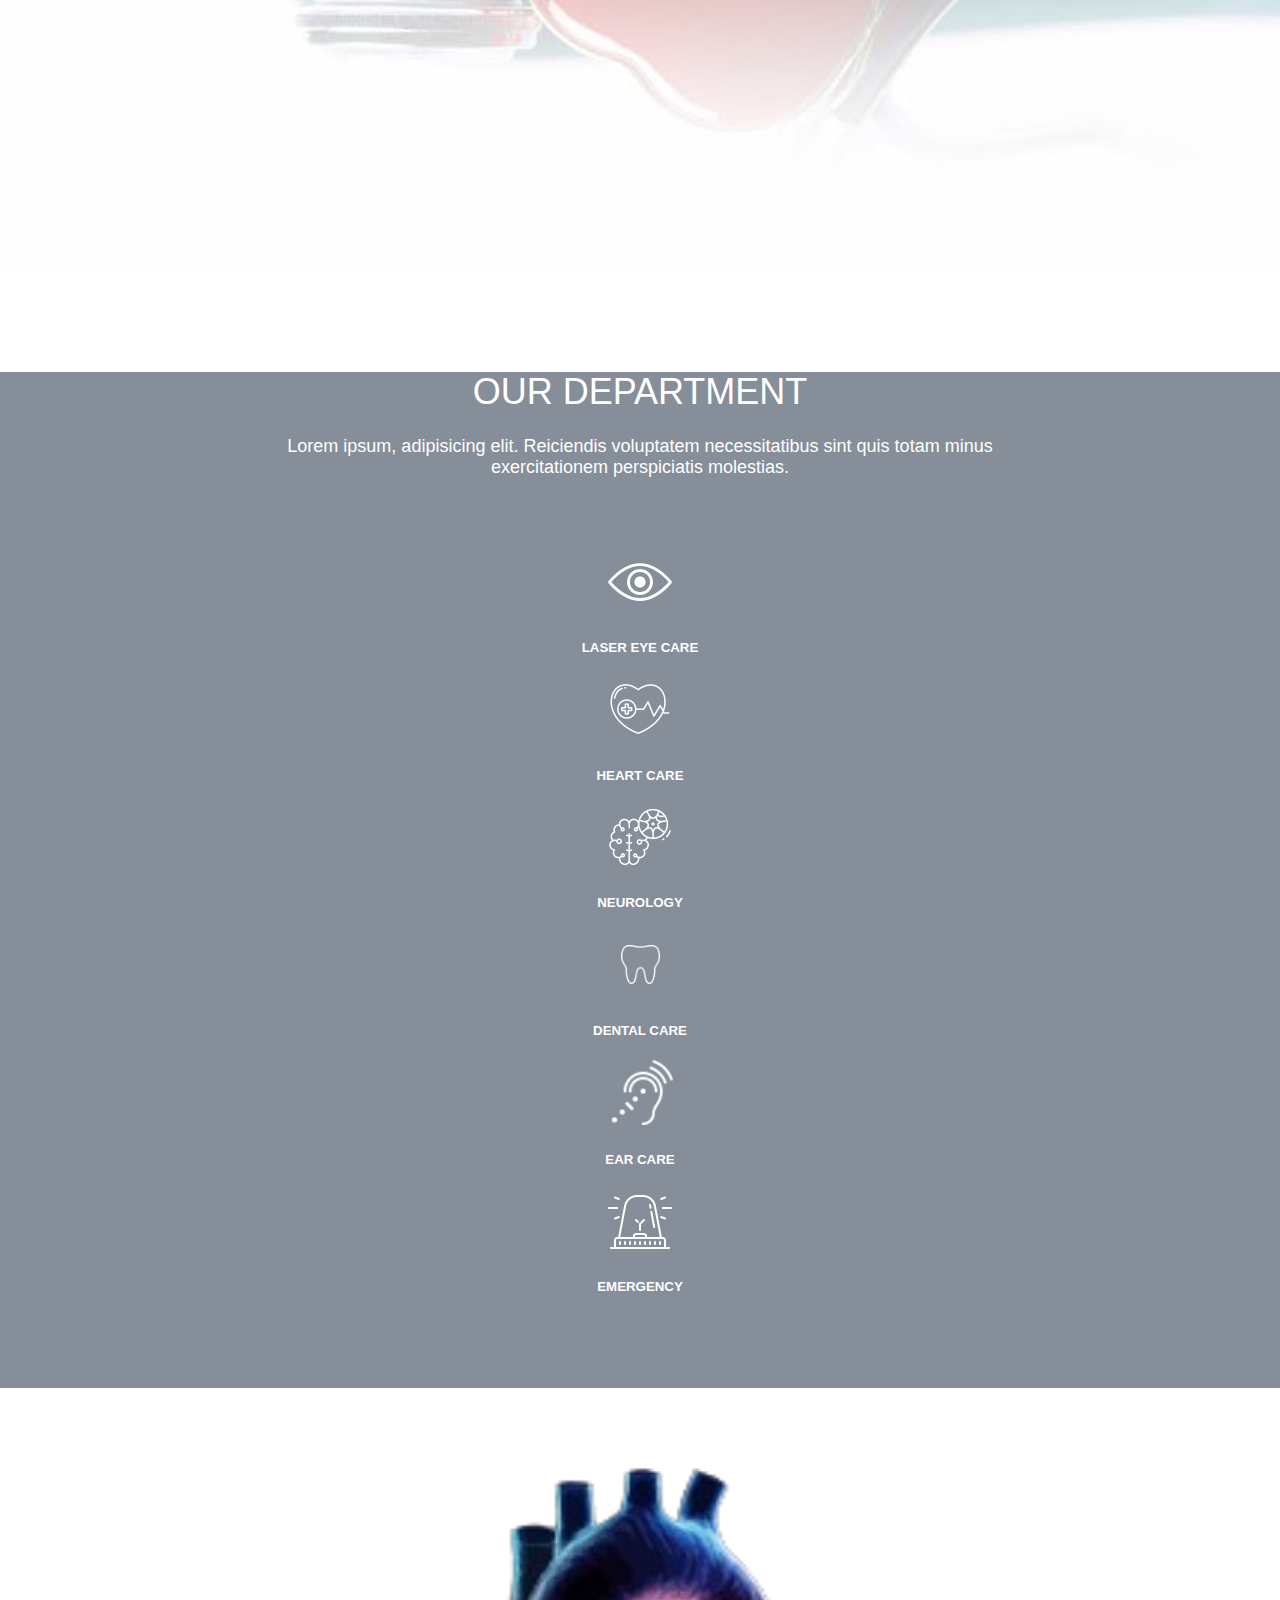
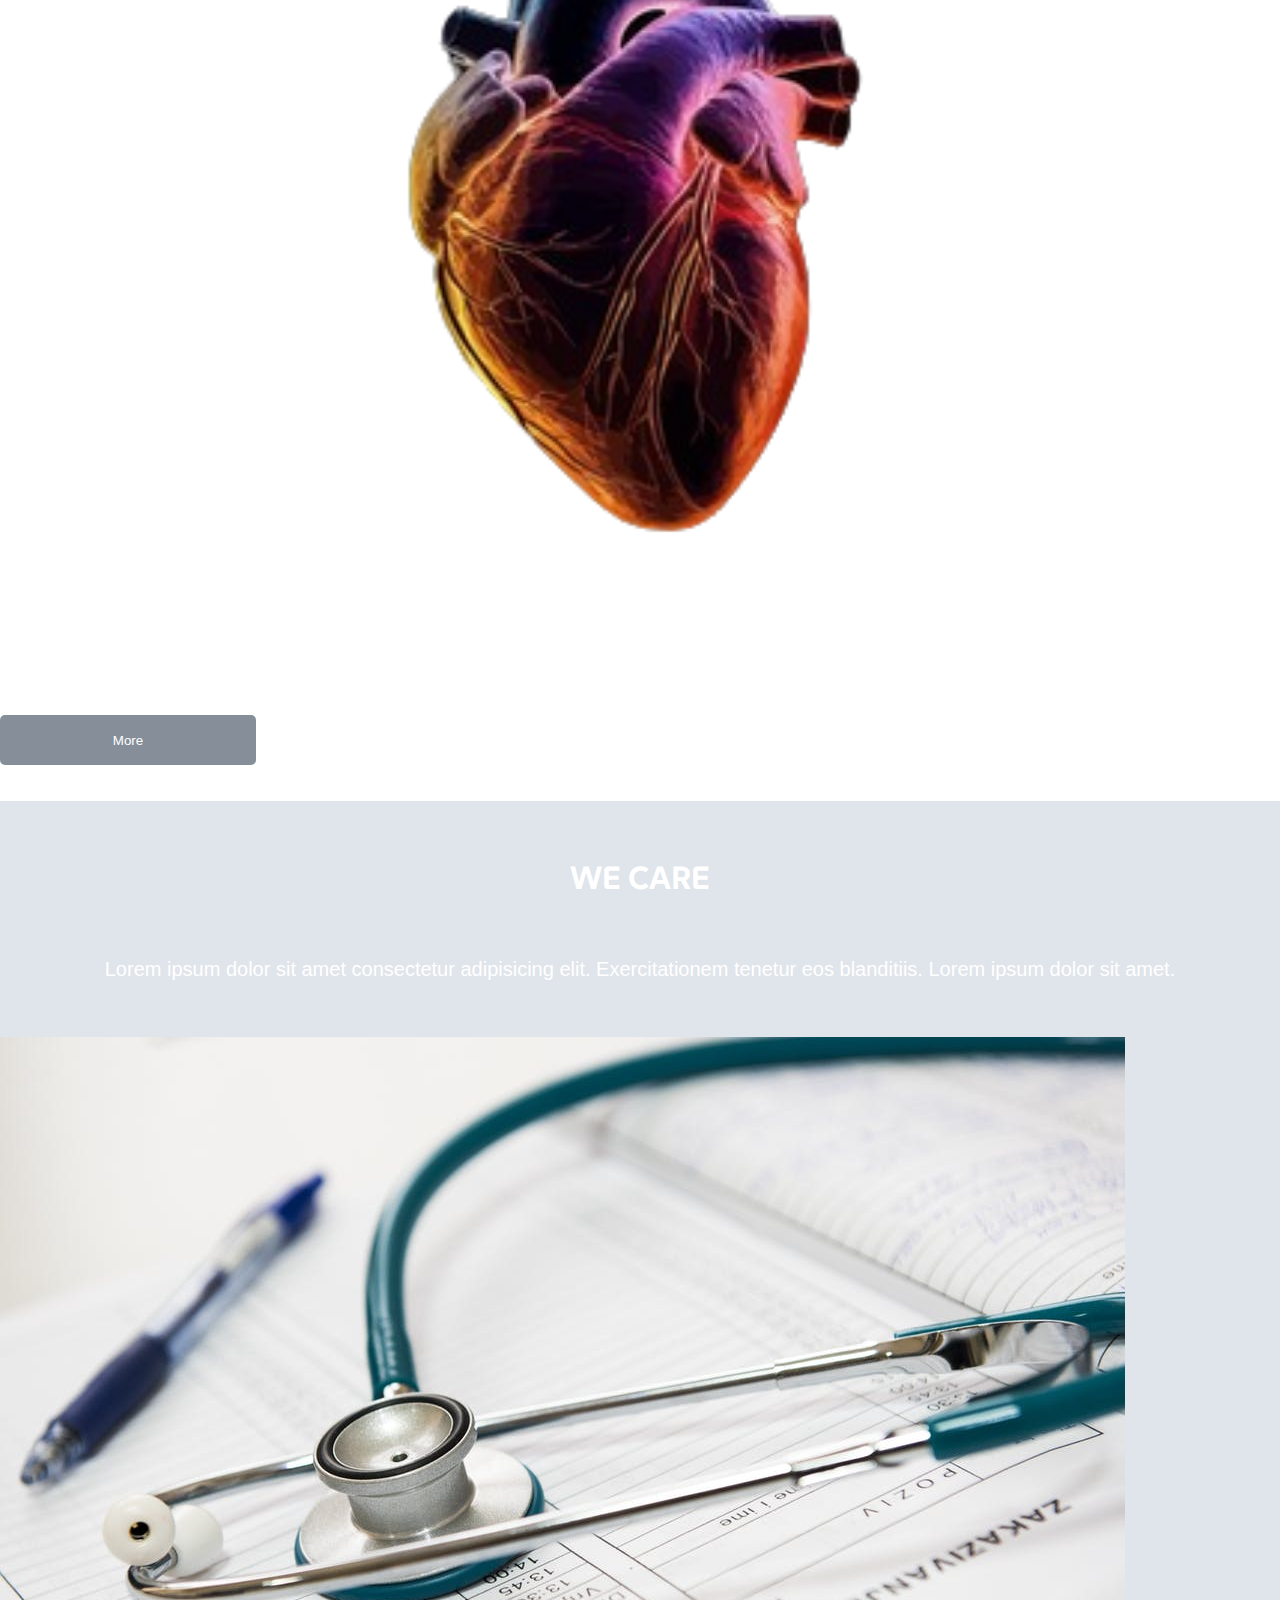
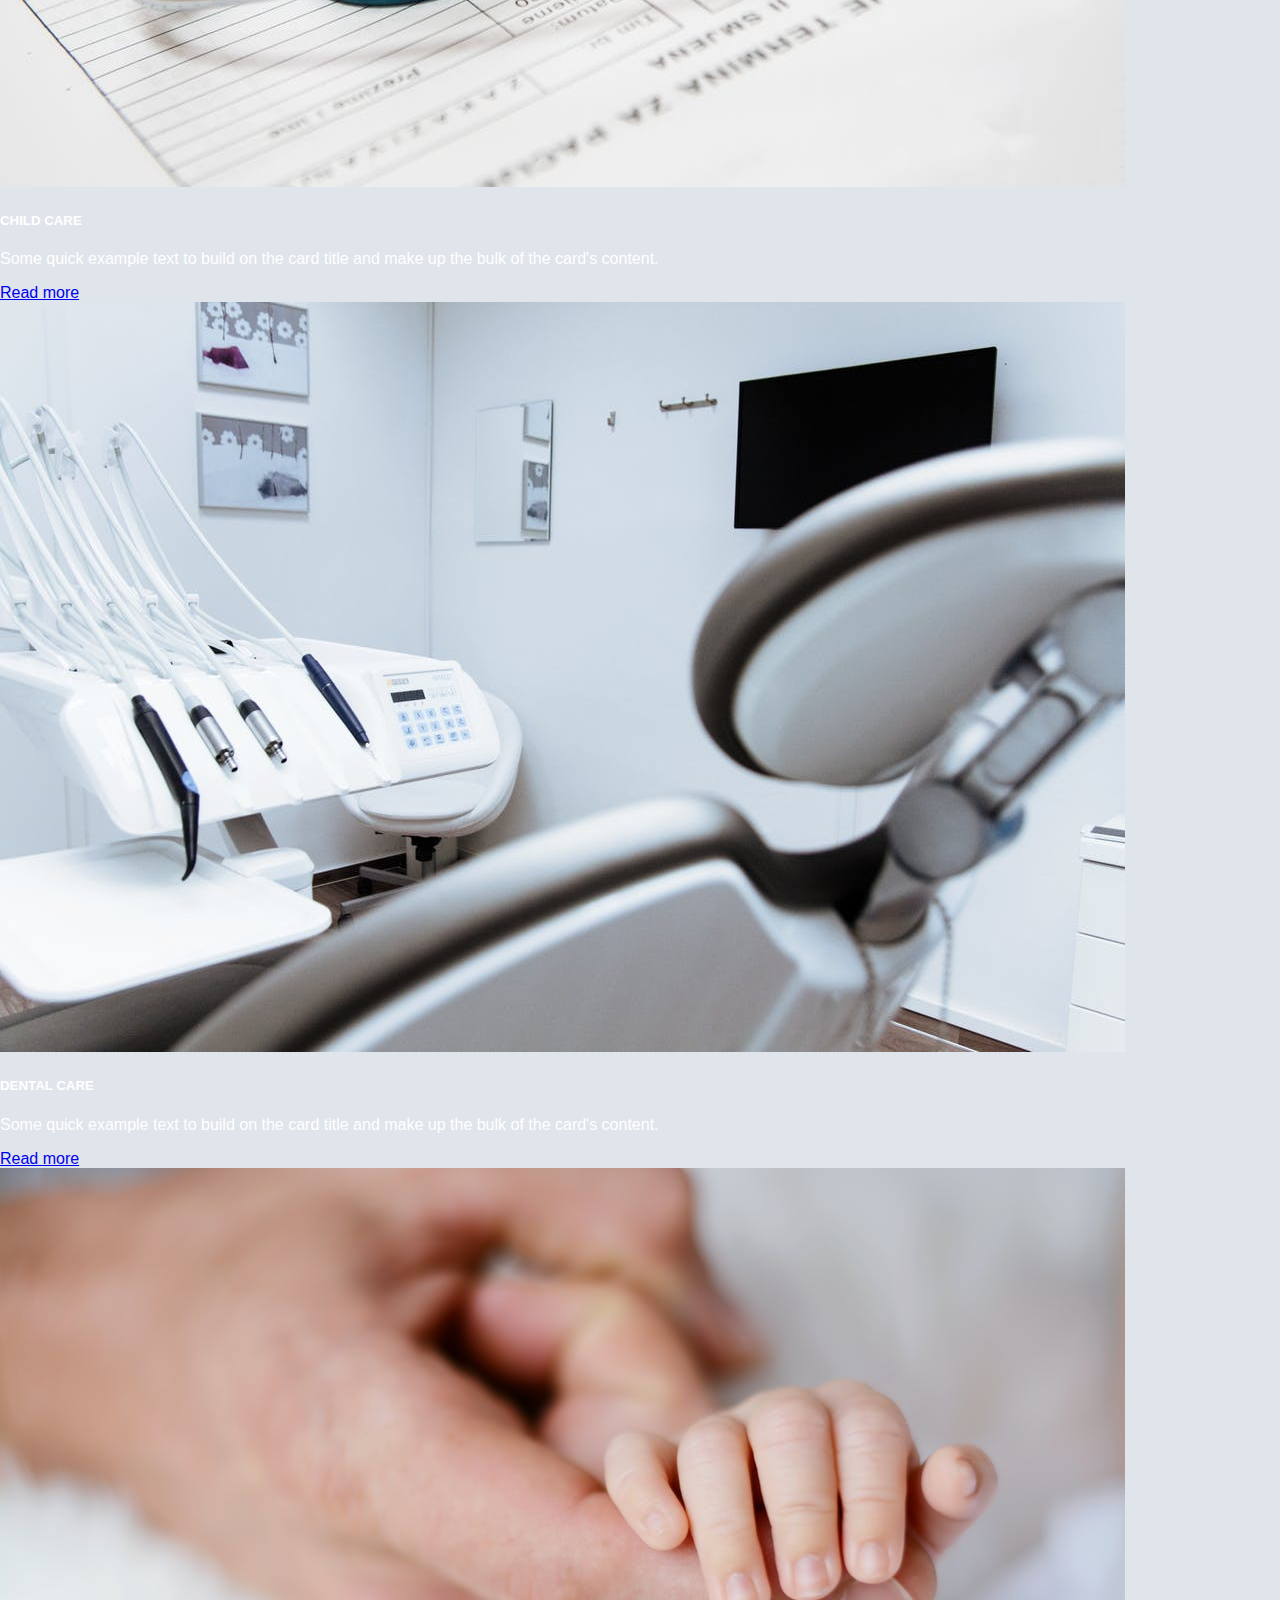
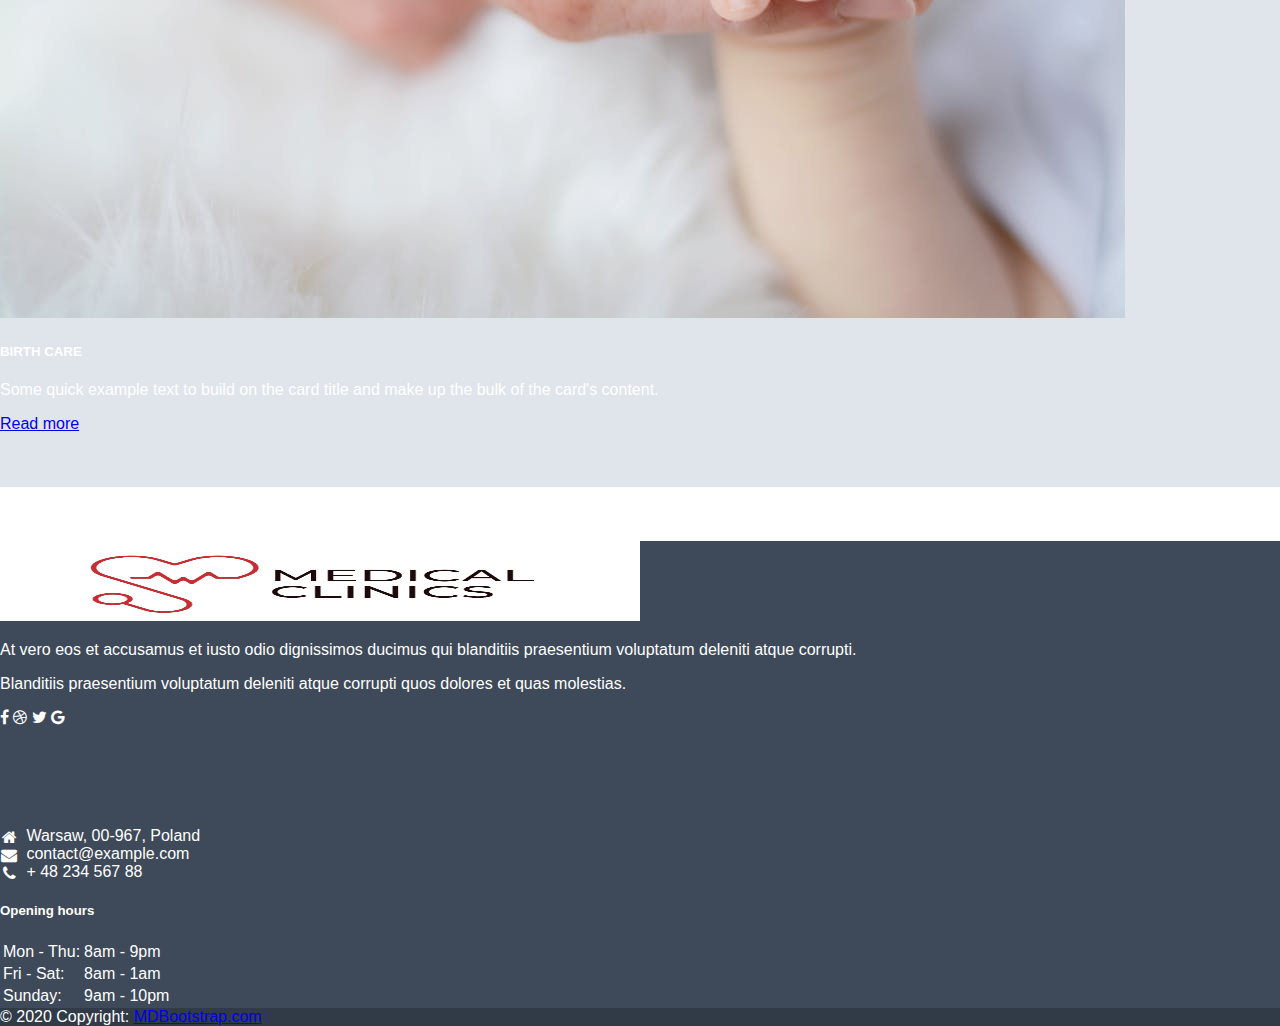
<file: services.html>
<!DOCTYPE html>
<html lang="en">
<head>
    <meta charset="UTF-8">
    <meta name="viewport" content="width=device-width, initial-scale=1.0">
    <title>Document</title>
    <link rel="stylesheet" href="hospital.css">
    <link rel="stylesheet" href="https://cdn.jsdelivr.net/npm/bootstrap@4.6.2/dist/css/bootstrap.min.css" integrity="sha384-xOolHFLEh07PJGoPkLv1IbcEPTNtaed2xpHsD9ESMhqIYd0nLMwNLD69Npy4HI+N" crossorigin="anonymous">
    <script src="https://cdn.jsdelivr.net/npm/jquery@3.5.1/dist/jquery.slim.min.js" integrity="sha384-DfXdz2htPH0lsSSs5nCTpuj/zy4C+OGpamoFVy38MVBnE+IbbVYUew+OrCXaRkfj" crossorigin="anonymous"></script>
    <script src="https://cdn.jsdelivr.net/npm/popper.js@1.16.1/dist/umd/popper.min.js" integrity="sha384-9/reFTGAW83EW2RDu2S0VKaIzap3H66lZH81PoYlFhbGU+6BZp6G7niu735Sk7lN" crossorigin="anonymous"></script>
    <script src="https://cdn.jsdelivr.net/npm/bootstrap@4.6.2/dist/js/bootstrap.min.js" integrity="sha384-+sLIOodYLS7CIrQpBjl+C7nPvqq+FbNUBDunl/OZv93DB7Ln/533i8e/mZXLi/P+" crossorigin="anonymous"></script>
    <link rel="stylesheet" href="https://cdnjs.cloudflare.com/ajax/libs/font-awesome/4.7.0/css/font-awesome.min.css">
    <link rel="preconnect" href="https://fonts.googleapis.com">
<link rel="preconnect" href="https://fonts.gstatic.com" crossorigin>
<link href="https://fonts.googleapis.com/css2?family=Dosis:wght@200..800&family=SUSE:wght@100..800&display=swap" rel="stylesheet">
</head>
<body>
  <div class="pre-header  py-2">
    <div class="container-fluid">
      <div class="row">
        <div class="col-md-2">
            <i class="fa fa-phone"></i> 555-555-5555
        </div>
        <div class="col-md-6">
            <i class="fa fa-envelope"></i> [medicalClinik@hospital.com]
        </div>
        <div class="col-md-4 text-md-right text-center">
            <a href="#" class="text-white"><i class="fa fa-facebook-f"></i></a>
            <a href="#" class="text-white mx-3"><i class="fa fa-twitter"></i></a>
            <a href="#" class="text-white"><i class="fa fa-instagram"></i></a>
            <a href="#" class="text-white mx-3"><i class="fa fa-whatsapp"></i></a>
        </div>
      </div>
    </div>
  </div>
   
  <nav class="navbar navbar-expand-lg navbar-light bg-light sticky-top">
    <a class="navbar-brand" href="index.html"><img src="images/Screenshot 2024-08-15 144324.png" alt="" height="100%" width="150px"></a>
    <button class="navbar-toggler" type="button" data-toggle="collapse" data-target="#navbarSupportedContent" aria-controls="navbarSupportedContent" aria-expanded="false" aria-label="Toggle navigation">
      <span class="navbar-toggler-icon"></span>
    </button>
    <div class="collapse navbar-collapse" id="navbarSupportedContent">
      <ul class="navbar-nav mx-auto">
        <li class="nav-item active">
          <a class="nav-link" href="index.html">Home</a>
        </li>
        <li class="nav-item">
          <a class="nav-link" href="services.html">Services</a>
        </li>
        <li class="nav-item">
          <a class="nav-link" href="about.html">About</a>
        </li>
       
        
        <li class="nav-item">
          <a class="nav-link" href="contact.html">Contact</a>
        </li> 
      </ul>
      <form class="form-inline my-2 my-lg-0">
         <button class="btn btn-outline-primary">Book An Appointment</button>
      </form>
    </div>
  </nav>
  <div class="container">
    <img src="images/services-banner.jpeg" alt="" height="100%" width="100%"><br><br><br>
    <div style="display: flex;"><img src="images/servicesicon.png" alt="" height="30px" width="30px"><h5>Our Services</h5></div>
    <div style="display: flex; gap:0.8%;"><h2>Best</h2> <h2 style="color:#555d66;"> Health</h2> <h2> Services</h2></div><br>
     <div class="row ">
       <div class="col-md-4" style="background-color:#555d66 ; min-height: 200px; text-align: center; color: white; font-family: 'Open Sans', sans-serif;"><img src="images/brain.jpg" height="70px" width="70px" style="border-radius: 50%;margin-top: -15px; box-shadow:white 1px"><br><br><h3 class="u-text u-text-body-alt-color u-text-1">NEUROLOGY CARE</h3>Lorem ipsum dolor sit amet consectetur adipisicing.</div>
       <div class="col-md-4" style="background-color: #858e99; min-height: 200px; text-align: center;color: white;font-family: 'Open Sans', sans-serif;"><img src="images/heart1.png" alt="" height="70px" width="70px" style="border-radius: 50%;margin-top: -15px;"><br><br><h3 class="u-text u-text-body-alt-color u-text-3">CARDIOLOGY CARE</h3>Lorem ipsum dolor sit amet consectetur adipisicing elit.</div>
       <div class="col-md-4" style="background-color: #ccd3db ; min-height: 200px; text-align: center; color: white;font-family: 'Open Sans', sans-serif;"><img src="images/kidney2.jpg" alt="" height="70px" width="70px" style="border-radius: 50%;margin-top: -15px;"><br><br><h3 class="u-text u-text-body-alt-color u-text-5">UROLOGY CARE</h3>Lorem ipsum, dolor sit amet consectetur adipisicing elit. Itaque, maxime.</div> 
     </div><br>
     <div class="row" >
       <div class="col-md-12" style="text-align: center;">
         <h2 class="u-custom-font u-font-oswald u-text u-text-7" style="font-family: Oswald, sans-serif ; line-height: 1.1; margin-top: 50px; font-size:2.25rem; word-wrap: break-word;">A MODERN, FULL-SERVICE PHARMACY</h2></div>
       <div class="col-md-12"><p class="u-text u-text-8" style="font-size:20px; line-height: 1.6; word-wrap: break-word; margin-left:70px ; margin-right: 70px; margin-top: 30px;">At Medicine Center Compounding Pharmacy, we believe health is not just the absence of disease, but a state of immense vitality. It is our mission to help you feel better, live longer, and become the best possible you!</p></div>
     </div><br>
     <div class="row" style="margin-top:70px ;">
       <div class="col-md-6">
         <div class="row"><div class="col-md-12"><div style="display: flex; gap: 10px;"><div><img src="images/brain3.png" alt="" height="120px" width="120px" style="border-radius: 50%;"></div><div class="services"><h2>NEUROLOGY </h2><p class="fg">Lorem, ipsum dolor sit amet consectetur adipisicing elit. Maxime accusantium optio delectus iure  aliquam rerum sequi veniam. Lorem ipsum dolor sit amet consectetur adipisicing elit.</p></div></div> </div></div><br><br>
         <div class="row"><div class="col-md-12"><div style="display: flex;gap: 10px;"><div><img src="images/heart3.png" alt="" height="120px" width="120px" style="border-radius: 50%;"></div><div class="services"><h2>CARDIOLOGY </h2><p class="fg">Lorem, ipsum dolor sit amet consectetur adipisicing elit. Maxime accusantium optio delectus iure eligendi moleae mom rerum sequi veniam. </p> </div></div> </div></div><br><br>
         <div class="row"><div class="col-md-12"><div style="display: flex;gap: 10px;"><div><img src="images/KIT.png" alt="" height="120px" width="120px" ></div><div class="services"><h2>24 HRS EMERGENCY</h2><p class="fg">Lorem, ipsum dolor sit amet consectetur adipisg veniam. Lorem ipsum dolor sit amet consectetur adipisicing elit.</p></div></div></div></div>
       </div>
       <div class="col-md-6"><img src="images/img2.jpeg" alt="" height="100%" width="100%"></div>
     </div>
     </div>
     <div class="container-fluid" style="background-color: #858e99;">
     <div class="row sec3" >
       <div class="col-md-12 " style="text-align: center; color: white;"><h1 style="margin-top: 100px;">OUR DEPARTMENT</h1></div>
       <div class="col-md-12"><p class="gf">Lorem ipsum, adipisicing elit. Reiciendis voluptatem necessitatibus sint quis totam minus exercitationem perspiciatis molestias.</p></div><br>
       <div class="container"><br><br>
       <div class="row" style="justify-content: center;">
       <!-- <div class="col-md-1"></div> -->
       <div class="col-md-2"><div class="qw"><img src="images/icons8-eyes-64.png" alt=""><h5>LASER EYE CARE</h5></div></div>
       <div class="col-md-2"><div class="qw"><img src="images/icons8-heart-beat-64.png" alt=""><h5>HEART CARE</h5></div></div>
       <div class="col-md-2"><div class="qw"><img src="images/icons8-neurobiology-64.png" alt=""><h5>NEUROLOGY</h5></div></div>
       <div class="col-md-2"><div class="qw"><img src="images/icons8-teeth-75.png" alt="" height="65px"><h5>DENTAL CARE</h5></div></div>
       <div class="col-md-2"><div class="qw"><img src="images/icons8-ear-50.png" alt="" height="65px"><h5>EAR CARE</h5></div></div>
       <div class="col-md-2"><div class="qw"><img src="images/icons8-emergency-64.png" alt=""><h5>EMERGENCY</h5></div></div>
       </div><br><br><br><br>
       </div>
       
     </div>
   </div><br><br>
     <div class="container"><br>
       <div class="row">
         <div class="col-md-6"><img src="images/heart-removebg-preview.png" alt="" height="100%" width="100%"></div>
         <div class="col-md-6"><h1>CARE OF HEART</h1><p>Lorem ipsum dolor, sit amet consectetur adipisicing elit. Quidem natus eum modi ut odit unde exercitationem ex incidunt, rerum fugit magnam molestias facere ab sed esse. Optio non odit hic velit quaerat eligendi, est consequatur cupiditate repudiandae voluptatem accusantium illo incidunt provident harum? Veniam natus accusamus enim fuga quidem corporis!</p>
            <button style="width:20% ; background-color: #858e99;"> More</button></div>
       </div><br><br>
     </div>
     <div class="container-fluid" style="background-color:#e0e5eb ;"><br><br>
       <div class="row" style="text-align: center;">
         <div class="col-md-12"><h1>WE CARE</h1></div><br>
         <div class="col-md-2"></div>
         <div class="col-md-8"><p style="font-size: 20px; margin-top: 20px;">Lorem ipsum dolor sit amet consectetur adipisicing elit. Exercitationem tenetur eos blanditiis. Lorem ipsum dolor sit amet.</p></div>
         <div class="col-md-2"></div>
       </div><br><br>
       <div class="row">
       <div class="col-md-4">
         <div class="card">
           <img src="images/child care.jpeg" class="card-img-top" alt="...">
           <div class="card-body">
             <h5 class="card-title">CHILD CARE</h5>
             <p class="card-text">Some quick example text to build on the card title and make up the bulk of the card's content.</p>
             <a href="#" class="btn btn-danger">Read more</a>
           </div>
         </div>
         </div>
         <div class="col-md-4">
           <div class="card">
             <img src="images/card2.jpeg" class="card-img-top" alt="...">
             <div class="card-body">
               <h5 class="card-title">DENTAL CARE</h5>
               <p class="card-text">Some quick example text to build on the card title and make up the bulk of the card's content.</p>
               <a href="#" class="btn btn-danger">Read more</a>
             </div>
           </div>
           </div>
           <div class="col-md-4">
             <div class="card" >
               <img src="images/card3.jpeg" class="card-img-top" alt="...">
               <div class="card-body">
                 <h5 class="card-title">BIRTH CARE</h5>
                 <p class="card-text">Some quick example text to build on the card title and make up the bulk of the card's content.</p>
                 <a href="#" class="btn btn-danger">Read more</a>
               </div>
             </div>
             </div>
       
 
  </div><br><br><br></div><br><br><br>
  <div class="container-fluid">
  

    <footer class="text-white text-center text-dark-start " style="background-color: #3e4a59;">
      <!-- Grid container -->
      <div class="container p-4">
        <!--Grid row-->
        <div class="row mt-4">
          <!--Grid column-->
          <div class="col-lg-4 col-md-12 mb-4 mb-md-0">
            <a href="index.html"><img src="images/Screenshot 2024-08-15 144324.png" alt="" height="80px" width="50%"></a>
  
            <p>
              At vero eos et accusamus et iusto odio dignissimos ducimus qui blanditiis praesentium
              voluptatum deleniti atque corrupti.
            </p>
  
            <p>
              Blanditiis praesentium voluptatum deleniti atque corrupti quos dolores et quas
              molestias.
            </p>
  
            <div class="mt-4">
              <!-- Facebook -->
              <a type="button" class="btn btn-floating btn-light btn-lg"><i class="fa fa-facebook"></i></a>
              <!-- Dribbble -->
              <a type="button" class="btn btn-floating btn-light btn-lg"><i class="fa fa-dribbble"></i></a>
              <!-- Twitter -->
              <a type="button" class="btn btn-floating btn-light btn-lg"><i class="fa fa-twitter"></i></a>
              <!-- Google + -->
              <a type="button" class="btn btn-floating btn-light btn-lg"><i class="fa fa-google"></i></a>
              <!-- Linkedin -->
            </div>
          </div>
          <!--Grid column-->
  
          <!--Grid column-->
          <div class="col-lg-4 col-md-6 mb-4 mb-md-0">
          
            
  
            <ul class="fa-ul" style="margin-left: 1.65em; margin-top:100px ;">
              <li class="mb-3">
                <span class="fa-li"><i class="fa fa-home"></i></span><span class="ms-2">Warsaw, 00-967, Poland</span>
              </li>
              <li class="mb-3">
                <span class="fa-li"><i class="fa fa-envelope"></i></span><span class="ms-2">contact@example.com</span>
              </li>
              <li class="mb-3">
                <span class="fa-li"><i class="fa fa-phone"></i></span><span class="ms-2">+ 48 234 567 88</span>
              </li>
            </ul>
          </div>
          <!--Grid column-->
  
          <!--Grid column-->
          <div class="col-lg-4 col-md-6 mb-4 mb-md-0">
            <h5 class="text-uppercase mb-4 ">Opening hours</h5>
  
            <table class="table text-center text-white">
              <tbody class="fw-normal">
                <tr>
                  <td>Mon - Thu:</td>
                  <td>8am - 9pm</td>
                </tr>
                <tr>
                  <td>Fri - Sat:</td>
                  <td>8am - 1am</td>
                </tr>
                <tr>
                  <td>Sunday:</td>
                  <td>9am - 10pm</td>
                </tr>
              </tbody>
            </table>
          </div>
          <!--Grid column-->
        </div>
        <!--Grid row-->
      </div>
      <!-- Grid container -->
  
      <!-- Copyright -->
      <div class="text-center p-3" style="background-color: rgba(0, 0, 0, 0.2);">
        © 2020 Copyright:
        <a class="text-white" href="https://mdbootstrap.com/">MDBootstrap.com</a>
      </div>
      <!-- Copyright -->
    </footer>
  
  </div>
</body>
</html>
</file>
<file: hospital.css>
.pre-header {
    background-color:#555d66;
    padding: 10px 0;
    border-bottom: 1px solid #ddd;
    width: 100%;
    color: white;
  }
  
  .pre-header ul {
    margin-bottom: 0;
  }
  
  .pre-header li {
    margin-right: 20px;
  }
  
  .pre-header a {
    color: #e3e6e9;
    text-decoration: none;
  }
  
  .pre-header a:hover {
    color: #e7edf1;
  }
  
  .social-media li {
    margin-right: 10px;
  }
  
  .social-media a {
    font-size: 18px;
    color: white;
  }
  
  .social-media a:hover {
    color: white;
  }
body{
    margin: 0;
    padding: 0;
    color: white;
    font-family: Arial, Helvetica, sans-serif;
}
.nav-item{
    padding-left:10px ;
    font-size: 18px;
}
button{
    font-family:Sans-serif;
   color: white;
   background-color: #C93D80;
   border-radius: 5px;
   height:50px ;
   border: none;
   width:200px ;
}
button:hover{
   background-color:black ;
}
.banner{
    background-image: url("images/banner2.jpeg");
    background-position: center;
    background-size: cover;
    height:100%;
    width:auto ;
    flex-grow: 0;
    
    justify-content: center;
    /* opacity: 0.9; */
}
.banner:hover{
    opacity: 1;
}
.main{
    width:100% ;
    /* border-radius: 10px; */
    display: flex;
    height:150px ;
    /* border: 1px solid black; */
    
}
.a{
    width:33.33% ;
    height:150px ;
    
    /* border: 1px solid black; */
}
.a.b{
    border-radius:15px 0 0 15px;
}
.a.c{
    border-radius:0 15px 15px 0px;
}
.main {
    animation: slide-in 10s ease-in-out forwards;
  }
  
  @keyframes slide-in {
    from {
      transform: translateX(-100%);
    }
    to {
      transform: translateX(0);
    }
  }
  .banner {
    animation: slide-in 2s ease-in-out forwards;
  }
  
  @keyframes slide-in {
    from {
      opacity: 0;
      transform: translateY(-100%);
    }
    to {
      opacity: 1;
      transform: translateY(0);
    }
  }
  h1 {
    animation: slide-in 1s ease-in-out forwards;
    animation-delay: 0.5s;
  }
  
  @keyframes slide-in {
    from {
      opacity: 0;
      transform: translateX(-100%);
    }
    to {
      opacity: 1;
      transform: translateX(0);
    }
  }
 .services h2{
    word-wrap: break-word;
    font-size:30px ;
    font-family:Cambria, Cochin, Georgia, Times, 'Times New Roman', serif; ;
  }
  .fg{
    font-size: 20px;
    word-wrap: break-word;
    font-family: Arial, Helvetica, sans-serif;
  }
  .gf{
    margin-left:22% ;
    margin-right:22% ;
    text-align: center;
    color: white;
    word-wrap: break-word;
    font-family:Arial, Helvetica, sans-serif;
    font-size: 18px;
  
  }
  .sec3{
    margin-top:100px ;

  }
  .sec3 h1{
    font-family: Oswald, sans-serif  ;
    font-weight: 400;
    font-size: 2.25rem;
    line-height: 1.1;
  }
  .qw{
    text-align: center;
    color: white;
  } 
  .re{
    text-align: center;
  }
  .re h4:hover{
      color: rgba(95, 154, 213, 0.913);
  }

 
  .re p{
    font-family: 'Gill Sans', 'Gill Sans MT', Calibri, 'Trebuchet MS', sans-serif;
    font-size: 18px;
  }
  .contact-info {
    font-size: 1.1rem;
  }
  .contact-info i {
    color: #007bff;
    margin-right: 8px;
  }
  .info{
    position: relative;
    top: -35px;
    left: 50px;
    color: #b7b5b5;
  }
  
  body {
    font-family: 'Roboto', sans-serif;
  }
  
  h1 {
    font-family: 'Roboto', sans-serif;
  }
  
  .gf {
    font-family: 'Roboto', sans-serif;
  }
  
  .qw h5 {
    font-family: 'Roboto', sans-serif;
  }
  
  h1,h2,h4{
    font-family: "SUSE", sans-serif;
    font-optical-sizing: auto;
    /* font-weight: <weight>;
    font-style: normal; */
  }  
  p.fg {
    font-family: "Dosis", sans-serif;
    font-optical-sizing: auto;
    
  }
  button:hover{
    transform: scale(1.1);
  }
  .btn:hover{
    transform: scale(1.1);
  }
</file>
